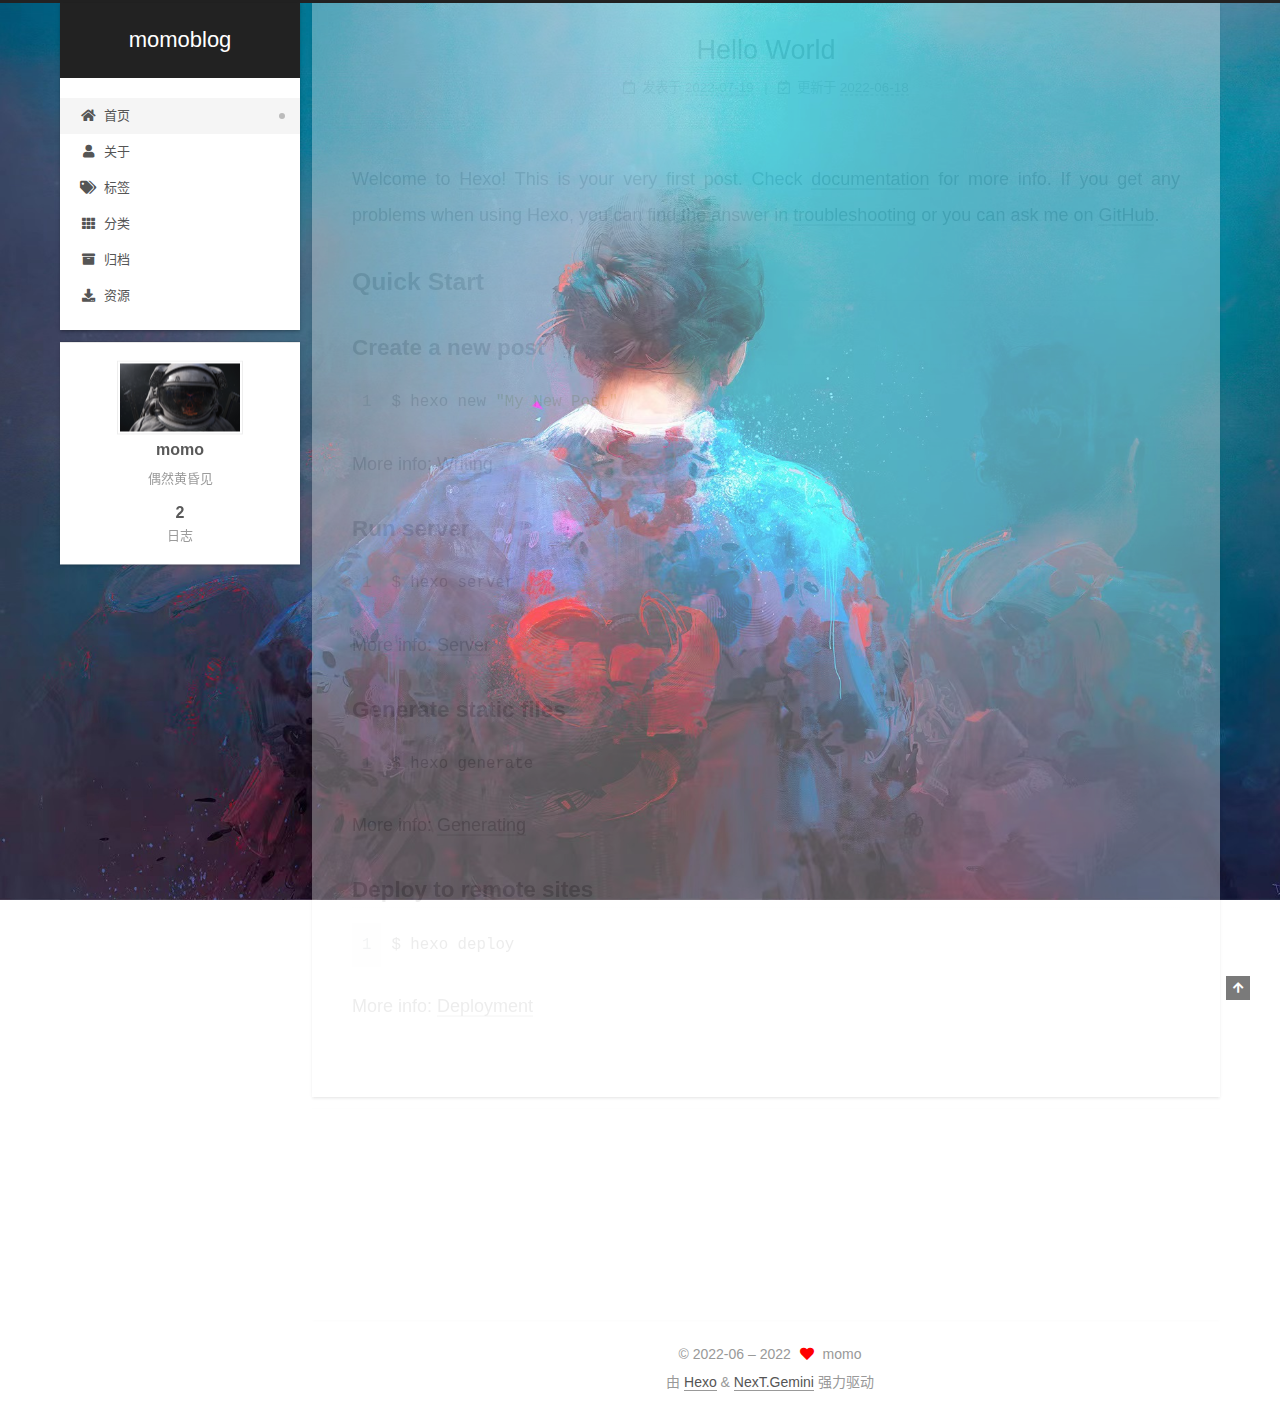
<file: index.html>
<!DOCTYPE html>
<html lang="zh-CN">
<head>
  <meta charset="UTF-8">
<meta name="viewport" content="width=device-width, initial-scale=1, maximum-scale=2">
<meta name="theme-color" content="#222">
<meta name="generator" content="Hexo 6.2.0">
  <link rel="apple-touch-icon" sizes="180x180" href="/images/apple-touch-icon-next.png">
  <link rel="icon" type="image/png" sizes="32x32" href="/images/favicon-32x32-next.png">
  <link rel="icon" type="image/png" sizes="16x16" href="/images/favicon-16x16-next.png">
  <link rel="mask-icon" href="/images/logo.svg" color="#222">

<link rel="stylesheet" href="/css/main.css">


<link rel="stylesheet" href="/lib/font-awesome/css/all.min.css">

<script id="hexo-configurations">
    var NexT = window.NexT || {};
    var CONFIG = {"hostname":"example.com","root":"/","scheme":"Gemini","version":"7.8.0","exturl":false,"sidebar":{"position":"left","display":"post","padding":18,"offset":12,"onmobile":false},"copycode":{"enable":false,"show_result":false,"style":null},"back2top":{"enable":true,"sidebar":false,"scrollpercent":false},"bookmark":{"enable":false,"color":"#222","save":"auto"},"fancybox":false,"mediumzoom":false,"lazyload":false,"pangu":false,"comments":{"style":"tabs","active":null,"storage":true,"lazyload":false,"nav":null},"algolia":{"hits":{"per_page":10},"labels":{"input_placeholder":"Search for Posts","hits_empty":"We didn't find any results for the search: ${query}","hits_stats":"${hits} results found in ${time} ms"}},"localsearch":{"enable":false,"trigger":"auto","top_n_per_article":1,"unescape":false,"preload":false},"motion":{"enable":true,"async":false,"transition":{"post_block":"fadeIn","post_header":"slideDownIn","post_body":"slideDownIn","coll_header":"slideLeftIn","sidebar":"slideUpIn"}}};
  </script>

  <meta name="description" content="偶然黄昏见">
<meta property="og:type" content="website">
<meta property="og:title" content="momoblog">
<meta property="og:url" content="http://example.com/index.html">
<meta property="og:site_name" content="momoblog">
<meta property="og:description" content="偶然黄昏见">
<meta property="og:locale" content="zh_CN">
<meta property="article:author" content="momo">
<meta name="twitter:card" content="summary">

<link rel="canonical" href="http://example.com/">


<script id="page-configurations">
  // https://hexo.io/docs/variables.html
  CONFIG.page = {
    sidebar: "",
    isHome : true,
    isPost : false,
    lang   : 'zh-CN'
  };
</script>

  <title>momoblog</title>
  






  <noscript>
  <style>
  .use-motion .brand,
  .use-motion .menu-item,
  .sidebar-inner,
  .use-motion .post-block,
  .use-motion .pagination,
  .use-motion .comments,
  .use-motion .post-header,
  .use-motion .post-body,
  .use-motion .collection-header { opacity: initial; }

  .use-motion .site-title,
  .use-motion .site-subtitle {
    opacity: initial;
    top: initial;
  }

  .use-motion .logo-line-before i { left: initial; }
  .use-motion .logo-line-after i { right: initial; }
  </style>
</noscript>

</head>

<body itemscope itemtype="http://schema.org/WebPage">
  <div class="container use-motion">
    <div class="headband"></div>

    <header class="header" itemscope itemtype="http://schema.org/WPHeader">
      <div class="header-inner"><div class="site-brand-container">
  <div class="site-nav-toggle">
    <div class="toggle" aria-label="切换导航栏">
      <span class="toggle-line toggle-line-first"></span>
      <span class="toggle-line toggle-line-middle"></span>
      <span class="toggle-line toggle-line-last"></span>
    </div>
  </div>

  <div class="site-meta">

    <a href="/" class="brand" rel="start">
      <span class="logo-line-before"><i></i></span>
      <h1 class="site-title">momoblog</h1>
      <span class="logo-line-after"><i></i></span>
    </a>
  </div>

  <div class="site-nav-right">
    <div class="toggle popup-trigger">
    </div>
  </div>
</div>




<nav class="site-nav">
  <ul id="menu" class="main-menu menu">
        <li class="menu-item menu-item-home">

    <a href="/" rel="section"><i class="fa fa-home fa-fw"></i>首页</a>

  </li>
        <li class="menu-item menu-item-about">

    <a href="/about/" rel="section"><i class="fa fa-user fa-fw"></i>关于</a>

  </li>
        <li class="menu-item menu-item-tags">

    <a href="/tags/" rel="section"><i class="fa fa-tags fa-fw"></i>标签</a>

  </li>
        <li class="menu-item menu-item-categories">

    <a href="/categories/" rel="section"><i class="fa fa-th fa-fw"></i>分类</a>

  </li>
        <li class="menu-item menu-item-archives">

    <a href="/archives/" rel="section"><i class="fa fa-archive fa-fw"></i>归档</a>

  </li>
        <li class="menu-item menu-item-resources">

    <a href="/resources/" rel="section"><i class="fa fa-download fa-fw"></i>资源</a>

  </li>
  </ul>
</nav>




</div>
    </header>

    
  <div class="back-to-top">
    <i class="fa fa-arrow-up"></i>
    <span>0%</span>
  </div>


    <main class="main">
      <div class="main-inner">
        <div class="content-wrap">
          

          <div class="content index posts-expand">
            
      
  
  
  <article itemscope itemtype="http://schema.org/Article" class="post-block" lang="zh-CN">
    <link itemprop="mainEntityOfPage" href="http://example.com/2022/07/19/hello-world/">

    <span hidden itemprop="author" itemscope itemtype="http://schema.org/Person">
      <meta itemprop="image" content="/images/avatar.png">
      <meta itemprop="name" content="momo">
      <meta itemprop="description" content="偶然黄昏见">
    </span>

    <span hidden itemprop="publisher" itemscope itemtype="http://schema.org/Organization">
      <meta itemprop="name" content="momoblog">
    </span>
      <header class="post-header">
        <h2 class="post-title" itemprop="name headline">
          
            <a href="/2022/07/19/hello-world/" class="post-title-link" itemprop="url">Hello World</a>
        </h2>

        <div class="post-meta">
            <span class="post-meta-item">
              <span class="post-meta-item-icon">
                <i class="far fa-calendar"></i>
              </span>
              <span class="post-meta-item-text">发表于</span>

              <time title="创建时间：2022-07-19 09:16:08" itemprop="dateCreated datePublished" datetime="2022-07-19T09:16:08+08:00">2022-07-19</time>
            </span>
              <span class="post-meta-item">
                <span class="post-meta-item-icon">
                  <i class="far fa-calendar-check"></i>
                </span>
                <span class="post-meta-item-text">更新于</span>
                <time title="修改时间：2022-06-18 11:57:01" itemprop="dateModified" datetime="2022-06-18T11:57:01+08:00">2022-06-18</time>
              </span>

          

        </div>
      </header>

    
    
    
    <div class="post-body" itemprop="articleBody">

      
          <p>Welcome to <a target="_blank" rel="noopener" href="https://hexo.io/">Hexo</a>! This is your very first post. Check <a target="_blank" rel="noopener" href="https://hexo.io/docs/">documentation</a> for more info. If you get any problems when using Hexo, you can find the answer in <a target="_blank" rel="noopener" href="https://hexo.io/docs/troubleshooting.html">troubleshooting</a> or you can ask me on <a target="_blank" rel="noopener" href="https://github.com/hexojs/hexo/issues">GitHub</a>.</p>
<h2 id="Quick-Start"><a href="#Quick-Start" class="headerlink" title="Quick Start"></a>Quick Start</h2><h3 id="Create-a-new-post"><a href="#Create-a-new-post" class="headerlink" title="Create a new post"></a>Create a new post</h3><figure class="highlight bash"><table><tr><td class="gutter"><pre><span class="line">1</span><br></pre></td><td class="code"><pre><span class="line">$ hexo new <span class="string">&quot;My New Post&quot;</span></span><br></pre></td></tr></table></figure>

<p>More info: <a target="_blank" rel="noopener" href="https://hexo.io/docs/writing.html">Writing</a></p>
<h3 id="Run-server"><a href="#Run-server" class="headerlink" title="Run server"></a>Run server</h3><figure class="highlight bash"><table><tr><td class="gutter"><pre><span class="line">1</span><br></pre></td><td class="code"><pre><span class="line">$ hexo server</span><br></pre></td></tr></table></figure>

<p>More info: <a target="_blank" rel="noopener" href="https://hexo.io/docs/server.html">Server</a></p>
<h3 id="Generate-static-files"><a href="#Generate-static-files" class="headerlink" title="Generate static files"></a>Generate static files</h3><figure class="highlight bash"><table><tr><td class="gutter"><pre><span class="line">1</span><br></pre></td><td class="code"><pre><span class="line">$ hexo generate</span><br></pre></td></tr></table></figure>

<p>More info: <a target="_blank" rel="noopener" href="https://hexo.io/docs/generating.html">Generating</a></p>
<h3 id="Deploy-to-remote-sites"><a href="#Deploy-to-remote-sites" class="headerlink" title="Deploy to remote sites"></a>Deploy to remote sites</h3><figure class="highlight bash"><table><tr><td class="gutter"><pre><span class="line">1</span><br></pre></td><td class="code"><pre><span class="line">$ hexo deploy</span><br></pre></td></tr></table></figure>

<p>More info: <a target="_blank" rel="noopener" href="https://hexo.io/docs/one-command-deployment.html">Deployment</a></p>

      
    </div>

    
    
    
      <footer class="post-footer">
        <div class="post-eof"></div>
      </footer>
  </article>
  
  
  

      
  
  
  <article itemscope itemtype="http://schema.org/Article" class="post-block" lang="zh-CN">
    <link itemprop="mainEntityOfPage" href="http://example.com/2022/06/20/resources/">

    <span hidden itemprop="author" itemscope itemtype="http://schema.org/Person">
      <meta itemprop="image" content="/images/avatar.png">
      <meta itemprop="name" content="momo">
      <meta itemprop="description" content="偶然黄昏见">
    </span>

    <span hidden itemprop="publisher" itemscope itemtype="http://schema.org/Organization">
      <meta itemprop="name" content="momoblog">
    </span>
      <header class="post-header">
        <h2 class="post-title" itemprop="name headline">
          
            <a href="/2022/06/20/resources/" class="post-title-link" itemprop="url">resources</a>
        </h2>

        <div class="post-meta">
            <span class="post-meta-item">
              <span class="post-meta-item-icon">
                <i class="far fa-calendar"></i>
              </span>
              <span class="post-meta-item-text">发表于</span>

              <time title="创建时间：2022-06-20 15:50:01" itemprop="dateCreated datePublished" datetime="2022-06-20T15:50:01+08:00">2022-06-20</time>
            </span>

          

        </div>
      </header>

    
    
    
    <div class="post-body" itemprop="articleBody">

      
          
      
    </div>

    
    
    
      <footer class="post-footer">
        <div class="post-eof"></div>
      </footer>
  </article>
  
  
  


  



          </div>
          

<script>
  window.addEventListener('tabs:register', () => {
    let { activeClass } = CONFIG.comments;
    if (CONFIG.comments.storage) {
      activeClass = localStorage.getItem('comments_active') || activeClass;
    }
    if (activeClass) {
      let activeTab = document.querySelector(`a[href="#comment-${activeClass}"]`);
      if (activeTab) {
        activeTab.click();
      }
    }
  });
  if (CONFIG.comments.storage) {
    window.addEventListener('tabs:click', event => {
      if (!event.target.matches('.tabs-comment .tab-content .tab-pane')) return;
      let commentClass = event.target.classList[1];
      localStorage.setItem('comments_active', commentClass);
    });
  }
</script>

        </div>
          
  
  <div class="toggle sidebar-toggle">
    <span class="toggle-line toggle-line-first"></span>
    <span class="toggle-line toggle-line-middle"></span>
    <span class="toggle-line toggle-line-last"></span>
  </div>

  <aside class="sidebar">
    <div class="sidebar-inner">

      <ul class="sidebar-nav motion-element">
        <li class="sidebar-nav-toc">
          文章目录
        </li>
        <li class="sidebar-nav-overview">
          站点概览
        </li>
      </ul>

      <!--noindex-->
      <div class="post-toc-wrap sidebar-panel">
      </div>
      <!--/noindex-->

      <div class="site-overview-wrap sidebar-panel">
        <div class="site-author motion-element" itemprop="author" itemscope itemtype="http://schema.org/Person">
    <img class="site-author-image" itemprop="image" alt="momo"
      src="/images/avatar.png">
  <p class="site-author-name" itemprop="name">momo</p>
  <div class="site-description" itemprop="description">偶然黄昏见</div>
</div>
<div class="site-state-wrap motion-element">
  <nav class="site-state">
      <div class="site-state-item site-state-posts">
          <a href="/archives/">
        
          <span class="site-state-item-count">2</span>
          <span class="site-state-item-name">日志</span>
        </a>
      </div>
  </nav>
</div>



      </div>

    </div>
  </aside>
  <div id="sidebar-dimmer"></div>


      </div>
    </main>

    <footer class="footer">
      <div class="footer-inner">
        

        

<div class="copyright">
  
  &copy; 2022-06 – 
  <span itemprop="copyrightYear">2022</span>
  <span class="with-love">
    <i class="fa fa-heart"></i>
  </span>
  <span class="author" itemprop="copyrightHolder">momo</span>
</div>
  <div class="powered-by">由 <a href="https://hexo.io/" class="theme-link" rel="noopener" target="_blank">Hexo</a> & <a href="https://theme-next.org/" class="theme-link" rel="noopener" target="_blank">NexT.Gemini</a> 强力驱动
  </div>

        








      </div>
    </footer>
  </div>

  
  <script src="/lib/anime.min.js"></script>
  <script src="/lib/velocity/velocity.min.js"></script>
  <script src="/lib/velocity/velocity.ui.min.js"></script>

<script src="/js/utils.js"></script>

<script src="/js/motion.js"></script>


<script src="/js/schemes/pisces.js"></script>


<script src="/js/next-boot.js"></script>




  















  

  

</body>
</html>
</file>
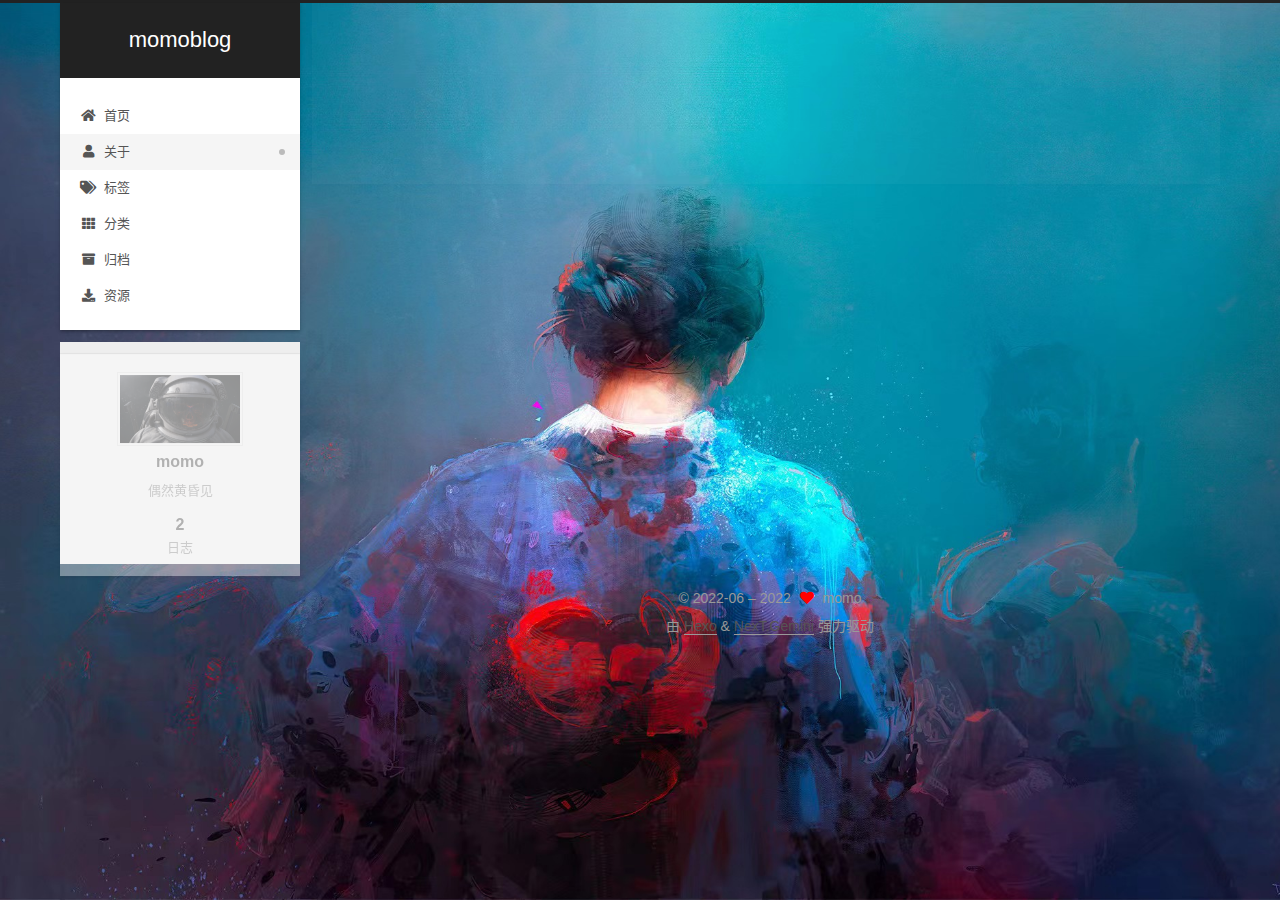
<file: about/index.html>
<!DOCTYPE html>
<html lang="zh-CN">
<head>
  <meta charset="UTF-8">
<meta name="viewport" content="width=device-width, initial-scale=1, maximum-scale=2">
<meta name="theme-color" content="#222">
<meta name="generator" content="Hexo 6.2.0">
  <link rel="apple-touch-icon" sizes="180x180" href="/images/apple-touch-icon-next.png">
  <link rel="icon" type="image/png" sizes="32x32" href="/images/favicon-32x32-next.png">
  <link rel="icon" type="image/png" sizes="16x16" href="/images/favicon-16x16-next.png">
  <link rel="mask-icon" href="/images/logo.svg" color="#222">

<link rel="stylesheet" href="/css/main.css">


<link rel="stylesheet" href="/lib/font-awesome/css/all.min.css">

<script id="hexo-configurations">
    var NexT = window.NexT || {};
    var CONFIG = {"hostname":"example.com","root":"/","scheme":"Gemini","version":"7.8.0","exturl":false,"sidebar":{"position":"left","display":"post","padding":18,"offset":12,"onmobile":false},"copycode":{"enable":false,"show_result":false,"style":null},"back2top":{"enable":true,"sidebar":false,"scrollpercent":false},"bookmark":{"enable":false,"color":"#222","save":"auto"},"fancybox":false,"mediumzoom":false,"lazyload":false,"pangu":false,"comments":{"style":"tabs","active":null,"storage":true,"lazyload":false,"nav":null},"algolia":{"hits":{"per_page":10},"labels":{"input_placeholder":"Search for Posts","hits_empty":"We didn't find any results for the search: ${query}","hits_stats":"${hits} results found in ${time} ms"}},"localsearch":{"enable":false,"trigger":"auto","top_n_per_article":1,"unescape":false,"preload":false},"motion":{"enable":true,"async":false,"transition":{"post_block":"fadeIn","post_header":"slideDownIn","post_body":"slideDownIn","coll_header":"slideLeftIn","sidebar":"slideUpIn"}}};
  </script>

  <meta name="description" content="偶然黄昏见">
<meta property="og:type" content="website">
<meta property="og:title" content="关于">
<meta property="og:url" content="http://example.com/about/index.html">
<meta property="og:site_name" content="momoblog">
<meta property="og:description" content="偶然黄昏见">
<meta property="og:locale" content="zh_CN">
<meta property="article:published_time" content="2022-06-20T07:49:39.000Z">
<meta property="article:modified_time" content="2022-06-20T07:52:59.008Z">
<meta property="article:author" content="momo">
<meta name="twitter:card" content="summary">

<link rel="canonical" href="http://example.com/about/">


<script id="page-configurations">
  // https://hexo.io/docs/variables.html
  CONFIG.page = {
    sidebar: "",
    isHome : false,
    isPost : false,
    lang   : 'zh-CN'
  };
</script>

  <title>关于 | momoblog
</title>
  






  <noscript>
  <style>
  .use-motion .brand,
  .use-motion .menu-item,
  .sidebar-inner,
  .use-motion .post-block,
  .use-motion .pagination,
  .use-motion .comments,
  .use-motion .post-header,
  .use-motion .post-body,
  .use-motion .collection-header { opacity: initial; }

  .use-motion .site-title,
  .use-motion .site-subtitle {
    opacity: initial;
    top: initial;
  }

  .use-motion .logo-line-before i { left: initial; }
  .use-motion .logo-line-after i { right: initial; }
  </style>
</noscript>

</head>

<body itemscope itemtype="http://schema.org/WebPage">
  <div class="container use-motion">
    <div class="headband"></div>

    <header class="header" itemscope itemtype="http://schema.org/WPHeader">
      <div class="header-inner"><div class="site-brand-container">
  <div class="site-nav-toggle">
    <div class="toggle" aria-label="切换导航栏">
      <span class="toggle-line toggle-line-first"></span>
      <span class="toggle-line toggle-line-middle"></span>
      <span class="toggle-line toggle-line-last"></span>
    </div>
  </div>

  <div class="site-meta">

    <a href="/" class="brand" rel="start">
      <span class="logo-line-before"><i></i></span>
      <h1 class="site-title">momoblog</h1>
      <span class="logo-line-after"><i></i></span>
    </a>
  </div>

  <div class="site-nav-right">
    <div class="toggle popup-trigger">
    </div>
  </div>
</div>




<nav class="site-nav">
  <ul id="menu" class="main-menu menu">
        <li class="menu-item menu-item-home">

    <a href="/" rel="section"><i class="fa fa-home fa-fw"></i>首页</a>

  </li>
        <li class="menu-item menu-item-about">

    <a href="/about/" rel="section"><i class="fa fa-user fa-fw"></i>关于</a>

  </li>
        <li class="menu-item menu-item-tags">

    <a href="/tags/" rel="section"><i class="fa fa-tags fa-fw"></i>标签</a>

  </li>
        <li class="menu-item menu-item-categories">

    <a href="/categories/" rel="section"><i class="fa fa-th fa-fw"></i>分类</a>

  </li>
        <li class="menu-item menu-item-archives">

    <a href="/archives/" rel="section"><i class="fa fa-archive fa-fw"></i>归档</a>

  </li>
        <li class="menu-item menu-item-resources">

    <a href="/resources/" rel="section"><i class="fa fa-download fa-fw"></i>资源</a>

  </li>
  </ul>
</nav>




</div>
    </header>

    
  <div class="back-to-top">
    <i class="fa fa-arrow-up"></i>
    <span>0%</span>
  </div>


    <main class="main">
      <div class="main-inner">
        <div class="content-wrap">
          
  
  

          <div class="content page posts-expand">
            

    
    
    
    <div class="post-block" lang="zh-CN">
      <header class="post-header">

<h1 class="post-title" itemprop="name headline">关于
</h1>

<div class="post-meta">
  

</div>

</header>

      
      
      
      <div class="post-body">
          
      </div>
      
      
      
    </div>
    

    
    
    


          </div>
          

<script>
  window.addEventListener('tabs:register', () => {
    let { activeClass } = CONFIG.comments;
    if (CONFIG.comments.storage) {
      activeClass = localStorage.getItem('comments_active') || activeClass;
    }
    if (activeClass) {
      let activeTab = document.querySelector(`a[href="#comment-${activeClass}"]`);
      if (activeTab) {
        activeTab.click();
      }
    }
  });
  if (CONFIG.comments.storage) {
    window.addEventListener('tabs:click', event => {
      if (!event.target.matches('.tabs-comment .tab-content .tab-pane')) return;
      let commentClass = event.target.classList[1];
      localStorage.setItem('comments_active', commentClass);
    });
  }
</script>

        </div>
          
  
  <div class="toggle sidebar-toggle">
    <span class="toggle-line toggle-line-first"></span>
    <span class="toggle-line toggle-line-middle"></span>
    <span class="toggle-line toggle-line-last"></span>
  </div>

  <aside class="sidebar">
    <div class="sidebar-inner">

      <ul class="sidebar-nav motion-element">
        <li class="sidebar-nav-toc">
          文章目录
        </li>
        <li class="sidebar-nav-overview">
          站点概览
        </li>
      </ul>

      <!--noindex-->
      <div class="post-toc-wrap sidebar-panel">
      </div>
      <!--/noindex-->

      <div class="site-overview-wrap sidebar-panel">
        <div class="site-author motion-element" itemprop="author" itemscope itemtype="http://schema.org/Person">
    <img class="site-author-image" itemprop="image" alt="momo"
      src="/images/avatar.png">
  <p class="site-author-name" itemprop="name">momo</p>
  <div class="site-description" itemprop="description">偶然黄昏见</div>
</div>
<div class="site-state-wrap motion-element">
  <nav class="site-state">
      <div class="site-state-item site-state-posts">
          <a href="/archives/">
        
          <span class="site-state-item-count">2</span>
          <span class="site-state-item-name">日志</span>
        </a>
      </div>
  </nav>
</div>



      </div>

    </div>
  </aside>
  <div id="sidebar-dimmer"></div>


      </div>
    </main>

    <footer class="footer">
      <div class="footer-inner">
        

        

<div class="copyright">
  
  &copy; 2022-06 – 
  <span itemprop="copyrightYear">2022</span>
  <span class="with-love">
    <i class="fa fa-heart"></i>
  </span>
  <span class="author" itemprop="copyrightHolder">momo</span>
</div>
  <div class="powered-by">由 <a href="https://hexo.io/" class="theme-link" rel="noopener" target="_blank">Hexo</a> & <a href="https://theme-next.org/" class="theme-link" rel="noopener" target="_blank">NexT.Gemini</a> 强力驱动
  </div>

        








      </div>
    </footer>
  </div>

  
  <script src="/lib/anime.min.js"></script>
  <script src="/lib/velocity/velocity.min.js"></script>
  <script src="/lib/velocity/velocity.ui.min.js"></script>

<script src="/js/utils.js"></script>

<script src="/js/motion.js"></script>


<script src="/js/schemes/pisces.js"></script>


<script src="/js/next-boot.js"></script>




  















  

  

</body>
</html>
</file>
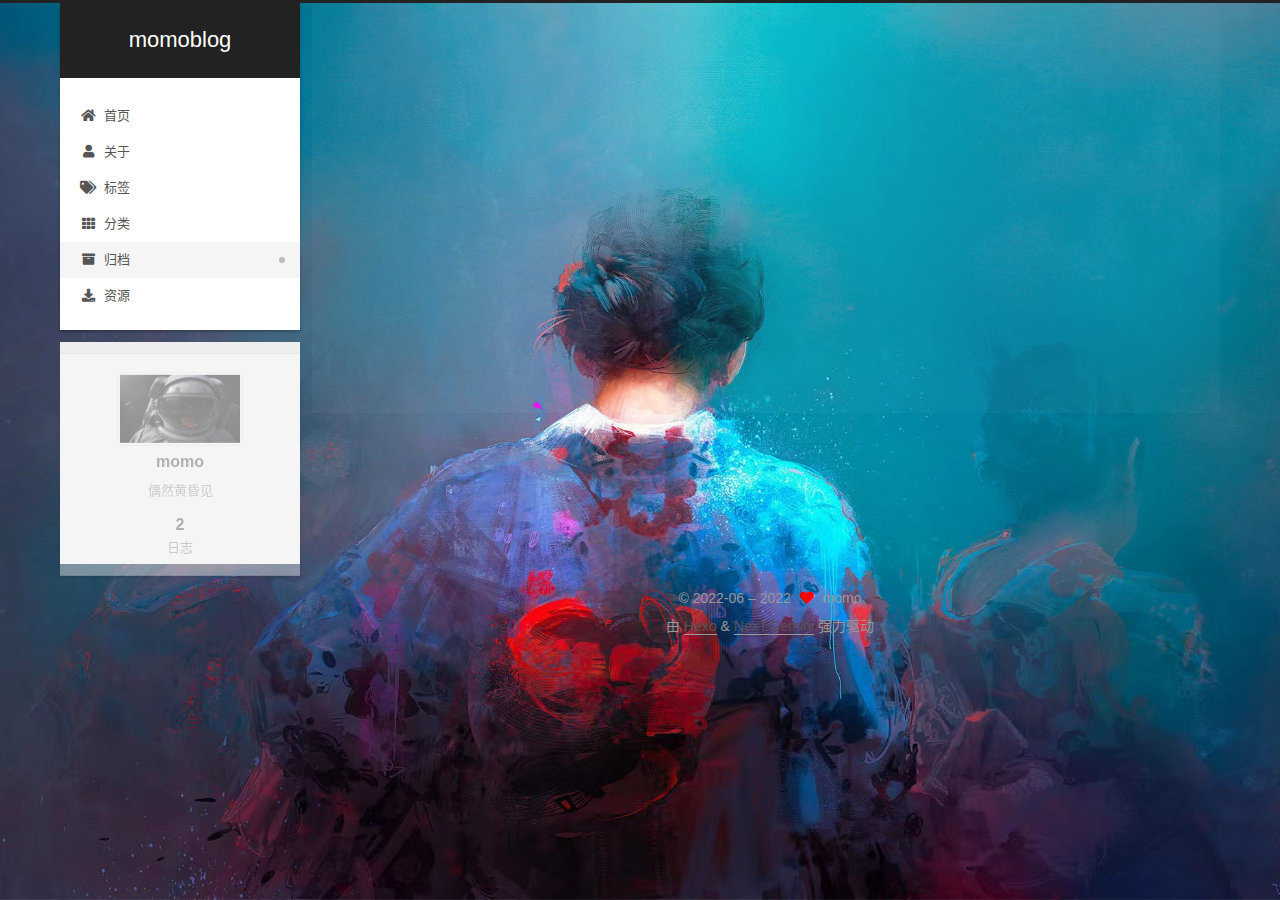
<file: archives/index.html>
<!DOCTYPE html>
<html lang="zh-CN">
<head>
  <meta charset="UTF-8">
<meta name="viewport" content="width=device-width, initial-scale=1, maximum-scale=2">
<meta name="theme-color" content="#222">
<meta name="generator" content="Hexo 6.2.0">
  <link rel="apple-touch-icon" sizes="180x180" href="/images/apple-touch-icon-next.png">
  <link rel="icon" type="image/png" sizes="32x32" href="/images/favicon-32x32-next.png">
  <link rel="icon" type="image/png" sizes="16x16" href="/images/favicon-16x16-next.png">
  <link rel="mask-icon" href="/images/logo.svg" color="#222">

<link rel="stylesheet" href="/css/main.css">


<link rel="stylesheet" href="/lib/font-awesome/css/all.min.css">

<script id="hexo-configurations">
    var NexT = window.NexT || {};
    var CONFIG = {"hostname":"example.com","root":"/","scheme":"Gemini","version":"7.8.0","exturl":false,"sidebar":{"position":"left","display":"post","padding":18,"offset":12,"onmobile":false},"copycode":{"enable":false,"show_result":false,"style":null},"back2top":{"enable":true,"sidebar":false,"scrollpercent":false},"bookmark":{"enable":false,"color":"#222","save":"auto"},"fancybox":false,"mediumzoom":false,"lazyload":false,"pangu":false,"comments":{"style":"tabs","active":null,"storage":true,"lazyload":false,"nav":null},"algolia":{"hits":{"per_page":10},"labels":{"input_placeholder":"Search for Posts","hits_empty":"We didn't find any results for the search: ${query}","hits_stats":"${hits} results found in ${time} ms"}},"localsearch":{"enable":false,"trigger":"auto","top_n_per_article":1,"unescape":false,"preload":false},"motion":{"enable":true,"async":false,"transition":{"post_block":"fadeIn","post_header":"slideDownIn","post_body":"slideDownIn","coll_header":"slideLeftIn","sidebar":"slideUpIn"}}};
  </script>

  <meta name="description" content="偶然黄昏见">
<meta property="og:type" content="website">
<meta property="og:title" content="momoblog">
<meta property="og:url" content="http://example.com/archives/index.html">
<meta property="og:site_name" content="momoblog">
<meta property="og:description" content="偶然黄昏见">
<meta property="og:locale" content="zh_CN">
<meta property="article:author" content="momo">
<meta name="twitter:card" content="summary">

<link rel="canonical" href="http://example.com/archives/">


<script id="page-configurations">
  // https://hexo.io/docs/variables.html
  CONFIG.page = {
    sidebar: "",
    isHome : false,
    isPost : false,
    lang   : 'zh-CN'
  };
</script>

  <title>归档 | momoblog</title>
  






  <noscript>
  <style>
  .use-motion .brand,
  .use-motion .menu-item,
  .sidebar-inner,
  .use-motion .post-block,
  .use-motion .pagination,
  .use-motion .comments,
  .use-motion .post-header,
  .use-motion .post-body,
  .use-motion .collection-header { opacity: initial; }

  .use-motion .site-title,
  .use-motion .site-subtitle {
    opacity: initial;
    top: initial;
  }

  .use-motion .logo-line-before i { left: initial; }
  .use-motion .logo-line-after i { right: initial; }
  </style>
</noscript>

</head>

<body itemscope itemtype="http://schema.org/WebPage">
  <div class="container use-motion">
    <div class="headband"></div>

    <header class="header" itemscope itemtype="http://schema.org/WPHeader">
      <div class="header-inner"><div class="site-brand-container">
  <div class="site-nav-toggle">
    <div class="toggle" aria-label="切换导航栏">
      <span class="toggle-line toggle-line-first"></span>
      <span class="toggle-line toggle-line-middle"></span>
      <span class="toggle-line toggle-line-last"></span>
    </div>
  </div>

  <div class="site-meta">

    <a href="/" class="brand" rel="start">
      <span class="logo-line-before"><i></i></span>
      <h1 class="site-title">momoblog</h1>
      <span class="logo-line-after"><i></i></span>
    </a>
  </div>

  <div class="site-nav-right">
    <div class="toggle popup-trigger">
    </div>
  </div>
</div>




<nav class="site-nav">
  <ul id="menu" class="main-menu menu">
        <li class="menu-item menu-item-home">

    <a href="/" rel="section"><i class="fa fa-home fa-fw"></i>首页</a>

  </li>
        <li class="menu-item menu-item-about">

    <a href="/about/" rel="section"><i class="fa fa-user fa-fw"></i>关于</a>

  </li>
        <li class="menu-item menu-item-tags">

    <a href="/tags/" rel="section"><i class="fa fa-tags fa-fw"></i>标签</a>

  </li>
        <li class="menu-item menu-item-categories">

    <a href="/categories/" rel="section"><i class="fa fa-th fa-fw"></i>分类</a>

  </li>
        <li class="menu-item menu-item-archives">

    <a href="/archives/" rel="section"><i class="fa fa-archive fa-fw"></i>归档</a>

  </li>
        <li class="menu-item menu-item-resources">

    <a href="/resources/" rel="section"><i class="fa fa-download fa-fw"></i>资源</a>

  </li>
  </ul>
</nav>




</div>
    </header>

    
  <div class="back-to-top">
    <i class="fa fa-arrow-up"></i>
    <span>0%</span>
  </div>


    <main class="main">
      <div class="main-inner">
        <div class="content-wrap">
          

          <div class="content archive">
            

  
  
  
  <div class="post-block">
    <div class="posts-collapse">
      <div class="collection-title">
        <span class="collection-header">嗯..! 目前共计 2 篇日志。 继续努力。</span>
      </div>

      
    <div class="collection-year">
      <span class="collection-header">2022</span>
    </div>

  <article itemscope itemtype="http://schema.org/Article">
    <header class="post-header">

      <div class="post-meta">
        <time itemprop="dateCreated"
              datetime="2022-07-19T09:16:08+08:00"
              content="2022-07-19">
          07-19
        </time>
      </div>

      <div class="post-title">
          <a class="post-title-link" href="/2022/07/19/hello-world/" itemprop="url">
            <span itemprop="name">Hello World</span>
          </a>
      </div>

    </header>
  </article>

  <article itemscope itemtype="http://schema.org/Article">
    <header class="post-header">

      <div class="post-meta">
        <time itemprop="dateCreated"
              datetime="2022-06-20T15:50:01+08:00"
              content="2022-06-20">
          06-20
        </time>
      </div>

      <div class="post-title">
          <a class="post-title-link" href="/2022/06/20/resources/" itemprop="url">
            <span itemprop="name">resources</span>
          </a>
      </div>

    </header>
  </article>


    </div>
  </div>
  
  
  

  



          </div>
          

<script>
  window.addEventListener('tabs:register', () => {
    let { activeClass } = CONFIG.comments;
    if (CONFIG.comments.storage) {
      activeClass = localStorage.getItem('comments_active') || activeClass;
    }
    if (activeClass) {
      let activeTab = document.querySelector(`a[href="#comment-${activeClass}"]`);
      if (activeTab) {
        activeTab.click();
      }
    }
  });
  if (CONFIG.comments.storage) {
    window.addEventListener('tabs:click', event => {
      if (!event.target.matches('.tabs-comment .tab-content .tab-pane')) return;
      let commentClass = event.target.classList[1];
      localStorage.setItem('comments_active', commentClass);
    });
  }
</script>

        </div>
          
  
  <div class="toggle sidebar-toggle">
    <span class="toggle-line toggle-line-first"></span>
    <span class="toggle-line toggle-line-middle"></span>
    <span class="toggle-line toggle-line-last"></span>
  </div>

  <aside class="sidebar">
    <div class="sidebar-inner">

      <ul class="sidebar-nav motion-element">
        <li class="sidebar-nav-toc">
          文章目录
        </li>
        <li class="sidebar-nav-overview">
          站点概览
        </li>
      </ul>

      <!--noindex-->
      <div class="post-toc-wrap sidebar-panel">
      </div>
      <!--/noindex-->

      <div class="site-overview-wrap sidebar-panel">
        <div class="site-author motion-element" itemprop="author" itemscope itemtype="http://schema.org/Person">
    <img class="site-author-image" itemprop="image" alt="momo"
      src="/images/avatar.png">
  <p class="site-author-name" itemprop="name">momo</p>
  <div class="site-description" itemprop="description">偶然黄昏见</div>
</div>
<div class="site-state-wrap motion-element">
  <nav class="site-state">
      <div class="site-state-item site-state-posts">
          <a href="/archives/">
        
          <span class="site-state-item-count">2</span>
          <span class="site-state-item-name">日志</span>
        </a>
      </div>
  </nav>
</div>



      </div>

    </div>
  </aside>
  <div id="sidebar-dimmer"></div>


      </div>
    </main>

    <footer class="footer">
      <div class="footer-inner">
        

        

<div class="copyright">
  
  &copy; 2022-06 – 
  <span itemprop="copyrightYear">2022</span>
  <span class="with-love">
    <i class="fa fa-heart"></i>
  </span>
  <span class="author" itemprop="copyrightHolder">momo</span>
</div>
  <div class="powered-by">由 <a href="https://hexo.io/" class="theme-link" rel="noopener" target="_blank">Hexo</a> & <a href="https://theme-next.org/" class="theme-link" rel="noopener" target="_blank">NexT.Gemini</a> 强力驱动
  </div>

        








      </div>
    </footer>
  </div>

  
  <script src="/lib/anime.min.js"></script>
  <script src="/lib/velocity/velocity.min.js"></script>
  <script src="/lib/velocity/velocity.ui.min.js"></script>

<script src="/js/utils.js"></script>

<script src="/js/motion.js"></script>


<script src="/js/schemes/pisces.js"></script>


<script src="/js/next-boot.js"></script>




  















  

  

</body>
</html>
</file>
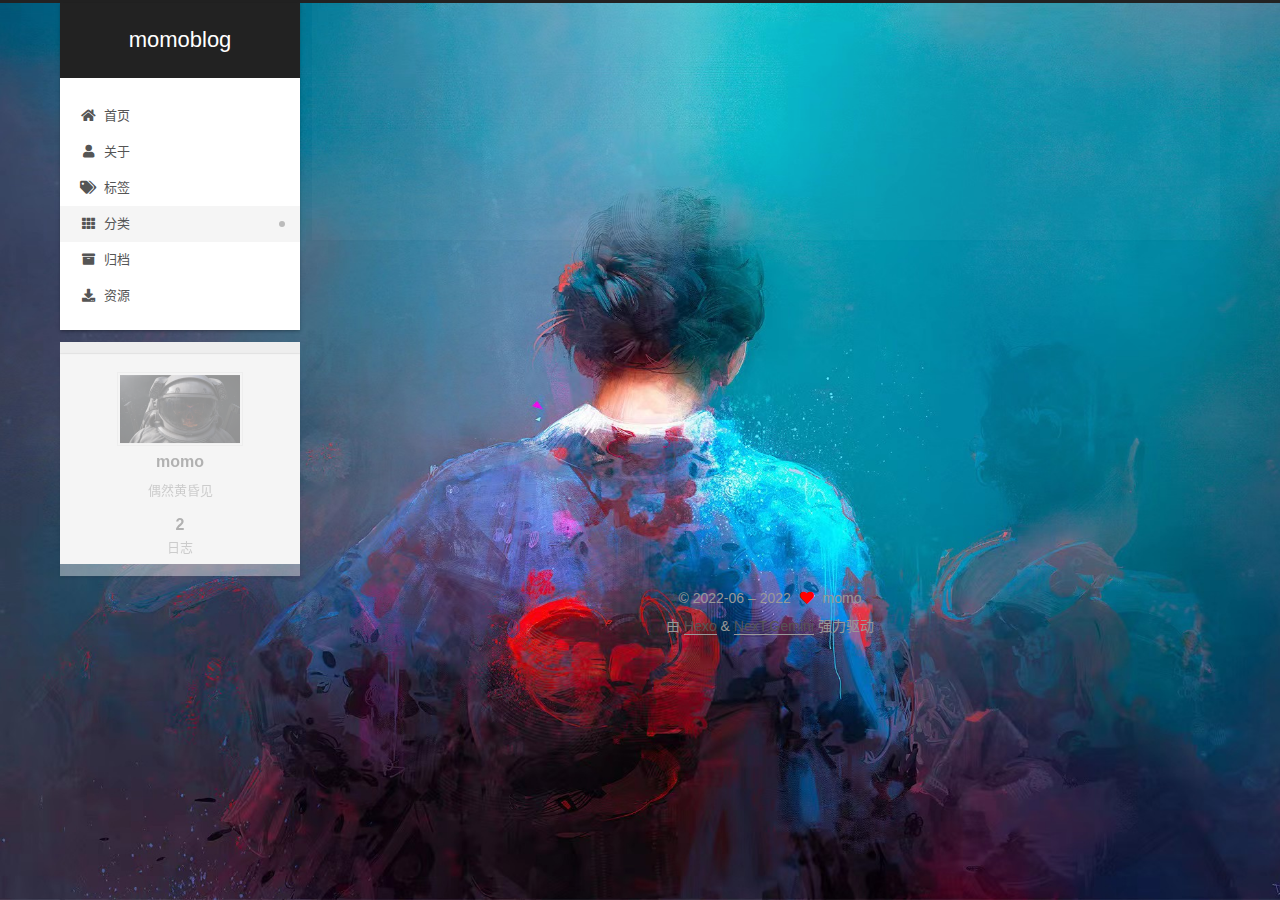
<file: categories/index.html>
<!DOCTYPE html>
<html lang="zh-CN">
<head>
  <meta charset="UTF-8">
<meta name="viewport" content="width=device-width, initial-scale=1, maximum-scale=2">
<meta name="theme-color" content="#222">
<meta name="generator" content="Hexo 6.2.0">
  <link rel="apple-touch-icon" sizes="180x180" href="/images/apple-touch-icon-next.png">
  <link rel="icon" type="image/png" sizes="32x32" href="/images/favicon-32x32-next.png">
  <link rel="icon" type="image/png" sizes="16x16" href="/images/favicon-16x16-next.png">
  <link rel="mask-icon" href="/images/logo.svg" color="#222">

<link rel="stylesheet" href="/css/main.css">


<link rel="stylesheet" href="/lib/font-awesome/css/all.min.css">

<script id="hexo-configurations">
    var NexT = window.NexT || {};
    var CONFIG = {"hostname":"example.com","root":"/","scheme":"Gemini","version":"7.8.0","exturl":false,"sidebar":{"position":"left","display":"post","padding":18,"offset":12,"onmobile":false},"copycode":{"enable":false,"show_result":false,"style":null},"back2top":{"enable":true,"sidebar":false,"scrollpercent":false},"bookmark":{"enable":false,"color":"#222","save":"auto"},"fancybox":false,"mediumzoom":false,"lazyload":false,"pangu":false,"comments":{"style":"tabs","active":null,"storage":true,"lazyload":false,"nav":null},"algolia":{"hits":{"per_page":10},"labels":{"input_placeholder":"Search for Posts","hits_empty":"We didn't find any results for the search: ${query}","hits_stats":"${hits} results found in ${time} ms"}},"localsearch":{"enable":false,"trigger":"auto","top_n_per_article":1,"unescape":false,"preload":false},"motion":{"enable":true,"async":false,"transition":{"post_block":"fadeIn","post_header":"slideDownIn","post_body":"slideDownIn","coll_header":"slideLeftIn","sidebar":"slideUpIn"}}};
  </script>

  <meta name="description" content="偶然黄昏见">
<meta property="og:type" content="website">
<meta property="og:title" content="分类">
<meta property="og:url" content="http://example.com/categories/index.html">
<meta property="og:site_name" content="momoblog">
<meta property="og:description" content="偶然黄昏见">
<meta property="og:locale" content="zh_CN">
<meta property="article:published_time" content="2022-06-20T07:49:04.000Z">
<meta property="article:modified_time" content="2022-06-20T07:53:56.291Z">
<meta property="article:author" content="momo">
<meta name="twitter:card" content="summary">

<link rel="canonical" href="http://example.com/categories/">


<script id="page-configurations">
  // https://hexo.io/docs/variables.html
  CONFIG.page = {
    sidebar: "",
    isHome : false,
    isPost : false,
    lang   : 'zh-CN'
  };
</script>

  <title>分类 | momoblog
</title>
  






  <noscript>
  <style>
  .use-motion .brand,
  .use-motion .menu-item,
  .sidebar-inner,
  .use-motion .post-block,
  .use-motion .pagination,
  .use-motion .comments,
  .use-motion .post-header,
  .use-motion .post-body,
  .use-motion .collection-header { opacity: initial; }

  .use-motion .site-title,
  .use-motion .site-subtitle {
    opacity: initial;
    top: initial;
  }

  .use-motion .logo-line-before i { left: initial; }
  .use-motion .logo-line-after i { right: initial; }
  </style>
</noscript>

</head>

<body itemscope itemtype="http://schema.org/WebPage">
  <div class="container use-motion">
    <div class="headband"></div>

    <header class="header" itemscope itemtype="http://schema.org/WPHeader">
      <div class="header-inner"><div class="site-brand-container">
  <div class="site-nav-toggle">
    <div class="toggle" aria-label="切换导航栏">
      <span class="toggle-line toggle-line-first"></span>
      <span class="toggle-line toggle-line-middle"></span>
      <span class="toggle-line toggle-line-last"></span>
    </div>
  </div>

  <div class="site-meta">

    <a href="/" class="brand" rel="start">
      <span class="logo-line-before"><i></i></span>
      <h1 class="site-title">momoblog</h1>
      <span class="logo-line-after"><i></i></span>
    </a>
  </div>

  <div class="site-nav-right">
    <div class="toggle popup-trigger">
    </div>
  </div>
</div>




<nav class="site-nav">
  <ul id="menu" class="main-menu menu">
        <li class="menu-item menu-item-home">

    <a href="/" rel="section"><i class="fa fa-home fa-fw"></i>首页</a>

  </li>
        <li class="menu-item menu-item-about">

    <a href="/about/" rel="section"><i class="fa fa-user fa-fw"></i>关于</a>

  </li>
        <li class="menu-item menu-item-tags">

    <a href="/tags/" rel="section"><i class="fa fa-tags fa-fw"></i>标签</a>

  </li>
        <li class="menu-item menu-item-categories">

    <a href="/categories/" rel="section"><i class="fa fa-th fa-fw"></i>分类</a>

  </li>
        <li class="menu-item menu-item-archives">

    <a href="/archives/" rel="section"><i class="fa fa-archive fa-fw"></i>归档</a>

  </li>
        <li class="menu-item menu-item-resources">

    <a href="/resources/" rel="section"><i class="fa fa-download fa-fw"></i>资源</a>

  </li>
  </ul>
</nav>




</div>
    </header>

    
  <div class="back-to-top">
    <i class="fa fa-arrow-up"></i>
    <span>0%</span>
  </div>


    <main class="main">
      <div class="main-inner">
        <div class="content-wrap">
          
  
  

          <div class="content page posts-expand">
            

    
    
    
    <div class="post-block" lang="zh-CN">
      <header class="post-header">

<h1 class="post-title" itemprop="name headline">分类
</h1>

<div class="post-meta">
  

</div>

</header>

      
      
      
      <div class="post-body">
          <div class="category-all-page">
            <div class="category-all-title">
              暂无分类
            </div>
            <div class="category-all">
              
            </div>
          </div>
        
      </div>
      
      
      
    </div>
    

    
    
    


          </div>
          

<script>
  window.addEventListener('tabs:register', () => {
    let { activeClass } = CONFIG.comments;
    if (CONFIG.comments.storage) {
      activeClass = localStorage.getItem('comments_active') || activeClass;
    }
    if (activeClass) {
      let activeTab = document.querySelector(`a[href="#comment-${activeClass}"]`);
      if (activeTab) {
        activeTab.click();
      }
    }
  });
  if (CONFIG.comments.storage) {
    window.addEventListener('tabs:click', event => {
      if (!event.target.matches('.tabs-comment .tab-content .tab-pane')) return;
      let commentClass = event.target.classList[1];
      localStorage.setItem('comments_active', commentClass);
    });
  }
</script>

        </div>
          
  
  <div class="toggle sidebar-toggle">
    <span class="toggle-line toggle-line-first"></span>
    <span class="toggle-line toggle-line-middle"></span>
    <span class="toggle-line toggle-line-last"></span>
  </div>

  <aside class="sidebar">
    <div class="sidebar-inner">

      <ul class="sidebar-nav motion-element">
        <li class="sidebar-nav-toc">
          文章目录
        </li>
        <li class="sidebar-nav-overview">
          站点概览
        </li>
      </ul>

      <!--noindex-->
      <div class="post-toc-wrap sidebar-panel">
      </div>
      <!--/noindex-->

      <div class="site-overview-wrap sidebar-panel">
        <div class="site-author motion-element" itemprop="author" itemscope itemtype="http://schema.org/Person">
    <img class="site-author-image" itemprop="image" alt="momo"
      src="/images/avatar.png">
  <p class="site-author-name" itemprop="name">momo</p>
  <div class="site-description" itemprop="description">偶然黄昏见</div>
</div>
<div class="site-state-wrap motion-element">
  <nav class="site-state">
      <div class="site-state-item site-state-posts">
          <a href="/archives/">
        
          <span class="site-state-item-count">2</span>
          <span class="site-state-item-name">日志</span>
        </a>
      </div>
  </nav>
</div>



      </div>

    </div>
  </aside>
  <div id="sidebar-dimmer"></div>


      </div>
    </main>

    <footer class="footer">
      <div class="footer-inner">
        

        

<div class="copyright">
  
  &copy; 2022-06 – 
  <span itemprop="copyrightYear">2022</span>
  <span class="with-love">
    <i class="fa fa-heart"></i>
  </span>
  <span class="author" itemprop="copyrightHolder">momo</span>
</div>
  <div class="powered-by">由 <a href="https://hexo.io/" class="theme-link" rel="noopener" target="_blank">Hexo</a> & <a href="https://theme-next.org/" class="theme-link" rel="noopener" target="_blank">NexT.Gemini</a> 强力驱动
  </div>

        








      </div>
    </footer>
  </div>

  
  <script src="/lib/anime.min.js"></script>
  <script src="/lib/velocity/velocity.min.js"></script>
  <script src="/lib/velocity/velocity.ui.min.js"></script>

<script src="/js/utils.js"></script>

<script src="/js/motion.js"></script>


<script src="/js/schemes/pisces.js"></script>


<script src="/js/next-boot.js"></script>




  















  

  

</body>
</html>
</file>
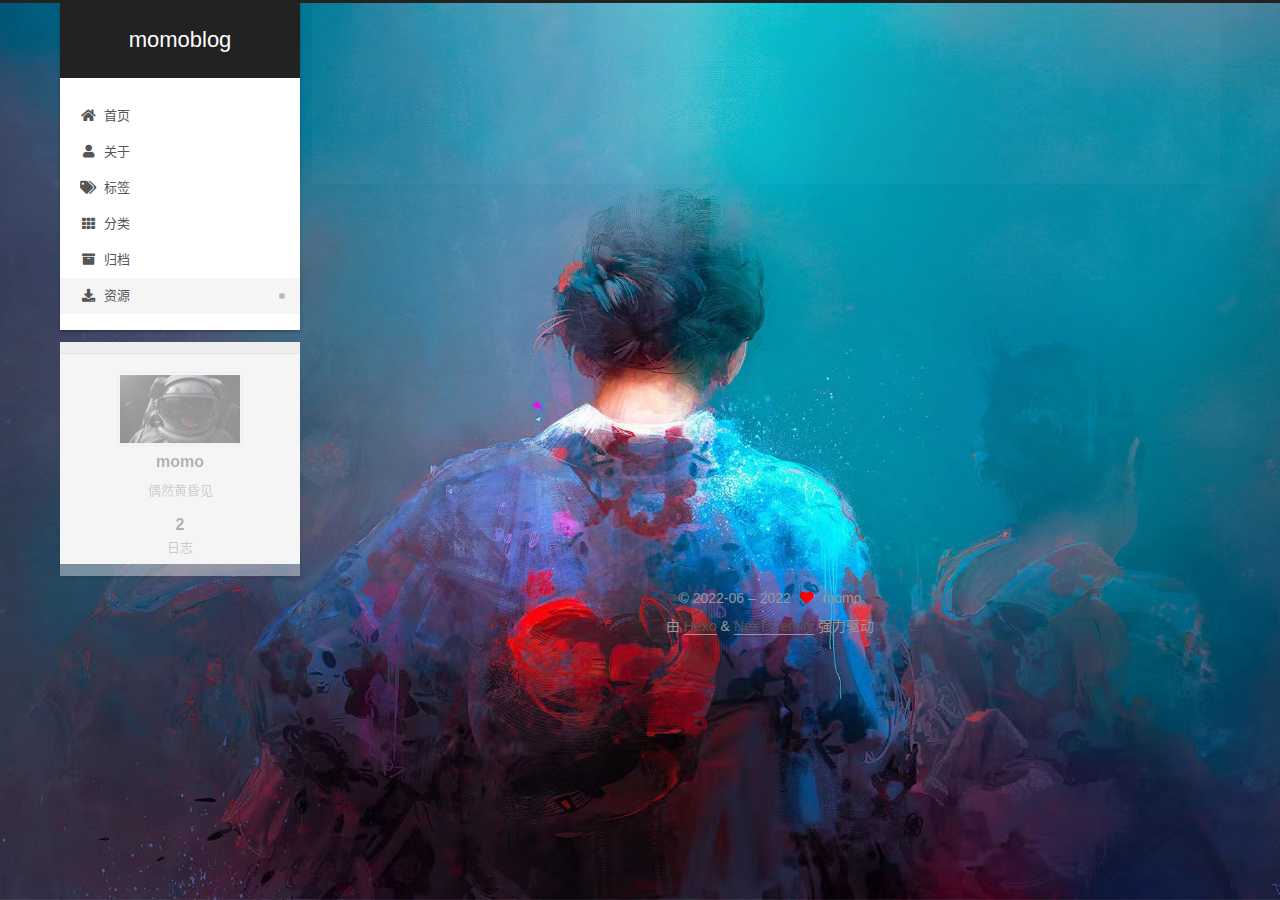
<file: resources/index.html>
<!DOCTYPE html>
<html lang="zh-CN">
<head>
  <meta charset="UTF-8">
<meta name="viewport" content="width=device-width, initial-scale=1, maximum-scale=2">
<meta name="theme-color" content="#222">
<meta name="generator" content="Hexo 6.2.0">
  <link rel="apple-touch-icon" sizes="180x180" href="/images/apple-touch-icon-next.png">
  <link rel="icon" type="image/png" sizes="32x32" href="/images/favicon-32x32-next.png">
  <link rel="icon" type="image/png" sizes="16x16" href="/images/favicon-16x16-next.png">
  <link rel="mask-icon" href="/images/logo.svg" color="#222">

<link rel="stylesheet" href="/css/main.css">


<link rel="stylesheet" href="/lib/font-awesome/css/all.min.css">

<script id="hexo-configurations">
    var NexT = window.NexT || {};
    var CONFIG = {"hostname":"example.com","root":"/","scheme":"Gemini","version":"7.8.0","exturl":false,"sidebar":{"position":"left","display":"post","padding":18,"offset":12,"onmobile":false},"copycode":{"enable":false,"show_result":false,"style":null},"back2top":{"enable":true,"sidebar":false,"scrollpercent":false},"bookmark":{"enable":false,"color":"#222","save":"auto"},"fancybox":false,"mediumzoom":false,"lazyload":false,"pangu":false,"comments":{"style":"tabs","active":null,"storage":true,"lazyload":false,"nav":null},"algolia":{"hits":{"per_page":10},"labels":{"input_placeholder":"Search for Posts","hits_empty":"We didn't find any results for the search: ${query}","hits_stats":"${hits} results found in ${time} ms"}},"localsearch":{"enable":false,"trigger":"auto","top_n_per_article":1,"unescape":false,"preload":false},"motion":{"enable":true,"async":false,"transition":{"post_block":"fadeIn","post_header":"slideDownIn","post_body":"slideDownIn","coll_header":"slideLeftIn","sidebar":"slideUpIn"}}};
  </script>

  <meta name="description" content="偶然黄昏见">
<meta property="og:type" content="website">
<meta property="og:title" content="资源">
<meta property="og:url" content="http://example.com/resources/index.html">
<meta property="og:site_name" content="momoblog">
<meta property="og:description" content="偶然黄昏见">
<meta property="og:locale" content="zh_CN">
<meta property="article:published_time" content="2022-06-20T07:51:29.000Z">
<meta property="article:modified_time" content="2022-06-20T07:54:52.356Z">
<meta property="article:author" content="momo">
<meta name="twitter:card" content="summary">

<link rel="canonical" href="http://example.com/resources/">


<script id="page-configurations">
  // https://hexo.io/docs/variables.html
  CONFIG.page = {
    sidebar: "",
    isHome : false,
    isPost : false,
    lang   : 'zh-CN'
  };
</script>

  <title>资源 | momoblog
</title>
  






  <noscript>
  <style>
  .use-motion .brand,
  .use-motion .menu-item,
  .sidebar-inner,
  .use-motion .post-block,
  .use-motion .pagination,
  .use-motion .comments,
  .use-motion .post-header,
  .use-motion .post-body,
  .use-motion .collection-header { opacity: initial; }

  .use-motion .site-title,
  .use-motion .site-subtitle {
    opacity: initial;
    top: initial;
  }

  .use-motion .logo-line-before i { left: initial; }
  .use-motion .logo-line-after i { right: initial; }
  </style>
</noscript>

</head>

<body itemscope itemtype="http://schema.org/WebPage">
  <div class="container use-motion">
    <div class="headband"></div>

    <header class="header" itemscope itemtype="http://schema.org/WPHeader">
      <div class="header-inner"><div class="site-brand-container">
  <div class="site-nav-toggle">
    <div class="toggle" aria-label="切换导航栏">
      <span class="toggle-line toggle-line-first"></span>
      <span class="toggle-line toggle-line-middle"></span>
      <span class="toggle-line toggle-line-last"></span>
    </div>
  </div>

  <div class="site-meta">

    <a href="/" class="brand" rel="start">
      <span class="logo-line-before"><i></i></span>
      <h1 class="site-title">momoblog</h1>
      <span class="logo-line-after"><i></i></span>
    </a>
  </div>

  <div class="site-nav-right">
    <div class="toggle popup-trigger">
    </div>
  </div>
</div>




<nav class="site-nav">
  <ul id="menu" class="main-menu menu">
        <li class="menu-item menu-item-home">

    <a href="/" rel="section"><i class="fa fa-home fa-fw"></i>首页</a>

  </li>
        <li class="menu-item menu-item-about">

    <a href="/about/" rel="section"><i class="fa fa-user fa-fw"></i>关于</a>

  </li>
        <li class="menu-item menu-item-tags">

    <a href="/tags/" rel="section"><i class="fa fa-tags fa-fw"></i>标签</a>

  </li>
        <li class="menu-item menu-item-categories">

    <a href="/categories/" rel="section"><i class="fa fa-th fa-fw"></i>分类</a>

  </li>
        <li class="menu-item menu-item-archives">

    <a href="/archives/" rel="section"><i class="fa fa-archive fa-fw"></i>归档</a>

  </li>
        <li class="menu-item menu-item-resources">

    <a href="/resources/" rel="section"><i class="fa fa-download fa-fw"></i>资源</a>

  </li>
  </ul>
</nav>




</div>
    </header>

    
  <div class="back-to-top">
    <i class="fa fa-arrow-up"></i>
    <span>0%</span>
  </div>


    <main class="main">
      <div class="main-inner">
        <div class="content-wrap">
          
  
  

          <div class="content page posts-expand">
            

    
    
    
    <div class="post-block" lang="zh-CN">
      <header class="post-header">

<h1 class="post-title" itemprop="name headline">资源
</h1>

<div class="post-meta">
  

</div>

</header>

      
      
      
      <div class="post-body">
          
      </div>
      
      
      
    </div>
    

    
    
    


          </div>
          

<script>
  window.addEventListener('tabs:register', () => {
    let { activeClass } = CONFIG.comments;
    if (CONFIG.comments.storage) {
      activeClass = localStorage.getItem('comments_active') || activeClass;
    }
    if (activeClass) {
      let activeTab = document.querySelector(`a[href="#comment-${activeClass}"]`);
      if (activeTab) {
        activeTab.click();
      }
    }
  });
  if (CONFIG.comments.storage) {
    window.addEventListener('tabs:click', event => {
      if (!event.target.matches('.tabs-comment .tab-content .tab-pane')) return;
      let commentClass = event.target.classList[1];
      localStorage.setItem('comments_active', commentClass);
    });
  }
</script>

        </div>
          
  
  <div class="toggle sidebar-toggle">
    <span class="toggle-line toggle-line-first"></span>
    <span class="toggle-line toggle-line-middle"></span>
    <span class="toggle-line toggle-line-last"></span>
  </div>

  <aside class="sidebar">
    <div class="sidebar-inner">

      <ul class="sidebar-nav motion-element">
        <li class="sidebar-nav-toc">
          文章目录
        </li>
        <li class="sidebar-nav-overview">
          站点概览
        </li>
      </ul>

      <!--noindex-->
      <div class="post-toc-wrap sidebar-panel">
      </div>
      <!--/noindex-->

      <div class="site-overview-wrap sidebar-panel">
        <div class="site-author motion-element" itemprop="author" itemscope itemtype="http://schema.org/Person">
    <img class="site-author-image" itemprop="image" alt="momo"
      src="/images/avatar.png">
  <p class="site-author-name" itemprop="name">momo</p>
  <div class="site-description" itemprop="description">偶然黄昏见</div>
</div>
<div class="site-state-wrap motion-element">
  <nav class="site-state">
      <div class="site-state-item site-state-posts">
          <a href="/archives/">
        
          <span class="site-state-item-count">2</span>
          <span class="site-state-item-name">日志</span>
        </a>
      </div>
  </nav>
</div>



      </div>

    </div>
  </aside>
  <div id="sidebar-dimmer"></div>


      </div>
    </main>

    <footer class="footer">
      <div class="footer-inner">
        

        

<div class="copyright">
  
  &copy; 2022-06 – 
  <span itemprop="copyrightYear">2022</span>
  <span class="with-love">
    <i class="fa fa-heart"></i>
  </span>
  <span class="author" itemprop="copyrightHolder">momo</span>
</div>
  <div class="powered-by">由 <a href="https://hexo.io/" class="theme-link" rel="noopener" target="_blank">Hexo</a> & <a href="https://theme-next.org/" class="theme-link" rel="noopener" target="_blank">NexT.Gemini</a> 强力驱动
  </div>

        








      </div>
    </footer>
  </div>

  
  <script src="/lib/anime.min.js"></script>
  <script src="/lib/velocity/velocity.min.js"></script>
  <script src="/lib/velocity/velocity.ui.min.js"></script>

<script src="/js/utils.js"></script>

<script src="/js/motion.js"></script>


<script src="/js/schemes/pisces.js"></script>


<script src="/js/next-boot.js"></script>




  















  

  

</body>
</html>
</file>
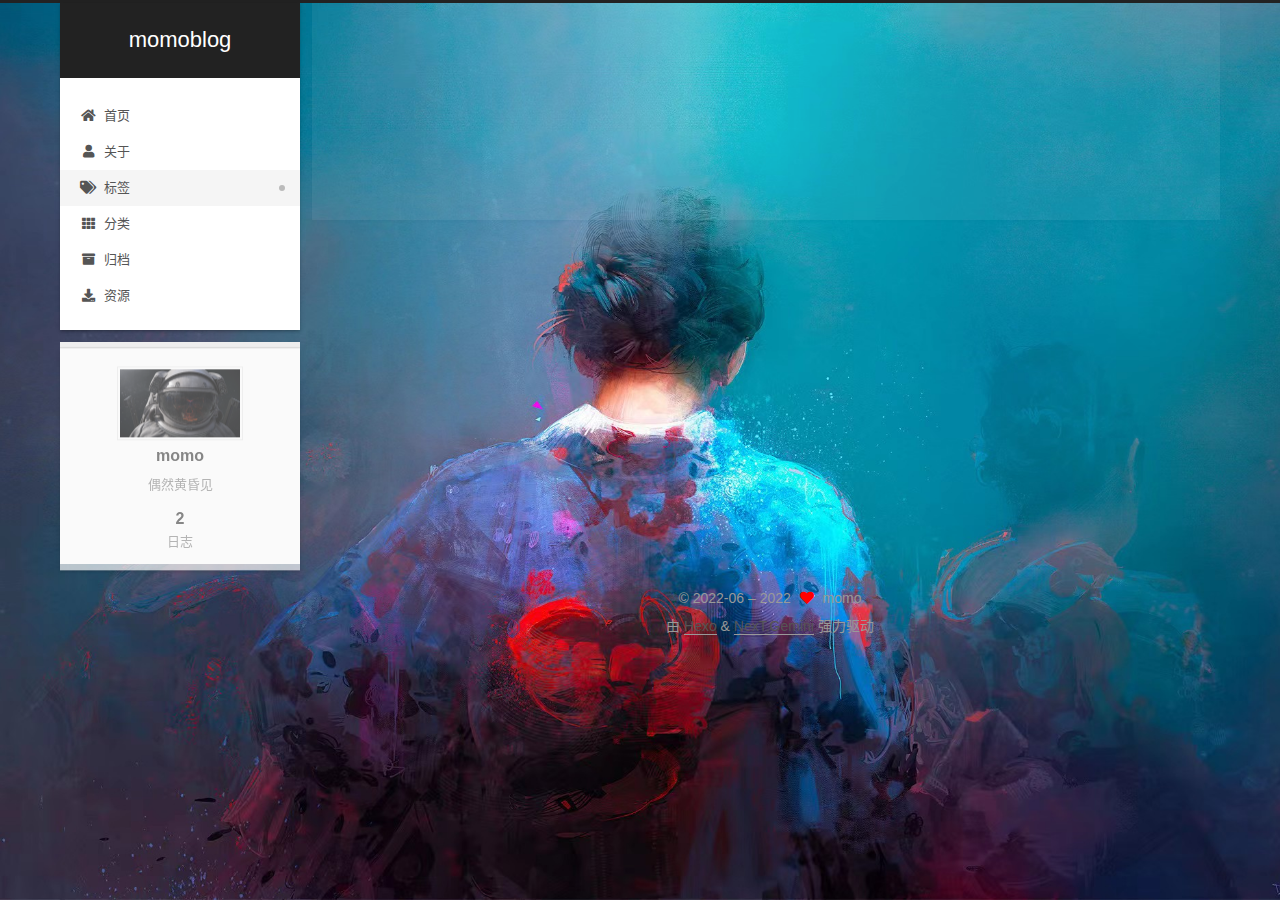
<file: tags/index.html>
<!DOCTYPE html>
<html lang="zh-CN">
<head>
  <meta charset="UTF-8">
<meta name="viewport" content="width=device-width, initial-scale=1, maximum-scale=2">
<meta name="theme-color" content="#222">
<meta name="generator" content="Hexo 6.2.0">
  <link rel="apple-touch-icon" sizes="180x180" href="/images/apple-touch-icon-next.png">
  <link rel="icon" type="image/png" sizes="32x32" href="/images/favicon-32x32-next.png">
  <link rel="icon" type="image/png" sizes="16x16" href="/images/favicon-16x16-next.png">
  <link rel="mask-icon" href="/images/logo.svg" color="#222">

<link rel="stylesheet" href="/css/main.css">


<link rel="stylesheet" href="/lib/font-awesome/css/all.min.css">

<script id="hexo-configurations">
    var NexT = window.NexT || {};
    var CONFIG = {"hostname":"example.com","root":"/","scheme":"Gemini","version":"7.8.0","exturl":false,"sidebar":{"position":"left","display":"post","padding":18,"offset":12,"onmobile":false},"copycode":{"enable":false,"show_result":false,"style":null},"back2top":{"enable":true,"sidebar":false,"scrollpercent":false},"bookmark":{"enable":false,"color":"#222","save":"auto"},"fancybox":false,"mediumzoom":false,"lazyload":false,"pangu":false,"comments":{"style":"tabs","active":null,"storage":true,"lazyload":false,"nav":null},"algolia":{"hits":{"per_page":10},"labels":{"input_placeholder":"Search for Posts","hits_empty":"We didn't find any results for the search: ${query}","hits_stats":"${hits} results found in ${time} ms"}},"localsearch":{"enable":false,"trigger":"auto","top_n_per_article":1,"unescape":false,"preload":false},"motion":{"enable":true,"async":false,"transition":{"post_block":"fadeIn","post_header":"slideDownIn","post_body":"slideDownIn","coll_header":"slideLeftIn","sidebar":"slideUpIn"}}};
  </script>

  <meta name="description" content="偶然黄昏见">
<meta property="og:type" content="website">
<meta property="og:title" content="标签">
<meta property="og:url" content="http://example.com/tags/index.html">
<meta property="og:site_name" content="momoblog">
<meta property="og:description" content="偶然黄昏见">
<meta property="og:locale" content="zh_CN">
<meta property="article:published_time" content="2022-06-20T07:49:24.000Z">
<meta property="article:modified_time" content="2022-06-20T07:55:54.555Z">
<meta property="article:author" content="momo">
<meta name="twitter:card" content="summary">

<link rel="canonical" href="http://example.com/tags/">


<script id="page-configurations">
  // https://hexo.io/docs/variables.html
  CONFIG.page = {
    sidebar: "",
    isHome : false,
    isPost : false,
    lang   : 'zh-CN'
  };
</script>

  <title>标签 | momoblog
</title>
  






  <noscript>
  <style>
  .use-motion .brand,
  .use-motion .menu-item,
  .sidebar-inner,
  .use-motion .post-block,
  .use-motion .pagination,
  .use-motion .comments,
  .use-motion .post-header,
  .use-motion .post-body,
  .use-motion .collection-header { opacity: initial; }

  .use-motion .site-title,
  .use-motion .site-subtitle {
    opacity: initial;
    top: initial;
  }

  .use-motion .logo-line-before i { left: initial; }
  .use-motion .logo-line-after i { right: initial; }
  </style>
</noscript>

</head>

<body itemscope itemtype="http://schema.org/WebPage">
  <div class="container use-motion">
    <div class="headband"></div>

    <header class="header" itemscope itemtype="http://schema.org/WPHeader">
      <div class="header-inner"><div class="site-brand-container">
  <div class="site-nav-toggle">
    <div class="toggle" aria-label="切换导航栏">
      <span class="toggle-line toggle-line-first"></span>
      <span class="toggle-line toggle-line-middle"></span>
      <span class="toggle-line toggle-line-last"></span>
    </div>
  </div>

  <div class="site-meta">

    <a href="/" class="brand" rel="start">
      <span class="logo-line-before"><i></i></span>
      <h1 class="site-title">momoblog</h1>
      <span class="logo-line-after"><i></i></span>
    </a>
  </div>

  <div class="site-nav-right">
    <div class="toggle popup-trigger">
    </div>
  </div>
</div>




<nav class="site-nav">
  <ul id="menu" class="main-menu menu">
        <li class="menu-item menu-item-home">

    <a href="/" rel="section"><i class="fa fa-home fa-fw"></i>首页</a>

  </li>
        <li class="menu-item menu-item-about">

    <a href="/about/" rel="section"><i class="fa fa-user fa-fw"></i>关于</a>

  </li>
        <li class="menu-item menu-item-tags">

    <a href="/tags/" rel="section"><i class="fa fa-tags fa-fw"></i>标签</a>

  </li>
        <li class="menu-item menu-item-categories">

    <a href="/categories/" rel="section"><i class="fa fa-th fa-fw"></i>分类</a>

  </li>
        <li class="menu-item menu-item-archives">

    <a href="/archives/" rel="section"><i class="fa fa-archive fa-fw"></i>归档</a>

  </li>
        <li class="menu-item menu-item-resources">

    <a href="/resources/" rel="section"><i class="fa fa-download fa-fw"></i>资源</a>

  </li>
  </ul>
</nav>




</div>
    </header>

    
  <div class="back-to-top">
    <i class="fa fa-arrow-up"></i>
    <span>0%</span>
  </div>


    <main class="main">
      <div class="main-inner">
        <div class="content-wrap">
          
  
  

          <div class="content page posts-expand">
            

    
    
    
    <div class="post-block" lang="zh-CN">
      <header class="post-header">

<h1 class="post-title" itemprop="name headline">标签
</h1>

<div class="post-meta">
  

</div>

</header>

      
      
      
      <div class="post-body">
          <div class="tag-cloud">
            <div class="tag-cloud-title">
              暂无标签
            </div>
            <div class="tag-cloud-tags">
              
            </div>
          </div>
        
      </div>
      
      
      
    </div>
    

    
    
    


          </div>
          

<script>
  window.addEventListener('tabs:register', () => {
    let { activeClass } = CONFIG.comments;
    if (CONFIG.comments.storage) {
      activeClass = localStorage.getItem('comments_active') || activeClass;
    }
    if (activeClass) {
      let activeTab = document.querySelector(`a[href="#comment-${activeClass}"]`);
      if (activeTab) {
        activeTab.click();
      }
    }
  });
  if (CONFIG.comments.storage) {
    window.addEventListener('tabs:click', event => {
      if (!event.target.matches('.tabs-comment .tab-content .tab-pane')) return;
      let commentClass = event.target.classList[1];
      localStorage.setItem('comments_active', commentClass);
    });
  }
</script>

        </div>
          
  
  <div class="toggle sidebar-toggle">
    <span class="toggle-line toggle-line-first"></span>
    <span class="toggle-line toggle-line-middle"></span>
    <span class="toggle-line toggle-line-last"></span>
  </div>

  <aside class="sidebar">
    <div class="sidebar-inner">

      <ul class="sidebar-nav motion-element">
        <li class="sidebar-nav-toc">
          文章目录
        </li>
        <li class="sidebar-nav-overview">
          站点概览
        </li>
      </ul>

      <!--noindex-->
      <div class="post-toc-wrap sidebar-panel">
      </div>
      <!--/noindex-->

      <div class="site-overview-wrap sidebar-panel">
        <div class="site-author motion-element" itemprop="author" itemscope itemtype="http://schema.org/Person">
    <img class="site-author-image" itemprop="image" alt="momo"
      src="/images/avatar.png">
  <p class="site-author-name" itemprop="name">momo</p>
  <div class="site-description" itemprop="description">偶然黄昏见</div>
</div>
<div class="site-state-wrap motion-element">
  <nav class="site-state">
      <div class="site-state-item site-state-posts">
          <a href="/archives/">
        
          <span class="site-state-item-count">2</span>
          <span class="site-state-item-name">日志</span>
        </a>
      </div>
  </nav>
</div>



      </div>

    </div>
  </aside>
  <div id="sidebar-dimmer"></div>


      </div>
    </main>

    <footer class="footer">
      <div class="footer-inner">
        

        

<div class="copyright">
  
  &copy; 2022-06 – 
  <span itemprop="copyrightYear">2022</span>
  <span class="with-love">
    <i class="fa fa-heart"></i>
  </span>
  <span class="author" itemprop="copyrightHolder">momo</span>
</div>
  <div class="powered-by">由 <a href="https://hexo.io/" class="theme-link" rel="noopener" target="_blank">Hexo</a> & <a href="https://theme-next.org/" class="theme-link" rel="noopener" target="_blank">NexT.Gemini</a> 强力驱动
  </div>

        








      </div>
    </footer>
  </div>

  
  <script src="/lib/anime.min.js"></script>
  <script src="/lib/velocity/velocity.min.js"></script>
  <script src="/lib/velocity/velocity.ui.min.js"></script>

<script src="/js/utils.js"></script>

<script src="/js/motion.js"></script>


<script src="/js/schemes/pisces.js"></script>


<script src="/js/next-boot.js"></script>




  















  

  

</body>
</html>
</file>
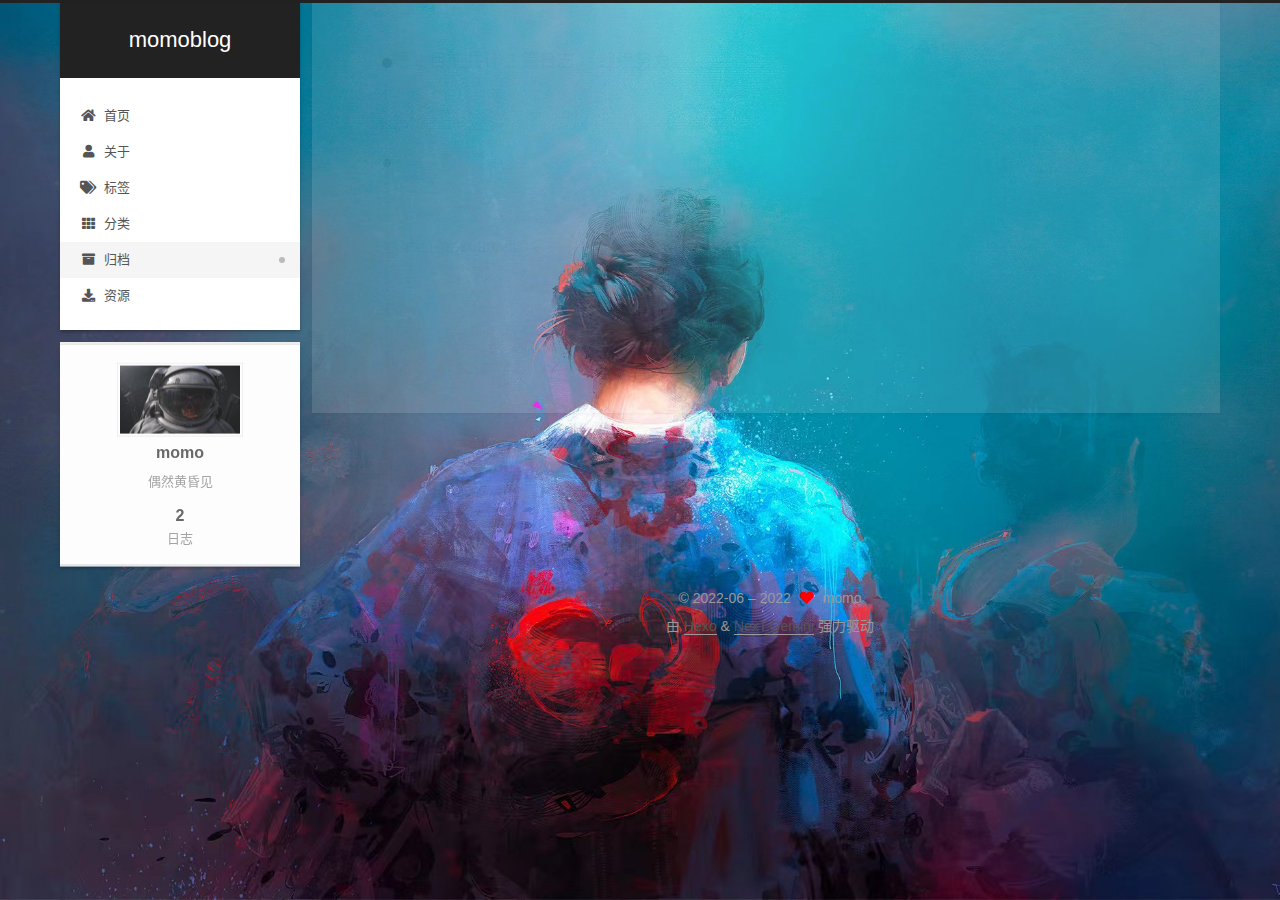
<file: archives/2022/index.html>
<!DOCTYPE html>
<html lang="zh-CN">
<head>
  <meta charset="UTF-8">
<meta name="viewport" content="width=device-width, initial-scale=1, maximum-scale=2">
<meta name="theme-color" content="#222">
<meta name="generator" content="Hexo 6.2.0">
  <link rel="apple-touch-icon" sizes="180x180" href="/images/apple-touch-icon-next.png">
  <link rel="icon" type="image/png" sizes="32x32" href="/images/favicon-32x32-next.png">
  <link rel="icon" type="image/png" sizes="16x16" href="/images/favicon-16x16-next.png">
  <link rel="mask-icon" href="/images/logo.svg" color="#222">

<link rel="stylesheet" href="/css/main.css">


<link rel="stylesheet" href="/lib/font-awesome/css/all.min.css">

<script id="hexo-configurations">
    var NexT = window.NexT || {};
    var CONFIG = {"hostname":"example.com","root":"/","scheme":"Gemini","version":"7.8.0","exturl":false,"sidebar":{"position":"left","display":"post","padding":18,"offset":12,"onmobile":false},"copycode":{"enable":false,"show_result":false,"style":null},"back2top":{"enable":true,"sidebar":false,"scrollpercent":false},"bookmark":{"enable":false,"color":"#222","save":"auto"},"fancybox":false,"mediumzoom":false,"lazyload":false,"pangu":false,"comments":{"style":"tabs","active":null,"storage":true,"lazyload":false,"nav":null},"algolia":{"hits":{"per_page":10},"labels":{"input_placeholder":"Search for Posts","hits_empty":"We didn't find any results for the search: ${query}","hits_stats":"${hits} results found in ${time} ms"}},"localsearch":{"enable":false,"trigger":"auto","top_n_per_article":1,"unescape":false,"preload":false},"motion":{"enable":true,"async":false,"transition":{"post_block":"fadeIn","post_header":"slideDownIn","post_body":"slideDownIn","coll_header":"slideLeftIn","sidebar":"slideUpIn"}}};
  </script>

  <meta name="description" content="偶然黄昏见">
<meta property="og:type" content="website">
<meta property="og:title" content="momoblog">
<meta property="og:url" content="http://example.com/archives/2022/index.html">
<meta property="og:site_name" content="momoblog">
<meta property="og:description" content="偶然黄昏见">
<meta property="og:locale" content="zh_CN">
<meta property="article:author" content="momo">
<meta name="twitter:card" content="summary">

<link rel="canonical" href="http://example.com/archives/2022/">


<script id="page-configurations">
  // https://hexo.io/docs/variables.html
  CONFIG.page = {
    sidebar: "",
    isHome : false,
    isPost : false,
    lang   : 'zh-CN'
  };
</script>

  <title>归档 | momoblog</title>
  






  <noscript>
  <style>
  .use-motion .brand,
  .use-motion .menu-item,
  .sidebar-inner,
  .use-motion .post-block,
  .use-motion .pagination,
  .use-motion .comments,
  .use-motion .post-header,
  .use-motion .post-body,
  .use-motion .collection-header { opacity: initial; }

  .use-motion .site-title,
  .use-motion .site-subtitle {
    opacity: initial;
    top: initial;
  }

  .use-motion .logo-line-before i { left: initial; }
  .use-motion .logo-line-after i { right: initial; }
  </style>
</noscript>

</head>

<body itemscope itemtype="http://schema.org/WebPage">
  <div class="container use-motion">
    <div class="headband"></div>

    <header class="header" itemscope itemtype="http://schema.org/WPHeader">
      <div class="header-inner"><div class="site-brand-container">
  <div class="site-nav-toggle">
    <div class="toggle" aria-label="切换导航栏">
      <span class="toggle-line toggle-line-first"></span>
      <span class="toggle-line toggle-line-middle"></span>
      <span class="toggle-line toggle-line-last"></span>
    </div>
  </div>

  <div class="site-meta">

    <a href="/" class="brand" rel="start">
      <span class="logo-line-before"><i></i></span>
      <h1 class="site-title">momoblog</h1>
      <span class="logo-line-after"><i></i></span>
    </a>
  </div>

  <div class="site-nav-right">
    <div class="toggle popup-trigger">
    </div>
  </div>
</div>




<nav class="site-nav">
  <ul id="menu" class="main-menu menu">
        <li class="menu-item menu-item-home">

    <a href="/" rel="section"><i class="fa fa-home fa-fw"></i>首页</a>

  </li>
        <li class="menu-item menu-item-about">

    <a href="/about/" rel="section"><i class="fa fa-user fa-fw"></i>关于</a>

  </li>
        <li class="menu-item menu-item-tags">

    <a href="/tags/" rel="section"><i class="fa fa-tags fa-fw"></i>标签</a>

  </li>
        <li class="menu-item menu-item-categories">

    <a href="/categories/" rel="section"><i class="fa fa-th fa-fw"></i>分类</a>

  </li>
        <li class="menu-item menu-item-archives">

    <a href="/archives/" rel="section"><i class="fa fa-archive fa-fw"></i>归档</a>

  </li>
        <li class="menu-item menu-item-resources">

    <a href="/resources/" rel="section"><i class="fa fa-download fa-fw"></i>资源</a>

  </li>
  </ul>
</nav>




</div>
    </header>

    
  <div class="back-to-top">
    <i class="fa fa-arrow-up"></i>
    <span>0%</span>
  </div>


    <main class="main">
      <div class="main-inner">
        <div class="content-wrap">
          

          <div class="content archive">
            

  
  
  
  <div class="post-block">
    <div class="posts-collapse">
      <div class="collection-title">
        <span class="collection-header">嗯..! 目前共计 2 篇日志。 继续努力。</span>
      </div>

      
    <div class="collection-year">
      <span class="collection-header">2022</span>
    </div>

  <article itemscope itemtype="http://schema.org/Article">
    <header class="post-header">

      <div class="post-meta">
        <time itemprop="dateCreated"
              datetime="2022-06-20T15:50:01+08:00"
              content="2022-06-20">
          06-20
        </time>
      </div>

      <div class="post-title">
          <a class="post-title-link" href="/2022/06/20/resources/" itemprop="url">
            <span itemprop="name">resources</span>
          </a>
      </div>

    </header>
  </article>

  <article itemscope itemtype="http://schema.org/Article">
    <header class="post-header">

      <div class="post-meta">
        <time itemprop="dateCreated"
              datetime="2022-06-20T15:37:53+08:00"
              content="2022-06-20">
          06-20
        </time>
      </div>

      <div class="post-title">
          <a class="post-title-link" href="/2022/06/20/hello-world/" itemprop="url">
            <span itemprop="name">Hello World</span>
          </a>
      </div>

    </header>
  </article>


    </div>
  </div>
  
  
  

  



          </div>
          

<script>
  window.addEventListener('tabs:register', () => {
    let { activeClass } = CONFIG.comments;
    if (CONFIG.comments.storage) {
      activeClass = localStorage.getItem('comments_active') || activeClass;
    }
    if (activeClass) {
      let activeTab = document.querySelector(`a[href="#comment-${activeClass}"]`);
      if (activeTab) {
        activeTab.click();
      }
    }
  });
  if (CONFIG.comments.storage) {
    window.addEventListener('tabs:click', event => {
      if (!event.target.matches('.tabs-comment .tab-content .tab-pane')) return;
      let commentClass = event.target.classList[1];
      localStorage.setItem('comments_active', commentClass);
    });
  }
</script>

        </div>
          
  
  <div class="toggle sidebar-toggle">
    <span class="toggle-line toggle-line-first"></span>
    <span class="toggle-line toggle-line-middle"></span>
    <span class="toggle-line toggle-line-last"></span>
  </div>

  <aside class="sidebar">
    <div class="sidebar-inner">

      <ul class="sidebar-nav motion-element">
        <li class="sidebar-nav-toc">
          文章目录
        </li>
        <li class="sidebar-nav-overview">
          站点概览
        </li>
      </ul>

      <!--noindex-->
      <div class="post-toc-wrap sidebar-panel">
      </div>
      <!--/noindex-->

      <div class="site-overview-wrap sidebar-panel">
        <div class="site-author motion-element" itemprop="author" itemscope itemtype="http://schema.org/Person">
    <img class="site-author-image" itemprop="image" alt="momo"
      src="/images/avatar.png">
  <p class="site-author-name" itemprop="name">momo</p>
  <div class="site-description" itemprop="description">偶然黄昏见</div>
</div>
<div class="site-state-wrap motion-element">
  <nav class="site-state">
      <div class="site-state-item site-state-posts">
          <a href="/archives/">
        
          <span class="site-state-item-count">2</span>
          <span class="site-state-item-name">日志</span>
        </a>
      </div>
  </nav>
</div>



      </div>

    </div>
  </aside>
  <div id="sidebar-dimmer"></div>


      </div>
    </main>

    <footer class="footer">
      <div class="footer-inner">
        

        

<div class="copyright">
  
  &copy; 2022-06 – 
  <span itemprop="copyrightYear">2022</span>
  <span class="with-love">
    <i class="fa fa-heart"></i>
  </span>
  <span class="author" itemprop="copyrightHolder">momo</span>
</div>
  <div class="powered-by">由 <a href="https://hexo.io/" class="theme-link" rel="noopener" target="_blank">Hexo</a> & <a href="https://theme-next.org/" class="theme-link" rel="noopener" target="_blank">NexT.Gemini</a> 强力驱动
  </div>

        








      </div>
    </footer>
  </div>

  
  <script src="/lib/anime.min.js"></script>
  <script src="/lib/velocity/velocity.min.js"></script>
  <script src="/lib/velocity/velocity.ui.min.js"></script>

<script src="/js/utils.js"></script>

<script src="/js/motion.js"></script>


<script src="/js/schemes/pisces.js"></script>


<script src="/js/next-boot.js"></script>




  















  

  

</body>
</html>
</file>
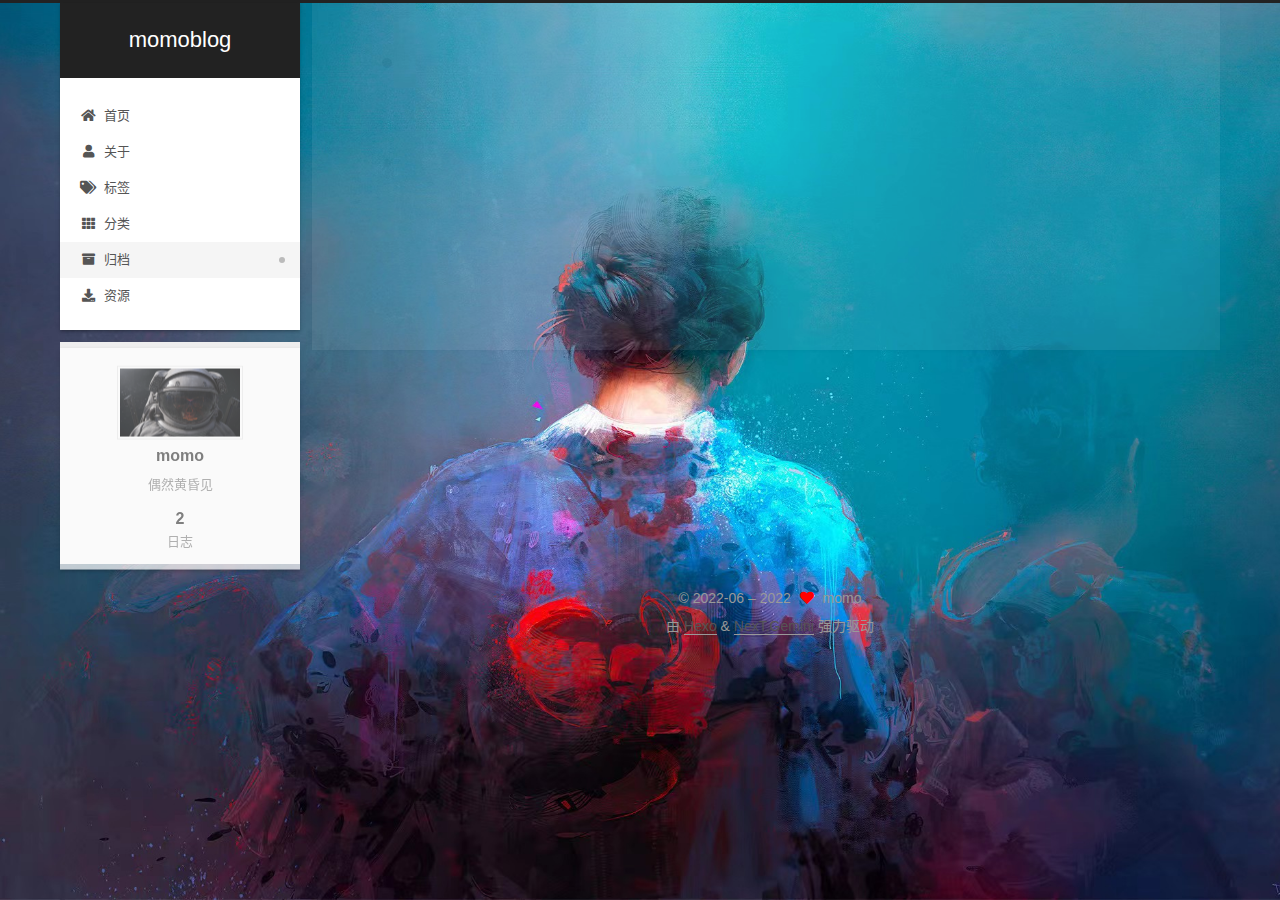
<file: archives/2022/06/index.html>
<!DOCTYPE html>
<html lang="zh-CN">
<head>
  <meta charset="UTF-8">
<meta name="viewport" content="width=device-width, initial-scale=1, maximum-scale=2">
<meta name="theme-color" content="#222">
<meta name="generator" content="Hexo 6.2.0">
  <link rel="apple-touch-icon" sizes="180x180" href="/images/apple-touch-icon-next.png">
  <link rel="icon" type="image/png" sizes="32x32" href="/images/favicon-32x32-next.png">
  <link rel="icon" type="image/png" sizes="16x16" href="/images/favicon-16x16-next.png">
  <link rel="mask-icon" href="/images/logo.svg" color="#222">

<link rel="stylesheet" href="/css/main.css">


<link rel="stylesheet" href="/lib/font-awesome/css/all.min.css">

<script id="hexo-configurations">
    var NexT = window.NexT || {};
    var CONFIG = {"hostname":"example.com","root":"/","scheme":"Gemini","version":"7.8.0","exturl":false,"sidebar":{"position":"left","display":"post","padding":18,"offset":12,"onmobile":false},"copycode":{"enable":false,"show_result":false,"style":null},"back2top":{"enable":true,"sidebar":false,"scrollpercent":false},"bookmark":{"enable":false,"color":"#222","save":"auto"},"fancybox":false,"mediumzoom":false,"lazyload":false,"pangu":false,"comments":{"style":"tabs","active":null,"storage":true,"lazyload":false,"nav":null},"algolia":{"hits":{"per_page":10},"labels":{"input_placeholder":"Search for Posts","hits_empty":"We didn't find any results for the search: ${query}","hits_stats":"${hits} results found in ${time} ms"}},"localsearch":{"enable":false,"trigger":"auto","top_n_per_article":1,"unescape":false,"preload":false},"motion":{"enable":true,"async":false,"transition":{"post_block":"fadeIn","post_header":"slideDownIn","post_body":"slideDownIn","coll_header":"slideLeftIn","sidebar":"slideUpIn"}}};
  </script>

  <meta name="description" content="偶然黄昏见">
<meta property="og:type" content="website">
<meta property="og:title" content="momoblog">
<meta property="og:url" content="http://example.com/archives/2022/06/index.html">
<meta property="og:site_name" content="momoblog">
<meta property="og:description" content="偶然黄昏见">
<meta property="og:locale" content="zh_CN">
<meta property="article:author" content="momo">
<meta name="twitter:card" content="summary">

<link rel="canonical" href="http://example.com/archives/2022/06/">


<script id="page-configurations">
  // https://hexo.io/docs/variables.html
  CONFIG.page = {
    sidebar: "",
    isHome : false,
    isPost : false,
    lang   : 'zh-CN'
  };
</script>

  <title>归档 | momoblog</title>
  






  <noscript>
  <style>
  .use-motion .brand,
  .use-motion .menu-item,
  .sidebar-inner,
  .use-motion .post-block,
  .use-motion .pagination,
  .use-motion .comments,
  .use-motion .post-header,
  .use-motion .post-body,
  .use-motion .collection-header { opacity: initial; }

  .use-motion .site-title,
  .use-motion .site-subtitle {
    opacity: initial;
    top: initial;
  }

  .use-motion .logo-line-before i { left: initial; }
  .use-motion .logo-line-after i { right: initial; }
  </style>
</noscript>

</head>

<body itemscope itemtype="http://schema.org/WebPage">
  <div class="container use-motion">
    <div class="headband"></div>

    <header class="header" itemscope itemtype="http://schema.org/WPHeader">
      <div class="header-inner"><div class="site-brand-container">
  <div class="site-nav-toggle">
    <div class="toggle" aria-label="切换导航栏">
      <span class="toggle-line toggle-line-first"></span>
      <span class="toggle-line toggle-line-middle"></span>
      <span class="toggle-line toggle-line-last"></span>
    </div>
  </div>

  <div class="site-meta">

    <a href="/" class="brand" rel="start">
      <span class="logo-line-before"><i></i></span>
      <h1 class="site-title">momoblog</h1>
      <span class="logo-line-after"><i></i></span>
    </a>
  </div>

  <div class="site-nav-right">
    <div class="toggle popup-trigger">
    </div>
  </div>
</div>




<nav class="site-nav">
  <ul id="menu" class="main-menu menu">
        <li class="menu-item menu-item-home">

    <a href="/" rel="section"><i class="fa fa-home fa-fw"></i>首页</a>

  </li>
        <li class="menu-item menu-item-about">

    <a href="/about/" rel="section"><i class="fa fa-user fa-fw"></i>关于</a>

  </li>
        <li class="menu-item menu-item-tags">

    <a href="/tags/" rel="section"><i class="fa fa-tags fa-fw"></i>标签</a>

  </li>
        <li class="menu-item menu-item-categories">

    <a href="/categories/" rel="section"><i class="fa fa-th fa-fw"></i>分类</a>

  </li>
        <li class="menu-item menu-item-archives">

    <a href="/archives/" rel="section"><i class="fa fa-archive fa-fw"></i>归档</a>

  </li>
        <li class="menu-item menu-item-resources">

    <a href="/resources/" rel="section"><i class="fa fa-download fa-fw"></i>资源</a>

  </li>
  </ul>
</nav>




</div>
    </header>

    
  <div class="back-to-top">
    <i class="fa fa-arrow-up"></i>
    <span>0%</span>
  </div>


    <main class="main">
      <div class="main-inner">
        <div class="content-wrap">
          

          <div class="content archive">
            

  
  
  
  <div class="post-block">
    <div class="posts-collapse">
      <div class="collection-title">
        <span class="collection-header">嗯..! 目前共计 2 篇日志。 继续努力。</span>
      </div>

      
    <div class="collection-year">
      <span class="collection-header">2022</span>
    </div>

  <article itemscope itemtype="http://schema.org/Article">
    <header class="post-header">

      <div class="post-meta">
        <time itemprop="dateCreated"
              datetime="2022-06-20T15:50:01+08:00"
              content="2022-06-20">
          06-20
        </time>
      </div>

      <div class="post-title">
          <a class="post-title-link" href="/2022/06/20/resources/" itemprop="url">
            <span itemprop="name">resources</span>
          </a>
      </div>

    </header>
  </article>


    </div>
  </div>
  
  
  

  



          </div>
          

<script>
  window.addEventListener('tabs:register', () => {
    let { activeClass } = CONFIG.comments;
    if (CONFIG.comments.storage) {
      activeClass = localStorage.getItem('comments_active') || activeClass;
    }
    if (activeClass) {
      let activeTab = document.querySelector(`a[href="#comment-${activeClass}"]`);
      if (activeTab) {
        activeTab.click();
      }
    }
  });
  if (CONFIG.comments.storage) {
    window.addEventListener('tabs:click', event => {
      if (!event.target.matches('.tabs-comment .tab-content .tab-pane')) return;
      let commentClass = event.target.classList[1];
      localStorage.setItem('comments_active', commentClass);
    });
  }
</script>

        </div>
          
  
  <div class="toggle sidebar-toggle">
    <span class="toggle-line toggle-line-first"></span>
    <span class="toggle-line toggle-line-middle"></span>
    <span class="toggle-line toggle-line-last"></span>
  </div>

  <aside class="sidebar">
    <div class="sidebar-inner">

      <ul class="sidebar-nav motion-element">
        <li class="sidebar-nav-toc">
          文章目录
        </li>
        <li class="sidebar-nav-overview">
          站点概览
        </li>
      </ul>

      <!--noindex-->
      <div class="post-toc-wrap sidebar-panel">
      </div>
      <!--/noindex-->

      <div class="site-overview-wrap sidebar-panel">
        <div class="site-author motion-element" itemprop="author" itemscope itemtype="http://schema.org/Person">
    <img class="site-author-image" itemprop="image" alt="momo"
      src="/images/avatar.png">
  <p class="site-author-name" itemprop="name">momo</p>
  <div class="site-description" itemprop="description">偶然黄昏见</div>
</div>
<div class="site-state-wrap motion-element">
  <nav class="site-state">
      <div class="site-state-item site-state-posts">
          <a href="/archives/">
        
          <span class="site-state-item-count">2</span>
          <span class="site-state-item-name">日志</span>
        </a>
      </div>
  </nav>
</div>



      </div>

    </div>
  </aside>
  <div id="sidebar-dimmer"></div>


      </div>
    </main>

    <footer class="footer">
      <div class="footer-inner">
        

        

<div class="copyright">
  
  &copy; 2022-06 – 
  <span itemprop="copyrightYear">2022</span>
  <span class="with-love">
    <i class="fa fa-heart"></i>
  </span>
  <span class="author" itemprop="copyrightHolder">momo</span>
</div>
  <div class="powered-by">由 <a href="https://hexo.io/" class="theme-link" rel="noopener" target="_blank">Hexo</a> & <a href="https://theme-next.org/" class="theme-link" rel="noopener" target="_blank">NexT.Gemini</a> 强力驱动
  </div>

        








      </div>
    </footer>
  </div>

  
  <script src="/lib/anime.min.js"></script>
  <script src="/lib/velocity/velocity.min.js"></script>
  <script src="/lib/velocity/velocity.ui.min.js"></script>

<script src="/js/utils.js"></script>

<script src="/js/motion.js"></script>


<script src="/js/schemes/pisces.js"></script>


<script src="/js/next-boot.js"></script>




  















  

  

</body>
</html>
</file>
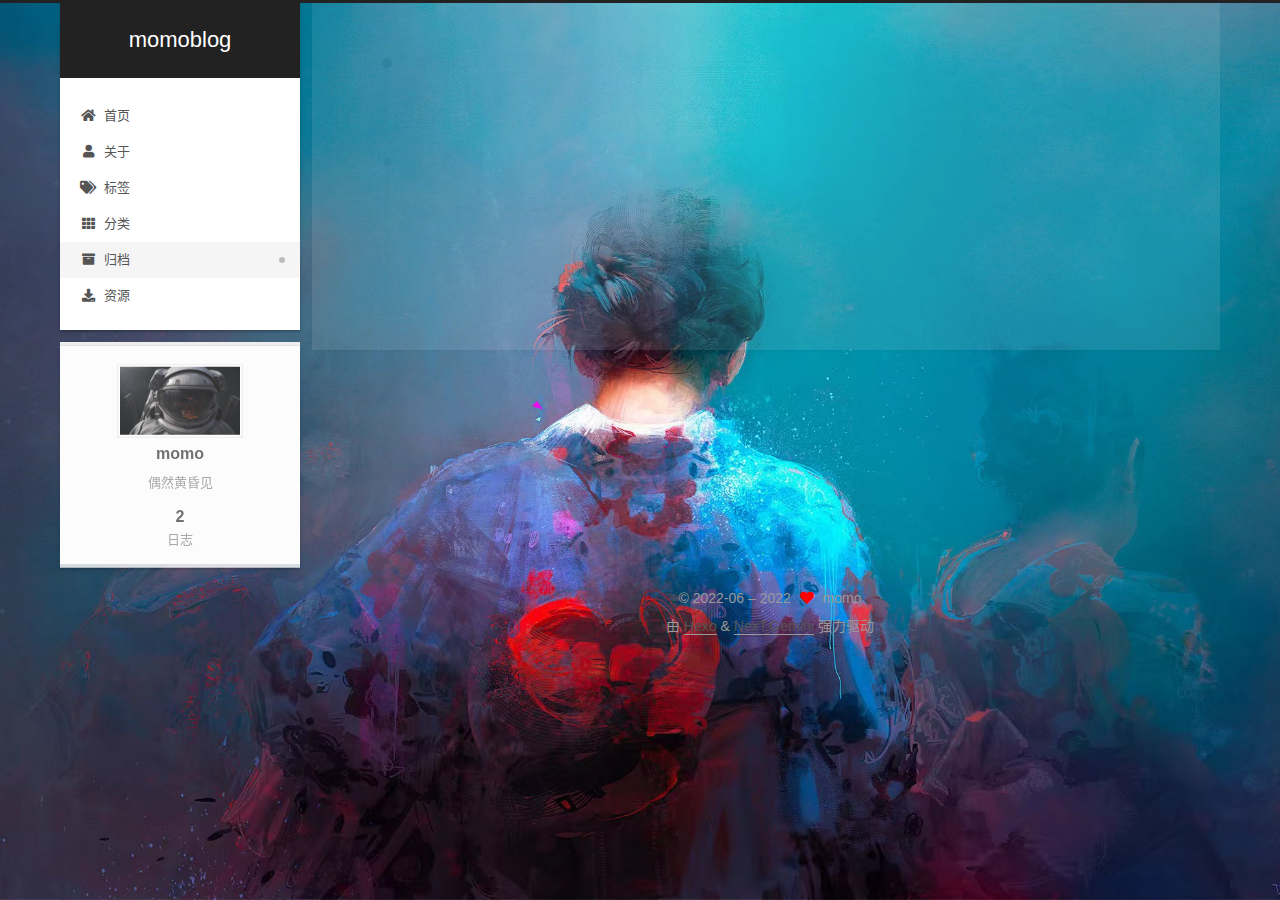
<file: archives/2022/07/index.html>
<!DOCTYPE html>
<html lang="zh-CN">
<head>
  <meta charset="UTF-8">
<meta name="viewport" content="width=device-width, initial-scale=1, maximum-scale=2">
<meta name="theme-color" content="#222">
<meta name="generator" content="Hexo 6.2.0">
  <link rel="apple-touch-icon" sizes="180x180" href="/images/apple-touch-icon-next.png">
  <link rel="icon" type="image/png" sizes="32x32" href="/images/favicon-32x32-next.png">
  <link rel="icon" type="image/png" sizes="16x16" href="/images/favicon-16x16-next.png">
  <link rel="mask-icon" href="/images/logo.svg" color="#222">

<link rel="stylesheet" href="/css/main.css">


<link rel="stylesheet" href="/lib/font-awesome/css/all.min.css">

<script id="hexo-configurations">
    var NexT = window.NexT || {};
    var CONFIG = {"hostname":"example.com","root":"/","scheme":"Gemini","version":"7.8.0","exturl":false,"sidebar":{"position":"left","display":"post","padding":18,"offset":12,"onmobile":false},"copycode":{"enable":false,"show_result":false,"style":null},"back2top":{"enable":true,"sidebar":false,"scrollpercent":false},"bookmark":{"enable":false,"color":"#222","save":"auto"},"fancybox":false,"mediumzoom":false,"lazyload":false,"pangu":false,"comments":{"style":"tabs","active":null,"storage":true,"lazyload":false,"nav":null},"algolia":{"hits":{"per_page":10},"labels":{"input_placeholder":"Search for Posts","hits_empty":"We didn't find any results for the search: ${query}","hits_stats":"${hits} results found in ${time} ms"}},"localsearch":{"enable":false,"trigger":"auto","top_n_per_article":1,"unescape":false,"preload":false},"motion":{"enable":true,"async":false,"transition":{"post_block":"fadeIn","post_header":"slideDownIn","post_body":"slideDownIn","coll_header":"slideLeftIn","sidebar":"slideUpIn"}}};
  </script>

  <meta name="description" content="偶然黄昏见">
<meta property="og:type" content="website">
<meta property="og:title" content="momoblog">
<meta property="og:url" content="http://example.com/archives/2022/07/index.html">
<meta property="og:site_name" content="momoblog">
<meta property="og:description" content="偶然黄昏见">
<meta property="og:locale" content="zh_CN">
<meta property="article:author" content="momo">
<meta name="twitter:card" content="summary">

<link rel="canonical" href="http://example.com/archives/2022/07/">


<script id="page-configurations">
  // https://hexo.io/docs/variables.html
  CONFIG.page = {
    sidebar: "",
    isHome : false,
    isPost : false,
    lang   : 'zh-CN'
  };
</script>

  <title>归档 | momoblog</title>
  






  <noscript>
  <style>
  .use-motion .brand,
  .use-motion .menu-item,
  .sidebar-inner,
  .use-motion .post-block,
  .use-motion .pagination,
  .use-motion .comments,
  .use-motion .post-header,
  .use-motion .post-body,
  .use-motion .collection-header { opacity: initial; }

  .use-motion .site-title,
  .use-motion .site-subtitle {
    opacity: initial;
    top: initial;
  }

  .use-motion .logo-line-before i { left: initial; }
  .use-motion .logo-line-after i { right: initial; }
  </style>
</noscript>

</head>

<body itemscope itemtype="http://schema.org/WebPage">
  <div class="container use-motion">
    <div class="headband"></div>

    <header class="header" itemscope itemtype="http://schema.org/WPHeader">
      <div class="header-inner"><div class="site-brand-container">
  <div class="site-nav-toggle">
    <div class="toggle" aria-label="切换导航栏">
      <span class="toggle-line toggle-line-first"></span>
      <span class="toggle-line toggle-line-middle"></span>
      <span class="toggle-line toggle-line-last"></span>
    </div>
  </div>

  <div class="site-meta">

    <a href="/" class="brand" rel="start">
      <span class="logo-line-before"><i></i></span>
      <h1 class="site-title">momoblog</h1>
      <span class="logo-line-after"><i></i></span>
    </a>
  </div>

  <div class="site-nav-right">
    <div class="toggle popup-trigger">
    </div>
  </div>
</div>




<nav class="site-nav">
  <ul id="menu" class="main-menu menu">
        <li class="menu-item menu-item-home">

    <a href="/" rel="section"><i class="fa fa-home fa-fw"></i>首页</a>

  </li>
        <li class="menu-item menu-item-about">

    <a href="/about/" rel="section"><i class="fa fa-user fa-fw"></i>关于</a>

  </li>
        <li class="menu-item menu-item-tags">

    <a href="/tags/" rel="section"><i class="fa fa-tags fa-fw"></i>标签</a>

  </li>
        <li class="menu-item menu-item-categories">

    <a href="/categories/" rel="section"><i class="fa fa-th fa-fw"></i>分类</a>

  </li>
        <li class="menu-item menu-item-archives">

    <a href="/archives/" rel="section"><i class="fa fa-archive fa-fw"></i>归档</a>

  </li>
        <li class="menu-item menu-item-resources">

    <a href="/resources/" rel="section"><i class="fa fa-download fa-fw"></i>资源</a>

  </li>
  </ul>
</nav>




</div>
    </header>

    
  <div class="back-to-top">
    <i class="fa fa-arrow-up"></i>
    <span>0%</span>
  </div>


    <main class="main">
      <div class="main-inner">
        <div class="content-wrap">
          

          <div class="content archive">
            

  
  
  
  <div class="post-block">
    <div class="posts-collapse">
      <div class="collection-title">
        <span class="collection-header">嗯..! 目前共计 2 篇日志。 继续努力。</span>
      </div>

      
    <div class="collection-year">
      <span class="collection-header">2022</span>
    </div>

  <article itemscope itemtype="http://schema.org/Article">
    <header class="post-header">

      <div class="post-meta">
        <time itemprop="dateCreated"
              datetime="2022-07-19T09:16:08+08:00"
              content="2022-07-19">
          07-19
        </time>
      </div>

      <div class="post-title">
          <a class="post-title-link" href="/2022/07/19/hello-world/" itemprop="url">
            <span itemprop="name">Hello World</span>
          </a>
      </div>

    </header>
  </article>


    </div>
  </div>
  
  
  

  



          </div>
          

<script>
  window.addEventListener('tabs:register', () => {
    let { activeClass } = CONFIG.comments;
    if (CONFIG.comments.storage) {
      activeClass = localStorage.getItem('comments_active') || activeClass;
    }
    if (activeClass) {
      let activeTab = document.querySelector(`a[href="#comment-${activeClass}"]`);
      if (activeTab) {
        activeTab.click();
      }
    }
  });
  if (CONFIG.comments.storage) {
    window.addEventListener('tabs:click', event => {
      if (!event.target.matches('.tabs-comment .tab-content .tab-pane')) return;
      let commentClass = event.target.classList[1];
      localStorage.setItem('comments_active', commentClass);
    });
  }
</script>

        </div>
          
  
  <div class="toggle sidebar-toggle">
    <span class="toggle-line toggle-line-first"></span>
    <span class="toggle-line toggle-line-middle"></span>
    <span class="toggle-line toggle-line-last"></span>
  </div>

  <aside class="sidebar">
    <div class="sidebar-inner">

      <ul class="sidebar-nav motion-element">
        <li class="sidebar-nav-toc">
          文章目录
        </li>
        <li class="sidebar-nav-overview">
          站点概览
        </li>
      </ul>

      <!--noindex-->
      <div class="post-toc-wrap sidebar-panel">
      </div>
      <!--/noindex-->

      <div class="site-overview-wrap sidebar-panel">
        <div class="site-author motion-element" itemprop="author" itemscope itemtype="http://schema.org/Person">
    <img class="site-author-image" itemprop="image" alt="momo"
      src="/images/avatar.png">
  <p class="site-author-name" itemprop="name">momo</p>
  <div class="site-description" itemprop="description">偶然黄昏见</div>
</div>
<div class="site-state-wrap motion-element">
  <nav class="site-state">
      <div class="site-state-item site-state-posts">
          <a href="/archives/">
        
          <span class="site-state-item-count">2</span>
          <span class="site-state-item-name">日志</span>
        </a>
      </div>
  </nav>
</div>



      </div>

    </div>
  </aside>
  <div id="sidebar-dimmer"></div>


      </div>
    </main>

    <footer class="footer">
      <div class="footer-inner">
        

        

<div class="copyright">
  
  &copy; 2022-06 – 
  <span itemprop="copyrightYear">2022</span>
  <span class="with-love">
    <i class="fa fa-heart"></i>
  </span>
  <span class="author" itemprop="copyrightHolder">momo</span>
</div>
  <div class="powered-by">由 <a href="https://hexo.io/" class="theme-link" rel="noopener" target="_blank">Hexo</a> & <a href="https://theme-next.org/" class="theme-link" rel="noopener" target="_blank">NexT.Gemini</a> 强力驱动
  </div>

        








      </div>
    </footer>
  </div>

  
  <script src="/lib/anime.min.js"></script>
  <script src="/lib/velocity/velocity.min.js"></script>
  <script src="/lib/velocity/velocity.ui.min.js"></script>

<script src="/js/utils.js"></script>

<script src="/js/motion.js"></script>


<script src="/js/schemes/pisces.js"></script>


<script src="/js/next-boot.js"></script>




  















  

  

</body>
</html>
</file>
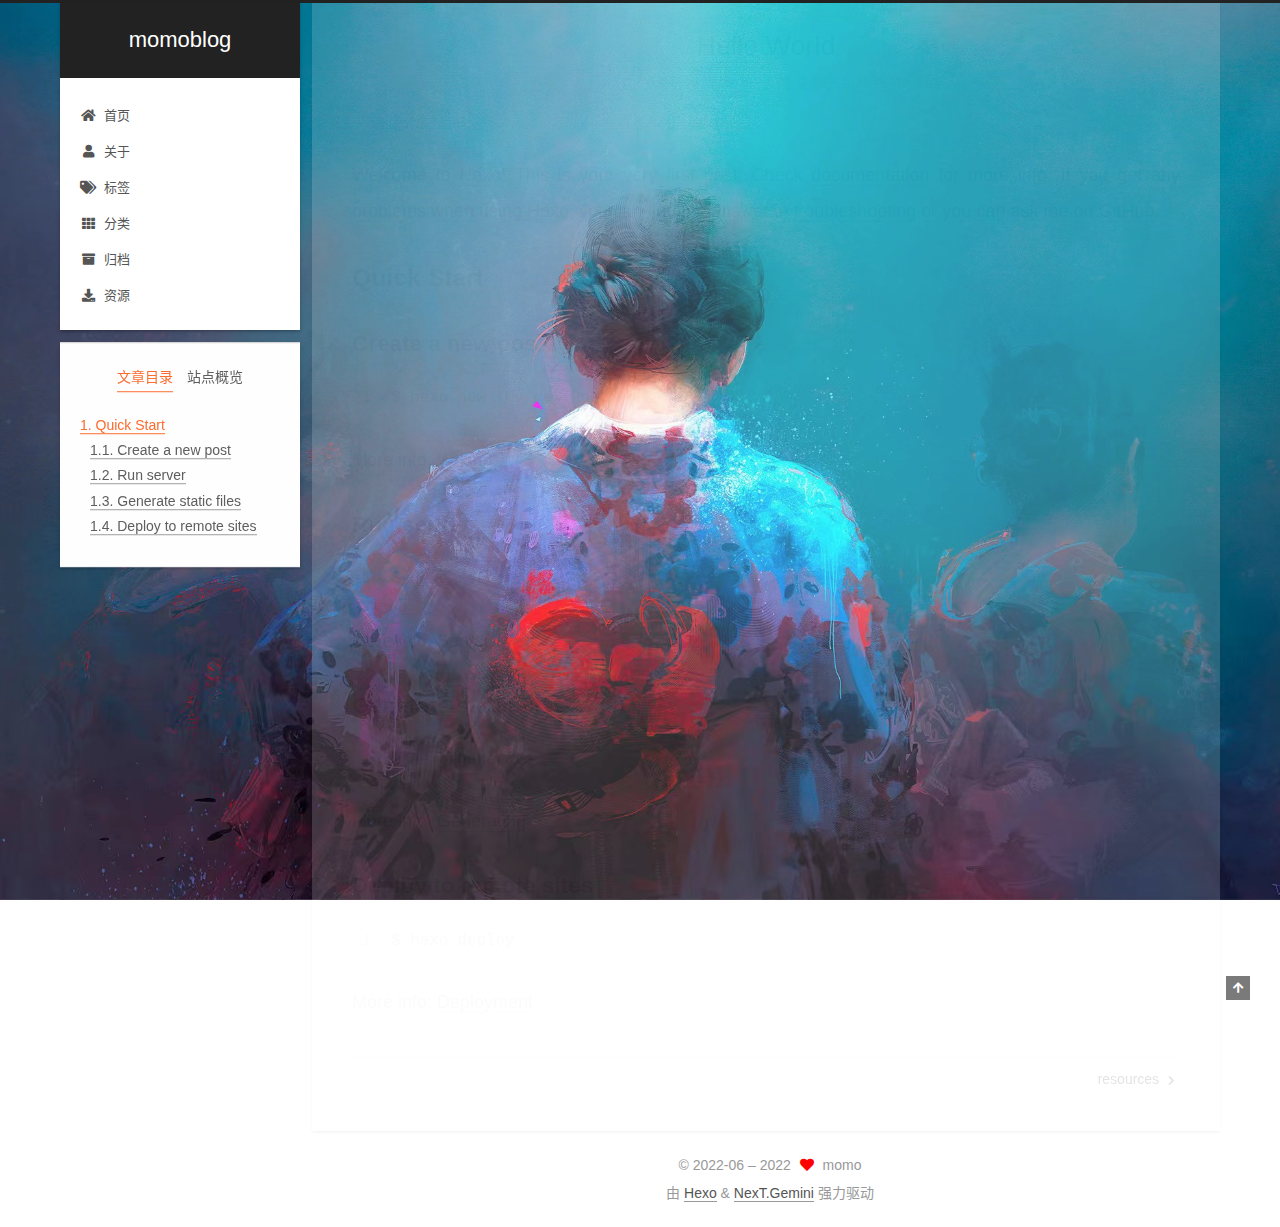
<file: 2022/06/20/hello-world/index.html>
<!DOCTYPE html>
<html lang="zh-CN">
<head>
  <meta charset="UTF-8">
<meta name="viewport" content="width=device-width, initial-scale=1, maximum-scale=2">
<meta name="theme-color" content="#222">
<meta name="generator" content="Hexo 6.2.0">
  <link rel="apple-touch-icon" sizes="180x180" href="/images/apple-touch-icon-next.png">
  <link rel="icon" type="image/png" sizes="32x32" href="/images/favicon-32x32-next.png">
  <link rel="icon" type="image/png" sizes="16x16" href="/images/favicon-16x16-next.png">
  <link rel="mask-icon" href="/images/logo.svg" color="#222">

<link rel="stylesheet" href="/css/main.css">


<link rel="stylesheet" href="/lib/font-awesome/css/all.min.css">

<script id="hexo-configurations">
    var NexT = window.NexT || {};
    var CONFIG = {"hostname":"example.com","root":"/","scheme":"Gemini","version":"7.8.0","exturl":false,"sidebar":{"position":"left","display":"post","padding":18,"offset":12,"onmobile":false},"copycode":{"enable":false,"show_result":false,"style":null},"back2top":{"enable":true,"sidebar":false,"scrollpercent":false},"bookmark":{"enable":false,"color":"#222","save":"auto"},"fancybox":false,"mediumzoom":false,"lazyload":false,"pangu":false,"comments":{"style":"tabs","active":null,"storage":true,"lazyload":false,"nav":null},"algolia":{"hits":{"per_page":10},"labels":{"input_placeholder":"Search for Posts","hits_empty":"We didn't find any results for the search: ${query}","hits_stats":"${hits} results found in ${time} ms"}},"localsearch":{"enable":false,"trigger":"auto","top_n_per_article":1,"unescape":false,"preload":false},"motion":{"enable":true,"async":false,"transition":{"post_block":"fadeIn","post_header":"slideDownIn","post_body":"slideDownIn","coll_header":"slideLeftIn","sidebar":"slideUpIn"}}};
  </script>

  <meta name="description" content="Welcome to Hexo! This is your very first post. Check documentation for more info. If you get any problems when using Hexo, you can find the answer in troubleshooting or you can ask me on GitHub. Quick">
<meta property="og:type" content="article">
<meta property="og:title" content="Hello World">
<meta property="og:url" content="http://example.com/2022/06/20/hello-world/index.html">
<meta property="og:site_name" content="momoblog">
<meta property="og:description" content="Welcome to Hexo! This is your very first post. Check documentation for more info. If you get any problems when using Hexo, you can find the answer in troubleshooting or you can ask me on GitHub. Quick">
<meta property="og:locale" content="zh_CN">
<meta property="article:published_time" content="2022-06-20T07:37:53.365Z">
<meta property="article:modified_time" content="2022-06-18T03:57:01.694Z">
<meta property="article:author" content="momo">
<meta name="twitter:card" content="summary">

<link rel="canonical" href="http://example.com/2022/06/20/hello-world/">


<script id="page-configurations">
  // https://hexo.io/docs/variables.html
  CONFIG.page = {
    sidebar: "",
    isHome : false,
    isPost : true,
    lang   : 'zh-CN'
  };
</script>

  <title>Hello World | momoblog</title>
  






  <noscript>
  <style>
  .use-motion .brand,
  .use-motion .menu-item,
  .sidebar-inner,
  .use-motion .post-block,
  .use-motion .pagination,
  .use-motion .comments,
  .use-motion .post-header,
  .use-motion .post-body,
  .use-motion .collection-header { opacity: initial; }

  .use-motion .site-title,
  .use-motion .site-subtitle {
    opacity: initial;
    top: initial;
  }

  .use-motion .logo-line-before i { left: initial; }
  .use-motion .logo-line-after i { right: initial; }
  </style>
</noscript>

</head>

<body itemscope itemtype="http://schema.org/WebPage">
  <div class="container use-motion">
    <div class="headband"></div>

    <header class="header" itemscope itemtype="http://schema.org/WPHeader">
      <div class="header-inner"><div class="site-brand-container">
  <div class="site-nav-toggle">
    <div class="toggle" aria-label="切换导航栏">
      <span class="toggle-line toggle-line-first"></span>
      <span class="toggle-line toggle-line-middle"></span>
      <span class="toggle-line toggle-line-last"></span>
    </div>
  </div>

  <div class="site-meta">

    <a href="/" class="brand" rel="start">
      <span class="logo-line-before"><i></i></span>
      <h1 class="site-title">momoblog</h1>
      <span class="logo-line-after"><i></i></span>
    </a>
  </div>

  <div class="site-nav-right">
    <div class="toggle popup-trigger">
    </div>
  </div>
</div>




<nav class="site-nav">
  <ul id="menu" class="main-menu menu">
        <li class="menu-item menu-item-home">

    <a href="/" rel="section"><i class="fa fa-home fa-fw"></i>首页</a>

  </li>
        <li class="menu-item menu-item-about">

    <a href="/about/" rel="section"><i class="fa fa-user fa-fw"></i>关于</a>

  </li>
        <li class="menu-item menu-item-tags">

    <a href="/tags/" rel="section"><i class="fa fa-tags fa-fw"></i>标签</a>

  </li>
        <li class="menu-item menu-item-categories">

    <a href="/categories/" rel="section"><i class="fa fa-th fa-fw"></i>分类</a>

  </li>
        <li class="menu-item menu-item-archives">

    <a href="/archives/" rel="section"><i class="fa fa-archive fa-fw"></i>归档</a>

  </li>
        <li class="menu-item menu-item-resources">

    <a href="/resources/" rel="section"><i class="fa fa-download fa-fw"></i>资源</a>

  </li>
  </ul>
</nav>




</div>
    </header>

    
  <div class="back-to-top">
    <i class="fa fa-arrow-up"></i>
    <span>0%</span>
  </div>


    <main class="main">
      <div class="main-inner">
        <div class="content-wrap">
          

          <div class="content post posts-expand">
            

    
  
  
  <article itemscope itemtype="http://schema.org/Article" class="post-block" lang="zh-CN">
    <link itemprop="mainEntityOfPage" href="http://example.com/2022/06/20/hello-world/">

    <span hidden itemprop="author" itemscope itemtype="http://schema.org/Person">
      <meta itemprop="image" content="/images/avatar.png">
      <meta itemprop="name" content="momo">
      <meta itemprop="description" content="偶然黄昏见">
    </span>

    <span hidden itemprop="publisher" itemscope itemtype="http://schema.org/Organization">
      <meta itemprop="name" content="momoblog">
    </span>
      <header class="post-header">
        <h1 class="post-title" itemprop="name headline">
          Hello World
        </h1>

        <div class="post-meta">
            <span class="post-meta-item">
              <span class="post-meta-item-icon">
                <i class="far fa-calendar"></i>
              </span>
              <span class="post-meta-item-text">发表于</span>

              <time title="创建时间：2022-06-20 15:37:53" itemprop="dateCreated datePublished" datetime="2022-06-20T15:37:53+08:00">2022-06-20</time>
            </span>
              <span class="post-meta-item">
                <span class="post-meta-item-icon">
                  <i class="far fa-calendar-check"></i>
                </span>
                <span class="post-meta-item-text">更新于</span>
                <time title="修改时间：2022-06-18 11:57:01" itemprop="dateModified" datetime="2022-06-18T11:57:01+08:00">2022-06-18</time>
              </span>

          

        </div>
      </header>

    
    
    
    <div class="post-body" itemprop="articleBody">

      
        <p>Welcome to <a target="_blank" rel="noopener" href="https://hexo.io/">Hexo</a>! This is your very first post. Check <a target="_blank" rel="noopener" href="https://hexo.io/docs/">documentation</a> for more info. If you get any problems when using Hexo, you can find the answer in <a target="_blank" rel="noopener" href="https://hexo.io/docs/troubleshooting.html">troubleshooting</a> or you can ask me on <a target="_blank" rel="noopener" href="https://github.com/hexojs/hexo/issues">GitHub</a>.</p>
<h2 id="Quick-Start"><a href="#Quick-Start" class="headerlink" title="Quick Start"></a>Quick Start</h2><h3 id="Create-a-new-post"><a href="#Create-a-new-post" class="headerlink" title="Create a new post"></a>Create a new post</h3><figure class="highlight bash"><table><tr><td class="gutter"><pre><span class="line">1</span><br></pre></td><td class="code"><pre><span class="line">$ hexo new <span class="string">&quot;My New Post&quot;</span></span><br></pre></td></tr></table></figure>

<p>More info: <a target="_blank" rel="noopener" href="https://hexo.io/docs/writing.html">Writing</a></p>
<h3 id="Run-server"><a href="#Run-server" class="headerlink" title="Run server"></a>Run server</h3><figure class="highlight bash"><table><tr><td class="gutter"><pre><span class="line">1</span><br></pre></td><td class="code"><pre><span class="line">$ hexo server</span><br></pre></td></tr></table></figure>

<p>More info: <a target="_blank" rel="noopener" href="https://hexo.io/docs/server.html">Server</a></p>
<h3 id="Generate-static-files"><a href="#Generate-static-files" class="headerlink" title="Generate static files"></a>Generate static files</h3><figure class="highlight bash"><table><tr><td class="gutter"><pre><span class="line">1</span><br></pre></td><td class="code"><pre><span class="line">$ hexo generate</span><br></pre></td></tr></table></figure>

<p>More info: <a target="_blank" rel="noopener" href="https://hexo.io/docs/generating.html">Generating</a></p>
<h3 id="Deploy-to-remote-sites"><a href="#Deploy-to-remote-sites" class="headerlink" title="Deploy to remote sites"></a>Deploy to remote sites</h3><figure class="highlight bash"><table><tr><td class="gutter"><pre><span class="line">1</span><br></pre></td><td class="code"><pre><span class="line">$ hexo deploy</span><br></pre></td></tr></table></figure>

<p>More info: <a target="_blank" rel="noopener" href="https://hexo.io/docs/one-command-deployment.html">Deployment</a></p>

    </div>

    
    
    

      <footer class="post-footer">

        


        
    <div class="post-nav">
      <div class="post-nav-item"></div>
      <div class="post-nav-item">
    <a href="/2022/06/20/resources/" rel="next" title="resources">
      resources <i class="fa fa-chevron-right"></i>
    </a></div>
    </div>
      </footer>
    
  </article>
  
  
  



          </div>
          

<script>
  window.addEventListener('tabs:register', () => {
    let { activeClass } = CONFIG.comments;
    if (CONFIG.comments.storage) {
      activeClass = localStorage.getItem('comments_active') || activeClass;
    }
    if (activeClass) {
      let activeTab = document.querySelector(`a[href="#comment-${activeClass}"]`);
      if (activeTab) {
        activeTab.click();
      }
    }
  });
  if (CONFIG.comments.storage) {
    window.addEventListener('tabs:click', event => {
      if (!event.target.matches('.tabs-comment .tab-content .tab-pane')) return;
      let commentClass = event.target.classList[1];
      localStorage.setItem('comments_active', commentClass);
    });
  }
</script>

        </div>
          
  
  <div class="toggle sidebar-toggle">
    <span class="toggle-line toggle-line-first"></span>
    <span class="toggle-line toggle-line-middle"></span>
    <span class="toggle-line toggle-line-last"></span>
  </div>

  <aside class="sidebar">
    <div class="sidebar-inner">

      <ul class="sidebar-nav motion-element">
        <li class="sidebar-nav-toc">
          文章目录
        </li>
        <li class="sidebar-nav-overview">
          站点概览
        </li>
      </ul>

      <!--noindex-->
      <div class="post-toc-wrap sidebar-panel">
          <div class="post-toc motion-element"><ol class="nav"><li class="nav-item nav-level-2"><a class="nav-link" href="#Quick-Start"><span class="nav-number">1.</span> <span class="nav-text">Quick Start</span></a><ol class="nav-child"><li class="nav-item nav-level-3"><a class="nav-link" href="#Create-a-new-post"><span class="nav-number">1.1.</span> <span class="nav-text">Create a new post</span></a></li><li class="nav-item nav-level-3"><a class="nav-link" href="#Run-server"><span class="nav-number">1.2.</span> <span class="nav-text">Run server</span></a></li><li class="nav-item nav-level-3"><a class="nav-link" href="#Generate-static-files"><span class="nav-number">1.3.</span> <span class="nav-text">Generate static files</span></a></li><li class="nav-item nav-level-3"><a class="nav-link" href="#Deploy-to-remote-sites"><span class="nav-number">1.4.</span> <span class="nav-text">Deploy to remote sites</span></a></li></ol></li></ol></div>
      </div>
      <!--/noindex-->

      <div class="site-overview-wrap sidebar-panel">
        <div class="site-author motion-element" itemprop="author" itemscope itemtype="http://schema.org/Person">
    <img class="site-author-image" itemprop="image" alt="momo"
      src="/images/avatar.png">
  <p class="site-author-name" itemprop="name">momo</p>
  <div class="site-description" itemprop="description">偶然黄昏见</div>
</div>
<div class="site-state-wrap motion-element">
  <nav class="site-state">
      <div class="site-state-item site-state-posts">
          <a href="/archives/">
        
          <span class="site-state-item-count">2</span>
          <span class="site-state-item-name">日志</span>
        </a>
      </div>
  </nav>
</div>



      </div>

    </div>
  </aside>
  <div id="sidebar-dimmer"></div>


      </div>
    </main>

    <footer class="footer">
      <div class="footer-inner">
        

        

<div class="copyright">
  
  &copy; 2022-06 – 
  <span itemprop="copyrightYear">2022</span>
  <span class="with-love">
    <i class="fa fa-heart"></i>
  </span>
  <span class="author" itemprop="copyrightHolder">momo</span>
</div>
  <div class="powered-by">由 <a href="https://hexo.io/" class="theme-link" rel="noopener" target="_blank">Hexo</a> & <a href="https://theme-next.org/" class="theme-link" rel="noopener" target="_blank">NexT.Gemini</a> 强力驱动
  </div>

        








      </div>
    </footer>
  </div>

  
  <script src="/lib/anime.min.js"></script>
  <script src="/lib/velocity/velocity.min.js"></script>
  <script src="/lib/velocity/velocity.ui.min.js"></script>

<script src="/js/utils.js"></script>

<script src="/js/motion.js"></script>


<script src="/js/schemes/pisces.js"></script>


<script src="/js/next-boot.js"></script>




  















  

  

</body>
</html>
</file>
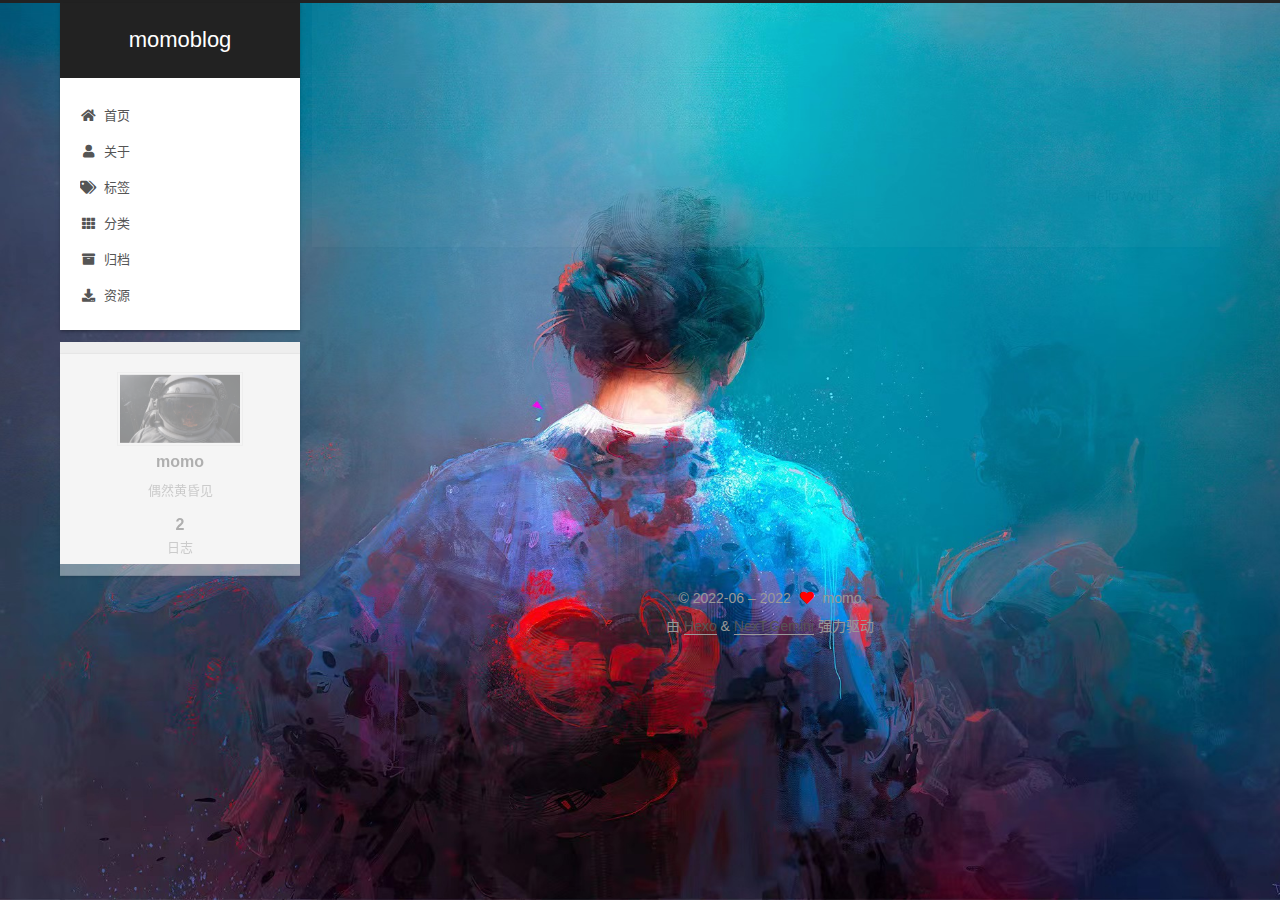
<file: 2022/06/20/resources/index.html>
<!DOCTYPE html>
<html lang="zh-CN">
<head>
  <meta charset="UTF-8">
<meta name="viewport" content="width=device-width, initial-scale=1, maximum-scale=2">
<meta name="theme-color" content="#222">
<meta name="generator" content="Hexo 6.2.0">
  <link rel="apple-touch-icon" sizes="180x180" href="/images/apple-touch-icon-next.png">
  <link rel="icon" type="image/png" sizes="32x32" href="/images/favicon-32x32-next.png">
  <link rel="icon" type="image/png" sizes="16x16" href="/images/favicon-16x16-next.png">
  <link rel="mask-icon" href="/images/logo.svg" color="#222">

<link rel="stylesheet" href="/css/main.css">


<link rel="stylesheet" href="/lib/font-awesome/css/all.min.css">

<script id="hexo-configurations">
    var NexT = window.NexT || {};
    var CONFIG = {"hostname":"example.com","root":"/","scheme":"Gemini","version":"7.8.0","exturl":false,"sidebar":{"position":"left","display":"post","padding":18,"offset":12,"onmobile":false},"copycode":{"enable":false,"show_result":false,"style":null},"back2top":{"enable":true,"sidebar":false,"scrollpercent":false},"bookmark":{"enable":false,"color":"#222","save":"auto"},"fancybox":false,"mediumzoom":false,"lazyload":false,"pangu":false,"comments":{"style":"tabs","active":null,"storage":true,"lazyload":false,"nav":null},"algolia":{"hits":{"per_page":10},"labels":{"input_placeholder":"Search for Posts","hits_empty":"We didn't find any results for the search: ${query}","hits_stats":"${hits} results found in ${time} ms"}},"localsearch":{"enable":false,"trigger":"auto","top_n_per_article":1,"unescape":false,"preload":false},"motion":{"enable":true,"async":false,"transition":{"post_block":"fadeIn","post_header":"slideDownIn","post_body":"slideDownIn","coll_header":"slideLeftIn","sidebar":"slideUpIn"}}};
  </script>

  <meta name="description" content="偶然黄昏见">
<meta property="og:type" content="article">
<meta property="og:title" content="resources">
<meta property="og:url" content="http://example.com/2022/06/20/resources/index.html">
<meta property="og:site_name" content="momoblog">
<meta property="og:description" content="偶然黄昏见">
<meta property="og:locale" content="zh_CN">
<meta property="article:published_time" content="2022-06-20T07:50:01.000Z">
<meta property="article:modified_time" content="2022-06-20T07:50:01.612Z">
<meta property="article:author" content="momo">
<meta name="twitter:card" content="summary">

<link rel="canonical" href="http://example.com/2022/06/20/resources/">


<script id="page-configurations">
  // https://hexo.io/docs/variables.html
  CONFIG.page = {
    sidebar: "",
    isHome : false,
    isPost : true,
    lang   : 'zh-CN'
  };
</script>

  <title>resources | momoblog</title>
  






  <noscript>
  <style>
  .use-motion .brand,
  .use-motion .menu-item,
  .sidebar-inner,
  .use-motion .post-block,
  .use-motion .pagination,
  .use-motion .comments,
  .use-motion .post-header,
  .use-motion .post-body,
  .use-motion .collection-header { opacity: initial; }

  .use-motion .site-title,
  .use-motion .site-subtitle {
    opacity: initial;
    top: initial;
  }

  .use-motion .logo-line-before i { left: initial; }
  .use-motion .logo-line-after i { right: initial; }
  </style>
</noscript>

</head>

<body itemscope itemtype="http://schema.org/WebPage">
  <div class="container use-motion">
    <div class="headband"></div>

    <header class="header" itemscope itemtype="http://schema.org/WPHeader">
      <div class="header-inner"><div class="site-brand-container">
  <div class="site-nav-toggle">
    <div class="toggle" aria-label="切换导航栏">
      <span class="toggle-line toggle-line-first"></span>
      <span class="toggle-line toggle-line-middle"></span>
      <span class="toggle-line toggle-line-last"></span>
    </div>
  </div>

  <div class="site-meta">

    <a href="/" class="brand" rel="start">
      <span class="logo-line-before"><i></i></span>
      <h1 class="site-title">momoblog</h1>
      <span class="logo-line-after"><i></i></span>
    </a>
  </div>

  <div class="site-nav-right">
    <div class="toggle popup-trigger">
    </div>
  </div>
</div>




<nav class="site-nav">
  <ul id="menu" class="main-menu menu">
        <li class="menu-item menu-item-home">

    <a href="/" rel="section"><i class="fa fa-home fa-fw"></i>首页</a>

  </li>
        <li class="menu-item menu-item-about">

    <a href="/about/" rel="section"><i class="fa fa-user fa-fw"></i>关于</a>

  </li>
        <li class="menu-item menu-item-tags">

    <a href="/tags/" rel="section"><i class="fa fa-tags fa-fw"></i>标签</a>

  </li>
        <li class="menu-item menu-item-categories">

    <a href="/categories/" rel="section"><i class="fa fa-th fa-fw"></i>分类</a>

  </li>
        <li class="menu-item menu-item-archives">

    <a href="/archives/" rel="section"><i class="fa fa-archive fa-fw"></i>归档</a>

  </li>
        <li class="menu-item menu-item-resources">

    <a href="/resources/" rel="section"><i class="fa fa-download fa-fw"></i>资源</a>

  </li>
  </ul>
</nav>




</div>
    </header>

    
  <div class="back-to-top">
    <i class="fa fa-arrow-up"></i>
    <span>0%</span>
  </div>


    <main class="main">
      <div class="main-inner">
        <div class="content-wrap">
          

          <div class="content post posts-expand">
            

    
  
  
  <article itemscope itemtype="http://schema.org/Article" class="post-block" lang="zh-CN">
    <link itemprop="mainEntityOfPage" href="http://example.com/2022/06/20/resources/">

    <span hidden itemprop="author" itemscope itemtype="http://schema.org/Person">
      <meta itemprop="image" content="/images/avatar.png">
      <meta itemprop="name" content="momo">
      <meta itemprop="description" content="偶然黄昏见">
    </span>

    <span hidden itemprop="publisher" itemscope itemtype="http://schema.org/Organization">
      <meta itemprop="name" content="momoblog">
    </span>
      <header class="post-header">
        <h1 class="post-title" itemprop="name headline">
          resources
        </h1>

        <div class="post-meta">
            <span class="post-meta-item">
              <span class="post-meta-item-icon">
                <i class="far fa-calendar"></i>
              </span>
              <span class="post-meta-item-text">发表于</span>

              <time title="创建时间：2022-06-20 15:50:01" itemprop="dateCreated datePublished" datetime="2022-06-20T15:50:01+08:00">2022-06-20</time>
            </span>

          

        </div>
      </header>

    
    
    
    <div class="post-body" itemprop="articleBody">

      
        
    </div>

    
    
    

      <footer class="post-footer">

        


        
    <div class="post-nav">
      <div class="post-nav-item"></div>
      <div class="post-nav-item">
    <a href="/2022/07/19/hello-world/" rel="next" title="Hello World">
      Hello World <i class="fa fa-chevron-right"></i>
    </a></div>
    </div>
      </footer>
    
  </article>
  
  
  



          </div>
          

<script>
  window.addEventListener('tabs:register', () => {
    let { activeClass } = CONFIG.comments;
    if (CONFIG.comments.storage) {
      activeClass = localStorage.getItem('comments_active') || activeClass;
    }
    if (activeClass) {
      let activeTab = document.querySelector(`a[href="#comment-${activeClass}"]`);
      if (activeTab) {
        activeTab.click();
      }
    }
  });
  if (CONFIG.comments.storage) {
    window.addEventListener('tabs:click', event => {
      if (!event.target.matches('.tabs-comment .tab-content .tab-pane')) return;
      let commentClass = event.target.classList[1];
      localStorage.setItem('comments_active', commentClass);
    });
  }
</script>

        </div>
          
  
  <div class="toggle sidebar-toggle">
    <span class="toggle-line toggle-line-first"></span>
    <span class="toggle-line toggle-line-middle"></span>
    <span class="toggle-line toggle-line-last"></span>
  </div>

  <aside class="sidebar">
    <div class="sidebar-inner">

      <ul class="sidebar-nav motion-element">
        <li class="sidebar-nav-toc">
          文章目录
        </li>
        <li class="sidebar-nav-overview">
          站点概览
        </li>
      </ul>

      <!--noindex-->
      <div class="post-toc-wrap sidebar-panel">
      </div>
      <!--/noindex-->

      <div class="site-overview-wrap sidebar-panel">
        <div class="site-author motion-element" itemprop="author" itemscope itemtype="http://schema.org/Person">
    <img class="site-author-image" itemprop="image" alt="momo"
      src="/images/avatar.png">
  <p class="site-author-name" itemprop="name">momo</p>
  <div class="site-description" itemprop="description">偶然黄昏见</div>
</div>
<div class="site-state-wrap motion-element">
  <nav class="site-state">
      <div class="site-state-item site-state-posts">
          <a href="/archives/">
        
          <span class="site-state-item-count">2</span>
          <span class="site-state-item-name">日志</span>
        </a>
      </div>
  </nav>
</div>



      </div>

    </div>
  </aside>
  <div id="sidebar-dimmer"></div>


      </div>
    </main>

    <footer class="footer">
      <div class="footer-inner">
        

        

<div class="copyright">
  
  &copy; 2022-06 – 
  <span itemprop="copyrightYear">2022</span>
  <span class="with-love">
    <i class="fa fa-heart"></i>
  </span>
  <span class="author" itemprop="copyrightHolder">momo</span>
</div>
  <div class="powered-by">由 <a href="https://hexo.io/" class="theme-link" rel="noopener" target="_blank">Hexo</a> & <a href="https://theme-next.org/" class="theme-link" rel="noopener" target="_blank">NexT.Gemini</a> 强力驱动
  </div>

        








      </div>
    </footer>
  </div>

  
  <script src="/lib/anime.min.js"></script>
  <script src="/lib/velocity/velocity.min.js"></script>
  <script src="/lib/velocity/velocity.ui.min.js"></script>

<script src="/js/utils.js"></script>

<script src="/js/motion.js"></script>


<script src="/js/schemes/pisces.js"></script>


<script src="/js/next-boot.js"></script>




  















  

  

</body>
</html>
</file>
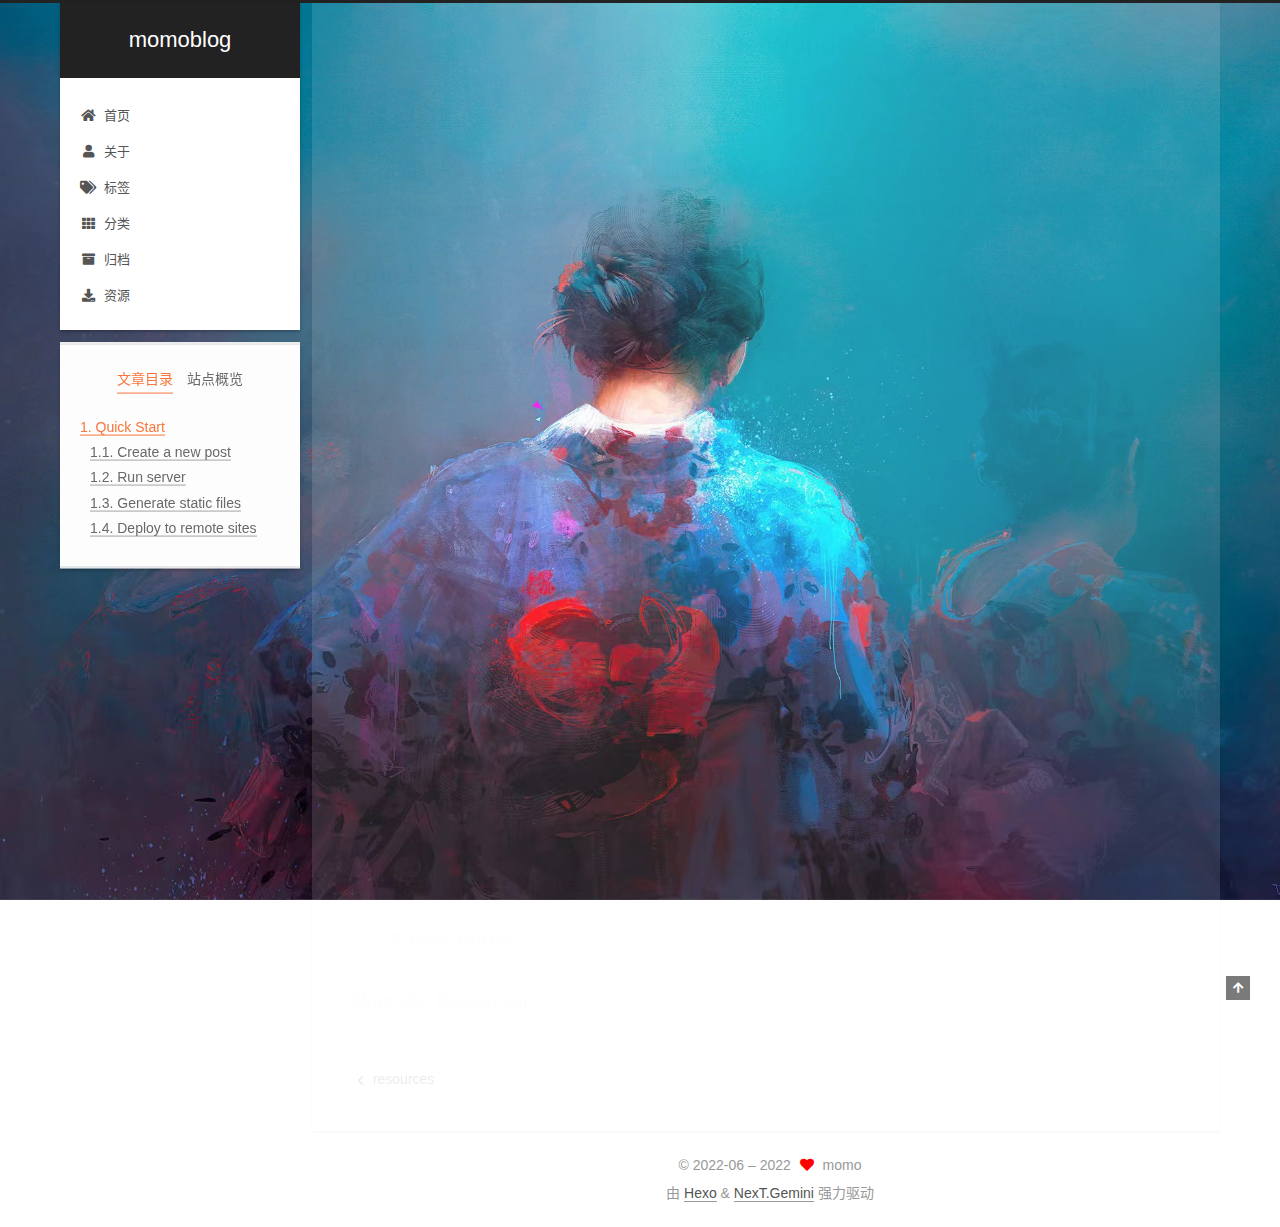
<file: 2022/07/19/hello-world/index.html>
<!DOCTYPE html>
<html lang="zh-CN">
<head>
  <meta charset="UTF-8">
<meta name="viewport" content="width=device-width, initial-scale=1, maximum-scale=2">
<meta name="theme-color" content="#222">
<meta name="generator" content="Hexo 6.2.0">
  <link rel="apple-touch-icon" sizes="180x180" href="/images/apple-touch-icon-next.png">
  <link rel="icon" type="image/png" sizes="32x32" href="/images/favicon-32x32-next.png">
  <link rel="icon" type="image/png" sizes="16x16" href="/images/favicon-16x16-next.png">
  <link rel="mask-icon" href="/images/logo.svg" color="#222">

<link rel="stylesheet" href="/css/main.css">


<link rel="stylesheet" href="/lib/font-awesome/css/all.min.css">

<script id="hexo-configurations">
    var NexT = window.NexT || {};
    var CONFIG = {"hostname":"example.com","root":"/","scheme":"Gemini","version":"7.8.0","exturl":false,"sidebar":{"position":"left","display":"post","padding":18,"offset":12,"onmobile":false},"copycode":{"enable":false,"show_result":false,"style":null},"back2top":{"enable":true,"sidebar":false,"scrollpercent":false},"bookmark":{"enable":false,"color":"#222","save":"auto"},"fancybox":false,"mediumzoom":false,"lazyload":false,"pangu":false,"comments":{"style":"tabs","active":null,"storage":true,"lazyload":false,"nav":null},"algolia":{"hits":{"per_page":10},"labels":{"input_placeholder":"Search for Posts","hits_empty":"We didn't find any results for the search: ${query}","hits_stats":"${hits} results found in ${time} ms"}},"localsearch":{"enable":false,"trigger":"auto","top_n_per_article":1,"unescape":false,"preload":false},"motion":{"enable":true,"async":false,"transition":{"post_block":"fadeIn","post_header":"slideDownIn","post_body":"slideDownIn","coll_header":"slideLeftIn","sidebar":"slideUpIn"}}};
  </script>

  <meta name="description" content="Welcome to Hexo! This is your very first post. Check documentation for more info. If you get any problems when using Hexo, you can find the answer in troubleshooting or you can ask me on GitHub. Quick">
<meta property="og:type" content="article">
<meta property="og:title" content="Hello World">
<meta property="og:url" content="http://example.com/2022/07/19/hello-world/index.html">
<meta property="og:site_name" content="momoblog">
<meta property="og:description" content="Welcome to Hexo! This is your very first post. Check documentation for more info. If you get any problems when using Hexo, you can find the answer in troubleshooting or you can ask me on GitHub. Quick">
<meta property="og:locale" content="zh_CN">
<meta property="article:published_time" content="2022-07-19T01:16:08.597Z">
<meta property="article:modified_time" content="2022-06-18T03:57:01.694Z">
<meta property="article:author" content="momo">
<meta name="twitter:card" content="summary">

<link rel="canonical" href="http://example.com/2022/07/19/hello-world/">


<script id="page-configurations">
  // https://hexo.io/docs/variables.html
  CONFIG.page = {
    sidebar: "",
    isHome : false,
    isPost : true,
    lang   : 'zh-CN'
  };
</script>

  <title>Hello World | momoblog</title>
  






  <noscript>
  <style>
  .use-motion .brand,
  .use-motion .menu-item,
  .sidebar-inner,
  .use-motion .post-block,
  .use-motion .pagination,
  .use-motion .comments,
  .use-motion .post-header,
  .use-motion .post-body,
  .use-motion .collection-header { opacity: initial; }

  .use-motion .site-title,
  .use-motion .site-subtitle {
    opacity: initial;
    top: initial;
  }

  .use-motion .logo-line-before i { left: initial; }
  .use-motion .logo-line-after i { right: initial; }
  </style>
</noscript>

</head>

<body itemscope itemtype="http://schema.org/WebPage">
  <div class="container use-motion">
    <div class="headband"></div>

    <header class="header" itemscope itemtype="http://schema.org/WPHeader">
      <div class="header-inner"><div class="site-brand-container">
  <div class="site-nav-toggle">
    <div class="toggle" aria-label="切换导航栏">
      <span class="toggle-line toggle-line-first"></span>
      <span class="toggle-line toggle-line-middle"></span>
      <span class="toggle-line toggle-line-last"></span>
    </div>
  </div>

  <div class="site-meta">

    <a href="/" class="brand" rel="start">
      <span class="logo-line-before"><i></i></span>
      <h1 class="site-title">momoblog</h1>
      <span class="logo-line-after"><i></i></span>
    </a>
  </div>

  <div class="site-nav-right">
    <div class="toggle popup-trigger">
    </div>
  </div>
</div>




<nav class="site-nav">
  <ul id="menu" class="main-menu menu">
        <li class="menu-item menu-item-home">

    <a href="/" rel="section"><i class="fa fa-home fa-fw"></i>首页</a>

  </li>
        <li class="menu-item menu-item-about">

    <a href="/about/" rel="section"><i class="fa fa-user fa-fw"></i>关于</a>

  </li>
        <li class="menu-item menu-item-tags">

    <a href="/tags/" rel="section"><i class="fa fa-tags fa-fw"></i>标签</a>

  </li>
        <li class="menu-item menu-item-categories">

    <a href="/categories/" rel="section"><i class="fa fa-th fa-fw"></i>分类</a>

  </li>
        <li class="menu-item menu-item-archives">

    <a href="/archives/" rel="section"><i class="fa fa-archive fa-fw"></i>归档</a>

  </li>
        <li class="menu-item menu-item-resources">

    <a href="/resources/" rel="section"><i class="fa fa-download fa-fw"></i>资源</a>

  </li>
  </ul>
</nav>




</div>
    </header>

    
  <div class="back-to-top">
    <i class="fa fa-arrow-up"></i>
    <span>0%</span>
  </div>


    <main class="main">
      <div class="main-inner">
        <div class="content-wrap">
          

          <div class="content post posts-expand">
            

    
  
  
  <article itemscope itemtype="http://schema.org/Article" class="post-block" lang="zh-CN">
    <link itemprop="mainEntityOfPage" href="http://example.com/2022/07/19/hello-world/">

    <span hidden itemprop="author" itemscope itemtype="http://schema.org/Person">
      <meta itemprop="image" content="/images/avatar.png">
      <meta itemprop="name" content="momo">
      <meta itemprop="description" content="偶然黄昏见">
    </span>

    <span hidden itemprop="publisher" itemscope itemtype="http://schema.org/Organization">
      <meta itemprop="name" content="momoblog">
    </span>
      <header class="post-header">
        <h1 class="post-title" itemprop="name headline">
          Hello World
        </h1>

        <div class="post-meta">
            <span class="post-meta-item">
              <span class="post-meta-item-icon">
                <i class="far fa-calendar"></i>
              </span>
              <span class="post-meta-item-text">发表于</span>

              <time title="创建时间：2022-07-19 09:16:08" itemprop="dateCreated datePublished" datetime="2022-07-19T09:16:08+08:00">2022-07-19</time>
            </span>
              <span class="post-meta-item">
                <span class="post-meta-item-icon">
                  <i class="far fa-calendar-check"></i>
                </span>
                <span class="post-meta-item-text">更新于</span>
                <time title="修改时间：2022-06-18 11:57:01" itemprop="dateModified" datetime="2022-06-18T11:57:01+08:00">2022-06-18</time>
              </span>

          

        </div>
      </header>

    
    
    
    <div class="post-body" itemprop="articleBody">

      
        <p>Welcome to <a target="_blank" rel="noopener" href="https://hexo.io/">Hexo</a>! This is your very first post. Check <a target="_blank" rel="noopener" href="https://hexo.io/docs/">documentation</a> for more info. If you get any problems when using Hexo, you can find the answer in <a target="_blank" rel="noopener" href="https://hexo.io/docs/troubleshooting.html">troubleshooting</a> or you can ask me on <a target="_blank" rel="noopener" href="https://github.com/hexojs/hexo/issues">GitHub</a>.</p>
<h2 id="Quick-Start"><a href="#Quick-Start" class="headerlink" title="Quick Start"></a>Quick Start</h2><h3 id="Create-a-new-post"><a href="#Create-a-new-post" class="headerlink" title="Create a new post"></a>Create a new post</h3><figure class="highlight bash"><table><tr><td class="gutter"><pre><span class="line">1</span><br></pre></td><td class="code"><pre><span class="line">$ hexo new <span class="string">&quot;My New Post&quot;</span></span><br></pre></td></tr></table></figure>

<p>More info: <a target="_blank" rel="noopener" href="https://hexo.io/docs/writing.html">Writing</a></p>
<h3 id="Run-server"><a href="#Run-server" class="headerlink" title="Run server"></a>Run server</h3><figure class="highlight bash"><table><tr><td class="gutter"><pre><span class="line">1</span><br></pre></td><td class="code"><pre><span class="line">$ hexo server</span><br></pre></td></tr></table></figure>

<p>More info: <a target="_blank" rel="noopener" href="https://hexo.io/docs/server.html">Server</a></p>
<h3 id="Generate-static-files"><a href="#Generate-static-files" class="headerlink" title="Generate static files"></a>Generate static files</h3><figure class="highlight bash"><table><tr><td class="gutter"><pre><span class="line">1</span><br></pre></td><td class="code"><pre><span class="line">$ hexo generate</span><br></pre></td></tr></table></figure>

<p>More info: <a target="_blank" rel="noopener" href="https://hexo.io/docs/generating.html">Generating</a></p>
<h3 id="Deploy-to-remote-sites"><a href="#Deploy-to-remote-sites" class="headerlink" title="Deploy to remote sites"></a>Deploy to remote sites</h3><figure class="highlight bash"><table><tr><td class="gutter"><pre><span class="line">1</span><br></pre></td><td class="code"><pre><span class="line">$ hexo deploy</span><br></pre></td></tr></table></figure>

<p>More info: <a target="_blank" rel="noopener" href="https://hexo.io/docs/one-command-deployment.html">Deployment</a></p>

    </div>

    
    
    

      <footer class="post-footer">

        


        
    <div class="post-nav">
      <div class="post-nav-item">
    <a href="/2022/06/20/resources/" rel="prev" title="resources">
      <i class="fa fa-chevron-left"></i> resources
    </a></div>
      <div class="post-nav-item"></div>
    </div>
      </footer>
    
  </article>
  
  
  



          </div>
          

<script>
  window.addEventListener('tabs:register', () => {
    let { activeClass } = CONFIG.comments;
    if (CONFIG.comments.storage) {
      activeClass = localStorage.getItem('comments_active') || activeClass;
    }
    if (activeClass) {
      let activeTab = document.querySelector(`a[href="#comment-${activeClass}"]`);
      if (activeTab) {
        activeTab.click();
      }
    }
  });
  if (CONFIG.comments.storage) {
    window.addEventListener('tabs:click', event => {
      if (!event.target.matches('.tabs-comment .tab-content .tab-pane')) return;
      let commentClass = event.target.classList[1];
      localStorage.setItem('comments_active', commentClass);
    });
  }
</script>

        </div>
          
  
  <div class="toggle sidebar-toggle">
    <span class="toggle-line toggle-line-first"></span>
    <span class="toggle-line toggle-line-middle"></span>
    <span class="toggle-line toggle-line-last"></span>
  </div>

  <aside class="sidebar">
    <div class="sidebar-inner">

      <ul class="sidebar-nav motion-element">
        <li class="sidebar-nav-toc">
          文章目录
        </li>
        <li class="sidebar-nav-overview">
          站点概览
        </li>
      </ul>

      <!--noindex-->
      <div class="post-toc-wrap sidebar-panel">
          <div class="post-toc motion-element"><ol class="nav"><li class="nav-item nav-level-2"><a class="nav-link" href="#Quick-Start"><span class="nav-number">1.</span> <span class="nav-text">Quick Start</span></a><ol class="nav-child"><li class="nav-item nav-level-3"><a class="nav-link" href="#Create-a-new-post"><span class="nav-number">1.1.</span> <span class="nav-text">Create a new post</span></a></li><li class="nav-item nav-level-3"><a class="nav-link" href="#Run-server"><span class="nav-number">1.2.</span> <span class="nav-text">Run server</span></a></li><li class="nav-item nav-level-3"><a class="nav-link" href="#Generate-static-files"><span class="nav-number">1.3.</span> <span class="nav-text">Generate static files</span></a></li><li class="nav-item nav-level-3"><a class="nav-link" href="#Deploy-to-remote-sites"><span class="nav-number">1.4.</span> <span class="nav-text">Deploy to remote sites</span></a></li></ol></li></ol></div>
      </div>
      <!--/noindex-->

      <div class="site-overview-wrap sidebar-panel">
        <div class="site-author motion-element" itemprop="author" itemscope itemtype="http://schema.org/Person">
    <img class="site-author-image" itemprop="image" alt="momo"
      src="/images/avatar.png">
  <p class="site-author-name" itemprop="name">momo</p>
  <div class="site-description" itemprop="description">偶然黄昏见</div>
</div>
<div class="site-state-wrap motion-element">
  <nav class="site-state">
      <div class="site-state-item site-state-posts">
          <a href="/archives/">
        
          <span class="site-state-item-count">2</span>
          <span class="site-state-item-name">日志</span>
        </a>
      </div>
  </nav>
</div>



      </div>

    </div>
  </aside>
  <div id="sidebar-dimmer"></div>


      </div>
    </main>

    <footer class="footer">
      <div class="footer-inner">
        

        

<div class="copyright">
  
  &copy; 2022-06 – 
  <span itemprop="copyrightYear">2022</span>
  <span class="with-love">
    <i class="fa fa-heart"></i>
  </span>
  <span class="author" itemprop="copyrightHolder">momo</span>
</div>
  <div class="powered-by">由 <a href="https://hexo.io/" class="theme-link" rel="noopener" target="_blank">Hexo</a> & <a href="https://theme-next.org/" class="theme-link" rel="noopener" target="_blank">NexT.Gemini</a> 强力驱动
  </div>

        








      </div>
    </footer>
  </div>

  
  <script src="/lib/anime.min.js"></script>
  <script src="/lib/velocity/velocity.min.js"></script>
  <script src="/lib/velocity/velocity.ui.min.js"></script>

<script src="/js/utils.js"></script>

<script src="/js/motion.js"></script>


<script src="/js/schemes/pisces.js"></script>


<script src="/js/next-boot.js"></script>




  















  

  

</body>
</html>
</file>
<file: css/main.css>
:root {
  --body-bg-color: #eee;
  --content-bg-color: #fff;
  --card-bg-color: #f5f5f5;
  --text-color: #555;
  --blockquote-color: #666;
  --link-color: #555;
  --link-hover-color: #222;
  --brand-color: #fff;
  --brand-hover-color: #fff;
  --table-row-odd-bg-color: #f9f9f9;
  --table-row-hover-bg-color: #f5f5f5;
  --menu-item-bg-color: #f5f5f5;
  --btn-default-bg: #fff;
  --btn-default-color: #555;
  --btn-default-border-color: #555;
  --btn-default-hover-bg: #222;
  --btn-default-hover-color: #fff;
  --btn-default-hover-border-color: #222;
}
html {
  line-height: 1.15; /* 1 */
  -webkit-text-size-adjust: 100%; /* 2 */
}
body {
  margin: 0;
}
main {
  display: block;
}
h1 {
  font-size: 2em;
  margin: 0.67em 0;
}
hr {
  box-sizing: content-box; /* 1 */
  height: 0; /* 1 */
  overflow: visible; /* 2 */
}
pre {
  font-family: monospace, monospace; /* 1 */
  font-size: 1em; /* 2 */
}
a {
  background: transparent;
}
abbr[title] {
  border-bottom: none; /* 1 */
  text-decoration: underline; /* 2 */
  text-decoration: underline dotted; /* 2 */
}
b,
strong {
  font-weight: bolder;
}
code,
kbd,
samp {
  font-family: monospace, monospace; /* 1 */
  font-size: 1em; /* 2 */
}
small {
  font-size: 80%;
}
sub,
sup {
  font-size: 75%;
  line-height: 0;
  position: relative;
  vertical-align: baseline;
}
sub {
  bottom: -0.25em;
}
sup {
  top: -0.5em;
}
img {
  border-style: none;
}
button,
input,
optgroup,
select,
textarea {
  font-family: inherit; /* 1 */
  font-size: 100%; /* 1 */
  line-height: 1.15; /* 1 */
  margin: 0; /* 2 */
}
button,
input {
/* 1 */
  overflow: visible;
}
button,
select {
/* 1 */
  text-transform: none;
}
button,
[type='button'],
[type='reset'],
[type='submit'] {
  -webkit-appearance: button;
}
button::-moz-focus-inner,
[type='button']::-moz-focus-inner,
[type='reset']::-moz-focus-inner,
[type='submit']::-moz-focus-inner {
  border-style: none;
  padding: 0;
}
button:-moz-focusring,
[type='button']:-moz-focusring,
[type='reset']:-moz-focusring,
[type='submit']:-moz-focusring {
  outline: 1px dotted ButtonText;
}
fieldset {
  padding: 0.35em 0.75em 0.625em;
}
legend {
  box-sizing: border-box; /* 1 */
  color: inherit; /* 2 */
  display: table; /* 1 */
  max-width: 100%; /* 1 */
  padding: 0; /* 3 */
  white-space: normal; /* 1 */
}
progress {
  vertical-align: baseline;
}
textarea {
  overflow: auto;
}
[type='checkbox'],
[type='radio'] {
  box-sizing: border-box; /* 1 */
  padding: 0; /* 2 */
}
[type='number']::-webkit-inner-spin-button,
[type='number']::-webkit-outer-spin-button {
  height: auto;
}
[type='search'] {
  outline-offset: -2px; /* 2 */
  -webkit-appearance: textfield; /* 1 */
}
[type='search']::-webkit-search-decoration {
  -webkit-appearance: none;
}
::-webkit-file-upload-button {
  font: inherit; /* 2 */
  -webkit-appearance: button; /* 1 */
}
details {
  display: block;
}
summary {
  display: list-item;
}
template {
  display: none;
}
[hidden] {
  display: none;
}
::selection {
  background: #262a30;
  color: #eee;
}
html,
body {
  height: 100%;
}
body {
  background: var(--body-bg-color);
  color: var(--text-color);
  font-family: 'Lato', "PingFang SC", "Microsoft YaHei", sans-serif;
  font-size: 1em;
  line-height: 2;
}
@media (max-width: 991px) {
  body {
    padding-left: 0 !important;
    padding-right: 0 !important;
  }
}
h1,
h2,
h3,
h4,
h5,
h6 {
  font-family: 'Lato', "PingFang SC", "Microsoft YaHei", sans-serif;
  font-weight: bold;
  line-height: 1.5;
  margin: 20px 0 15px;
}
h1 {
  font-size: 1.5em;
}
h2 {
  font-size: 1.375em;
}
h3 {
  font-size: 1.25em;
}
h4 {
  font-size: 1.125em;
}
h5 {
  font-size: 1em;
}
h6 {
  font-size: 0.875em;
}
p {
  margin: 0 0 20px 0;
}
a,
span.exturl {
  border-bottom: 1px solid #999;
  color: var(--link-color);
  outline: 0;
  text-decoration: none;
  overflow-wrap: break-word;
  word-wrap: break-word;
  cursor: pointer;
}
a:hover,
span.exturl:hover {
  border-bottom-color: var(--link-hover-color);
  color: var(--link-hover-color);
}
iframe,
img,
video {
  display: block;
  margin-left: auto;
  margin-right: auto;
  max-width: 100%;
}
hr {
  background-image: repeating-linear-gradient(-45deg, #ddd, #ddd 4px, transparent 4px, transparent 8px);
  border: 0;
  height: 3px;
  margin: 40px 0;
}
blockquote {
  border-left: 4px solid #ddd;
  color: var(--blockquote-color);
  margin: 0;
  padding: 0 15px;
}
blockquote cite::before {
  content: '-';
  padding: 0 5px;
}
dt {
  font-weight: bold;
}
dd {
  margin: 0;
  padding: 0;
}
kbd {
  background-color: #f5f5f5;
  background-image: linear-gradient(#eee, #fff, #eee);
  border: 1px solid #ccc;
  border-radius: 0.2em;
  box-shadow: 0.1em 0.1em 0.2em rgba(0,0,0,0.1);
  color: #555;
  font-family: inherit;
  padding: 0.1em 0.3em;
  white-space: nowrap;
}
.table-container {
  overflow: auto;
}
table {
  border-collapse: collapse;
  border-spacing: 0;
  font-size: 0.875em;
  margin: 0 0 20px 0;
  width: 100%;
}
tbody tr:nth-of-type(odd) {
  background: var(--table-row-odd-bg-color);
}
tbody tr:hover {
  background: var(--table-row-hover-bg-color);
}
caption,
th,
td {
  font-weight: normal;
  padding: 8px;
  vertical-align: middle;
}
th,
td {
  border: 1px solid #ddd;
  border-bottom: 3px solid #ddd;
}
th {
  font-weight: 700;
  padding-bottom: 10px;
}
td {
  border-bottom-width: 1px;
}
.btn {
  background: var(--btn-default-bg);
  border: 2px solid var(--btn-default-border-color);
  border-radius: 2px;
  color: var(--btn-default-color);
  display: inline-block;
  font-size: 0.875em;
  line-height: 2;
  padding: 0 20px;
  text-decoration: none;
  transition-property: background-color;
  transition-delay: 0s;
  transition-duration: 0.2s;
  transition-timing-function: ease-in-out;
}
.btn:hover {
  background: var(--btn-default-hover-bg);
  border-color: var(--btn-default-hover-border-color);
  color: var(--btn-default-hover-color);
}
.btn + .btn {
  margin: 0 0 8px 8px;
}
.btn .fa-fw {
  text-align: left;
  width: 1.285714285714286em;
}
.toggle {
  line-height: 0;
}
.toggle .toggle-line {
  background: #fff;
  display: inline-block;
  height: 2px;
  left: 0;
  position: relative;
  top: 0;
  transition: all 0.4s;
  vertical-align: top;
  width: 100%;
}
.toggle .toggle-line:not(:first-child) {
  margin-top: 3px;
}
.toggle.toggle-arrow .toggle-line-first {
  left: 50%;
  top: 2px;
  transform: rotate(45deg);
  width: 50%;
}
.toggle.toggle-arrow .toggle-line-middle {
  left: 2px;
  width: 90%;
}
.toggle.toggle-arrow .toggle-line-last {
  left: 50%;
  top: -2px;
  transform: rotate(-45deg);
  width: 50%;
}
.toggle.toggle-close .toggle-line-first {
  transform: rotate(-45deg);
  top: 5px;
}
.toggle.toggle-close .toggle-line-middle {
  opacity: 0;
}
.toggle.toggle-close .toggle-line-last {
  transform: rotate(45deg);
  top: -5px;
}
.highlight,
pre {
  background: #f7f7f7;
  color: #4d4d4c;
  line-height: 1.6;
  margin: 0 auto 20px;
}
pre,
code {
  font-family: consolas, Menlo, monospace, "PingFang SC", "Microsoft YaHei";
}
code {
  background: #eee;
  border-radius: 3px;
  color: #555;
  padding: 2px 4px;
  overflow-wrap: break-word;
  word-wrap: break-word;
}
.highlight *::selection {
  background: #d6d6d6;
}
.highlight pre {
  border: 0;
  margin: 0;
  padding: 10px 0;
}
.highlight table {
  border: 0;
  margin: 0;
  width: auto;
}
.highlight td {
  border: 0;
  padding: 0;
}
.highlight figcaption {
  background: #eff2f3;
  color: #4d4d4c;
  display: flex;
  font-size: 0.875em;
  justify-content: space-between;
  line-height: 1.2;
  padding: 0.5em;
}
.highlight figcaption a {
  color: #4d4d4c;
}
.highlight figcaption a:hover {
  border-bottom-color: #4d4d4c;
}
.highlight .gutter {
  -moz-user-select: none;
  -ms-user-select: none;
  -webkit-user-select: none;
  user-select: none;
}
.highlight .gutter pre {
  background: #eff2f3;
  color: #869194;
  padding-left: 10px;
  padding-right: 10px;
  text-align: right;
}
.highlight .code pre {
  background: #f7f7f7;
  padding-left: 10px;
  width: 100%;
}
.gist table {
  width: auto;
}
.gist table td {
  border: 0;
}
pre {
  overflow: auto;
  padding: 10px;
}
pre code {
  background: none;
  color: #4d4d4c;
  font-size: 0.875em;
  padding: 0;
  text-shadow: none;
}
pre .deletion {
  background: #fdd;
}
pre .addition {
  background: #dfd;
}
pre .meta {
  color: #eab700;
  -moz-user-select: none;
  -ms-user-select: none;
  -webkit-user-select: none;
  user-select: none;
}
pre .comment {
  color: #8e908c;
}
pre .variable,
pre .attribute,
pre .tag,
pre .name,
pre .regexp,
pre .ruby .constant,
pre .xml .tag .title,
pre .xml .pi,
pre .xml .doctype,
pre .html .doctype,
pre .css .id,
pre .css .class,
pre .css .pseudo {
  color: #c82829;
}
pre .number,
pre .preprocessor,
pre .built_in,
pre .builtin-name,
pre .literal,
pre .params,
pre .constant,
pre .command {
  color: #f5871f;
}
pre .ruby .class .title,
pre .css .rules .attribute,
pre .string,
pre .symbol,
pre .value,
pre .inheritance,
pre .header,
pre .ruby .symbol,
pre .xml .cdata,
pre .special,
pre .formula {
  color: #718c00;
}
pre .title,
pre .css .hexcolor {
  color: #3e999f;
}
pre .function,
pre .python .decorator,
pre .python .title,
pre .ruby .function .title,
pre .ruby .title .keyword,
pre .perl .sub,
pre .javascript .title,
pre .coffeescript .title {
  color: #4271ae;
}
pre .keyword,
pre .javascript .function {
  color: #8959a8;
}
.blockquote-center {
  border-left: none;
  margin: 40px 0;
  padding: 0;
  position: relative;
  text-align: center;
}
.blockquote-center .fa {
  display: block;
  opacity: 0.6;
  position: absolute;
  width: 100%;
}
.blockquote-center .fa-quote-left {
  border-top: 1px solid #ccc;
  text-align: left;
  top: -20px;
}
.blockquote-center .fa-quote-right {
  border-bottom: 1px solid #ccc;
  text-align: right;
  bottom: -20px;
}
.blockquote-center p,
.blockquote-center div {
  text-align: center;
}
.post-body .group-picture img {
  margin: 0 auto;
  padding: 0 3px;
}
.group-picture-row {
  margin-bottom: 6px;
  overflow: hidden;
}
.group-picture-column {
  float: left;
  margin-bottom: 10px;
}
.post-body .label {
  color: #555;
  display: inline;
  padding: 0 2px;
}
.post-body .label.default {
  background: #f0f0f0;
}
.post-body .label.primary {
  background: #efe6f7;
}
.post-body .label.info {
  background: #e5f2f8;
}
.post-body .label.success {
  background: #e7f4e9;
}
.post-body .label.warning {
  background: #fcf6e1;
}
.post-body .label.danger {
  background: #fae8eb;
}
.post-body .tabs {
  margin-bottom: 20px;
}
.post-body .tabs,
.tabs-comment {
  display: block;
  padding-top: 10px;
  position: relative;
}
.post-body .tabs ul.nav-tabs,
.tabs-comment ul.nav-tabs {
  display: flex;
  flex-wrap: wrap;
  margin: 0;
  margin-bottom: -1px;
  padding: 0;
}
@media (max-width: 413px) {
  .post-body .tabs ul.nav-tabs,
  .tabs-comment ul.nav-tabs {
    display: block;
    margin-bottom: 5px;
  }
}
.post-body .tabs ul.nav-tabs li.tab,
.tabs-comment ul.nav-tabs li.tab {
  border-bottom: 1px solid #ddd;
  border-left: 1px solid transparent;
  border-right: 1px solid transparent;
  border-top: 3px solid transparent;
  flex-grow: 1;
  list-style-type: none;
  border-radius: 0 0 0 0;
}
@media (max-width: 413px) {
  .post-body .tabs ul.nav-tabs li.tab,
  .tabs-comment ul.nav-tabs li.tab {
    border-bottom: 1px solid transparent;
    border-left: 3px solid transparent;
    border-right: 1px solid transparent;
    border-top: 1px solid transparent;
  }
}
@media (max-width: 413px) {
  .post-body .tabs ul.nav-tabs li.tab,
  .tabs-comment ul.nav-tabs li.tab {
    border-radius: 0;
  }
}
.post-body .tabs ul.nav-tabs li.tab a,
.tabs-comment ul.nav-tabs li.tab a {
  border-bottom: initial;
  display: block;
  line-height: 1.8;
  outline: 0;
  padding: 0.25em 0.75em;
  text-align: center;
  transition-delay: 0s;
  transition-duration: 0.2s;
  transition-timing-function: ease-out;
}
.post-body .tabs ul.nav-tabs li.tab a i,
.tabs-comment ul.nav-tabs li.tab a i {
  width: 1.285714285714286em;
}
.post-body .tabs ul.nav-tabs li.tab.active,
.tabs-comment ul.nav-tabs li.tab.active {
  border-bottom: 1px solid transparent;
  border-left: 1px solid #ddd;
  border-right: 1px solid #ddd;
  border-top: 3px solid #fc6423;
}
@media (max-width: 413px) {
  .post-body .tabs ul.nav-tabs li.tab.active,
  .tabs-comment ul.nav-tabs li.tab.active {
    border-bottom: 1px solid #ddd;
    border-left: 3px solid #fc6423;
    border-right: 1px solid #ddd;
    border-top: 1px solid #ddd;
  }
}
.post-body .tabs ul.nav-tabs li.tab.active a,
.tabs-comment ul.nav-tabs li.tab.active a {
  color: var(--link-color);
  cursor: default;
}
.post-body .tabs .tab-content .tab-pane,
.tabs-comment .tab-content .tab-pane {
  border: 1px solid #ddd;
  border-top: 0;
  padding: 20px 20px 0 20px;
  border-radius: 0;
}
.post-body .tabs .tab-content .tab-pane:not(.active),
.tabs-comment .tab-content .tab-pane:not(.active) {
  display: none;
}
.post-body .tabs .tab-content .tab-pane.active,
.tabs-comment .tab-content .tab-pane.active {
  display: block;
}
.post-body .tabs .tab-content .tab-pane.active:nth-of-type(1),
.tabs-comment .tab-content .tab-pane.active:nth-of-type(1) {
  border-radius: 0 0 0 0;
}
@media (max-width: 413px) {
  .post-body .tabs .tab-content .tab-pane.active:nth-of-type(1),
  .tabs-comment .tab-content .tab-pane.active:nth-of-type(1) {
    border-radius: 0;
  }
}
.post-body .note {
  border-radius: 3px;
  margin-bottom: 20px;
  padding: 1em;
  position: relative;
  border: 1px solid #eee;
  border-left-width: 5px;
}
.post-body .note h2,
.post-body .note h3,
.post-body .note h4,
.post-body .note h5,
.post-body .note h6 {
  margin-top: 0;
  border-bottom: initial;
  margin-bottom: 0;
  padding-top: 0;
}
.post-body .note p:first-child,
.post-body .note ul:first-child,
.post-body .note ol:first-child,
.post-body .note table:first-child,
.post-body .note pre:first-child,
.post-body .note blockquote:first-child,
.post-body .note img:first-child {
  margin-top: 0;
}
.post-body .note p:last-child,
.post-body .note ul:last-child,
.post-body .note ol:last-child,
.post-body .note table:last-child,
.post-body .note pre:last-child,
.post-body .note blockquote:last-child,
.post-body .note img:last-child {
  margin-bottom: 0;
}
.post-body .note.default {
  border-left-color: #777;
}
.post-body .note.default h2,
.post-body .note.default h3,
.post-body .note.default h4,
.post-body .note.default h5,
.post-body .note.default h6 {
  color: #777;
}
.post-body .note.primary {
  border-left-color: #6f42c1;
}
.post-body .note.primary h2,
.post-body .note.primary h3,
.post-body .note.primary h4,
.post-body .note.primary h5,
.post-body .note.primary h6 {
  color: #6f42c1;
}
.post-body .note.info {
  border-left-color: #428bca;
}
.post-body .note.info h2,
.post-body .note.info h3,
.post-body .note.info h4,
.post-body .note.info h5,
.post-body .note.info h6 {
  color: #428bca;
}
.post-body .note.success {
  border-left-color: #5cb85c;
}
.post-body .note.success h2,
.post-body .note.success h3,
.post-body .note.success h4,
.post-body .note.success h5,
.post-body .note.success h6 {
  color: #5cb85c;
}
.post-body .note.warning {
  border-left-color: #f0ad4e;
}
.post-body .note.warning h2,
.post-body .note.warning h3,
.post-body .note.warning h4,
.post-body .note.warning h5,
.post-body .note.warning h6 {
  color: #f0ad4e;
}
.post-body .note.danger {
  border-left-color: #d9534f;
}
.post-body .note.danger h2,
.post-body .note.danger h3,
.post-body .note.danger h4,
.post-body .note.danger h5,
.post-body .note.danger h6 {
  color: #d9534f;
}
.pagination .prev,
.pagination .next,
.pagination .page-number,
.pagination .space {
  display: inline-block;
  margin: 0 10px;
  padding: 0 11px;
  position: relative;
  top: -1px;
}
@media (max-width: 767px) {
  .pagination .prev,
  .pagination .next,
  .pagination .page-number,
  .pagination .space {
    margin: 0 5px;
  }
}
.pagination {
  border-top: 1px solid #eee;
  margin: 120px 0 0;
  text-align: center;
}
.pagination .prev,
.pagination .next,
.pagination .page-number {
  border-bottom: 0;
  border-top: 1px solid #eee;
  transition-property: border-color;
  transition-delay: 0s;
  transition-duration: 0.2s;
  transition-timing-function: ease-in-out;
}
.pagination .prev:hover,
.pagination .next:hover,
.pagination .page-number:hover {
  border-top-color: #222;
}
.pagination .space {
  margin: 0;
  padding: 0;
}
.pagination .prev {
  margin-left: 0;
}
.pagination .next {
  margin-right: 0;
}
.pagination .page-number.current {
  background: #ccc;
  border-top-color: #ccc;
  color: #fff;
}
@media (max-width: 767px) {
  .pagination {
    border-top: none;
  }
  .pagination .prev,
  .pagination .next,
  .pagination .page-number {
    border-bottom: 1px solid #eee;
    border-top: 0;
    margin-bottom: 10px;
    padding: 0 10px;
  }
  .pagination .prev:hover,
  .pagination .next:hover,
  .pagination .page-number:hover {
    border-bottom-color: #222;
  }
}
.comments {
  margin-top: 60px;
  overflow: hidden;
}
.comment-button-group {
  display: flex;
  flex-wrap: wrap-reverse;
  justify-content: center;
  margin: 1em 0;
}
.comment-button-group .comment-button {
  margin: 0.1em 0.2em;
}
.comment-button-group .comment-button.active {
  background: var(--btn-default-hover-bg);
  border-color: var(--btn-default-hover-border-color);
  color: var(--btn-default-hover-color);
}
.comment-position {
  display: none;
}
.comment-position.active {
  display: block;
}
.tabs-comment {
  background: var(--content-bg-color);
  margin-top: 4em;
  padding-top: 0;
}
.tabs-comment .comments {
  border: 0;
  box-shadow: none;
  margin-top: 0;
  padding-top: 0;
}
.container {
  min-height: 100%;
  position: relative;
}
.main-inner {
  margin: 0 auto;
  width: calc(100% - 20px);
}
@media (min-width: 1200px) {
  .main-inner {
    width: 1160px;
  }
}
@media (min-width: 1600px) {
  .main-inner {
    width: 73%;
  }
}
@media (max-width: 767px) {
  .content-wrap {
    padding: 0 20px;
  }
}
.header {
  background: transparent;
}
.header-inner {
  margin: 0 auto;
  width: calc(100% - 20px);
}
@media (min-width: 1200px) {
  .header-inner {
    width: 1160px;
  }
}
@media (min-width: 1600px) {
  .header-inner {
    width: 73%;
  }
}
.site-brand-container {
  display: flex;
  flex-shrink: 0;
  padding: 0 10px;
}
.headband {
  background: #222;
  height: 3px;
}
.site-meta {
  flex-grow: 1;
  text-align: center;
}
@media (max-width: 767px) {
  .site-meta {
    text-align: center;
  }
}
.brand {
  border-bottom: none;
  color: var(--brand-color);
  display: inline-block;
  line-height: 1.375em;
  padding: 0 40px;
  position: relative;
}
.brand:hover {
  color: var(--brand-hover-color);
}
.site-title {
  font-family: 'Lato', "PingFang SC", "Microsoft YaHei", sans-serif;
  font-size: 1.375em;
  font-weight: normal;
  margin: 0;
}
.site-subtitle {
  color: #ddd;
  font-size: 0.8125em;
  margin: 10px 0;
}
.use-motion .brand {
  opacity: 0;
}
.use-motion .site-title,
.use-motion .site-subtitle,
.use-motion .custom-logo-image {
  opacity: 0;
  position: relative;
  top: -10px;
}
.site-nav-toggle,
.site-nav-right {
  display: none;
}
@media (max-width: 767px) {
  .site-nav-toggle,
  .site-nav-right {
    display: flex;
    flex-direction: column;
    justify-content: center;
  }
}
.site-nav-toggle .toggle,
.site-nav-right .toggle {
  color: var(--text-color);
  padding: 10px;
  width: 22px;
}
.site-nav-toggle .toggle .toggle-line,
.site-nav-right .toggle .toggle-line {
  background: var(--text-color);
  border-radius: 1px;
}
.site-nav {
  display: block;
}
@media (max-width: 767px) {
  .site-nav {
    clear: both;
    display: none;
  }
}
.site-nav.site-nav-on {
  display: block;
}
.menu {
  margin-top: 20px;
  padding-left: 0;
  text-align: center;
}
.menu-item {
  display: inline-block;
  list-style: none;
  margin: 0 10px;
}
@media (max-width: 767px) {
  .menu-item {
    display: block;
    margin-top: 10px;
  }
  .menu-item.menu-item-search {
    display: none;
  }
}
.menu-item a,
.menu-item span.exturl {
  border-bottom: 0;
  display: block;
  font-size: 0.8125em;
  transition-property: border-color;
  transition-delay: 0s;
  transition-duration: 0.2s;
  transition-timing-function: ease-in-out;
}
@media (hover: none) {
  .menu-item a:hover,
  .menu-item span.exturl:hover {
    border-bottom-color: transparent !important;
  }
}
.menu-item .fa,
.menu-item .fab,
.menu-item .far,
.menu-item .fas {
  margin-right: 8px;
}
.menu-item .badge {
  display: inline-block;
  font-weight: bold;
  line-height: 1;
  margin-left: 0.35em;
  margin-top: 0.35em;
  text-align: center;
  white-space: nowrap;
}
@media (max-width: 767px) {
  .menu-item .badge {
    float: right;
    margin-left: 0;
  }
}
.menu-item-active a,
.menu .menu-item a:hover,
.menu .menu-item span.exturl:hover {
  background: var(--menu-item-bg-color);
}
.use-motion .menu-item {
  opacity: 0;
}
.sidebar {
  background: #222;
  bottom: 0;
  box-shadow: inset 0 2px 6px #000;
  position: fixed;
  top: 0;
}
@media (max-width: 991px) {
  .sidebar {
    display: none;
  }
}
.sidebar-inner {
  color: #999;
  padding: 18px 10px;
  text-align: center;
}
.cc-license {
  margin-top: 10px;
  text-align: center;
}
.cc-license .cc-opacity {
  border-bottom: none;
  opacity: 0.7;
}
.cc-license .cc-opacity:hover {
  opacity: 0.9;
}
.cc-license img {
  display: inline-block;
}
.site-author-image {
  border: 1px solid #eee;
  display: block;
  margin: 0 auto;
  max-width: 120px;
  padding: 2px;
}
.site-author-name {
  color: var(--text-color);
  font-weight: 600;
  margin: 0;
  text-align: center;
}
.site-description {
  color: #999;
  font-size: 0.8125em;
  margin-top: 0;
  text-align: center;
}
.links-of-author {
  margin-top: 15px;
}
.links-of-author a,
.links-of-author span.exturl {
  border-bottom-color: #555;
  display: inline-block;
  font-size: 0.8125em;
  margin-bottom: 10px;
  margin-right: 10px;
  vertical-align: middle;
}
.links-of-author a::before,
.links-of-author span.exturl::before {
  background: #ff4fbf;
  border-radius: 50%;
  content: ' ';
  display: inline-block;
  height: 4px;
  margin-right: 3px;
  vertical-align: middle;
  width: 4px;
}
.sidebar-button {
  margin-top: 15px;
}
.sidebar-button a {
  border: 1px solid #fc6423;
  border-radius: 4px;
  color: #fc6423;
  display: inline-block;
  padding: 0 15px;
}
.sidebar-button a .fa,
.sidebar-button a .fab,
.sidebar-button a .far,
.sidebar-button a .fas {
  margin-right: 5px;
}
.sidebar-button a:hover {
  background: #fc6423;
  border: 1px solid #fc6423;
  color: #fff;
}
.sidebar-button a:hover .fa,
.sidebar-button a:hover .fab,
.sidebar-button a:hover .far,
.sidebar-button a:hover .fas {
  color: #fff;
}
.links-of-blogroll {
  font-size: 0.8125em;
  margin-top: 10px;
}
.links-of-blogroll-title {
  font-size: 0.875em;
  font-weight: 600;
  margin-top: 0;
}
.links-of-blogroll-list {
  list-style: none;
  margin: 0;
  padding: 0;
}
#sidebar-dimmer {
  display: none;
}
@media (max-width: 767px) {
  #sidebar-dimmer {
    background: #000;
    display: block;
    height: 100%;
    left: 100%;
    opacity: 0;
    position: fixed;
    top: 0;
    width: 100%;
    z-index: 1100;
  }
  .sidebar-active + #sidebar-dimmer {
    opacity: 0.7;
    transform: translateX(-100%);
    transition: opacity 0.5s;
  }
}
.sidebar-nav {
  margin: 0;
  padding-bottom: 20px;
  padding-left: 0;
}
.sidebar-nav li {
  border-bottom: 1px solid transparent;
  color: var(--text-color);
  cursor: pointer;
  display: inline-block;
  font-size: 0.875em;
}
.sidebar-nav li.sidebar-nav-overview {
  margin-left: 10px;
}
.sidebar-nav li:hover {
  color: #fc6423;
}
.sidebar-nav .sidebar-nav-active {
  border-bottom-color: #fc6423;
  color: #fc6423;
}
.sidebar-nav .sidebar-nav-active:hover {
  color: #fc6423;
}
.sidebar-panel {
  display: none;
  overflow-x: hidden;
  overflow-y: auto;
}
.sidebar-panel-active {
  display: block;
}
.sidebar-toggle {
  background: #222;
  bottom: 45px;
  cursor: pointer;
  height: 14px;
  left: 30px;
  padding: 5px;
  position: fixed;
  width: 14px;
  z-index: 1300;
}
@media (max-width: 991px) {
  .sidebar-toggle {
    left: 20px;
    opacity: 0.8;
    display: none;
  }
}
.sidebar-toggle:hover .toggle-line {
  background: #fc6423;
}
.post-toc {
  font-size: 0.875em;
}
.post-toc ol {
  list-style: none;
  margin: 0;
  padding: 0 2px 5px 10px;
  text-align: left;
}
.post-toc ol > ol {
  padding-left: 0;
}
.post-toc ol a {
  transition-property: all;
  transition-delay: 0s;
  transition-duration: 0.2s;
  transition-timing-function: ease-in-out;
}
.post-toc .nav-item {
  line-height: 1.8;
  overflow: hidden;
  text-overflow: ellipsis;
  white-space: nowrap;
}
.post-toc .nav .nav-child {
  display: none;
}
.post-toc .nav .active > .nav-child {
  display: block;
}
.post-toc .nav .active-current > .nav-child {
  display: block;
}
.post-toc .nav .active-current > .nav-child > .nav-item {
  display: block;
}
.post-toc .nav .active > a {
  border-bottom-color: #fc6423;
  color: #fc6423;
}
.post-toc .nav .active-current > a {
  color: #fc6423;
}
.post-toc .nav .active-current > a:hover {
  color: #fc6423;
}
.site-state {
  display: flex;
  justify-content: center;
  line-height: 1.4;
  margin-top: 10px;
  overflow: hidden;
  text-align: center;
  white-space: nowrap;
}
.site-state-item {
  padding: 0 15px;
}
.site-state-item:not(:first-child) {
  border-left: 1px solid #eee;
}
.site-state-item a {
  border-bottom: none;
}
.site-state-item-count {
  display: block;
  font-size: 1em;
  font-weight: 600;
  text-align: center;
}
.site-state-item-name {
  color: #999;
  font-size: 0.8125em;
}
.footer {
  color: #999;
  font-size: 0.875em;
  padding: 20px 0;
}
.footer.footer-fixed {
  bottom: 0;
  left: 0;
  position: absolute;
  right: 0;
}
.footer-inner {
  box-sizing: border-box;
  margin: 0 auto;
  text-align: center;
  width: calc(100% - 20px);
}
@media (min-width: 1200px) {
  .footer-inner {
    width: 1160px;
  }
}
@media (min-width: 1600px) {
  .footer-inner {
    width: 73%;
  }
}
.languages {
  display: inline-block;
  font-size: 1.125em;
  position: relative;
}
.languages .lang-select-label span {
  margin: 0 0.5em;
}
.languages .lang-select {
  height: 100%;
  left: 0;
  opacity: 0;
  position: absolute;
  top: 0;
  width: 100%;
}
.with-love {
  color: #ff0000;
  display: inline-block;
  margin: 0 5px;
}
.powered-by,
.theme-info {
  display: inline-block;
}
@-moz-keyframes iconAnimate {
  0%, 100% {
    transform: scale(1);
  }
  10%, 30% {
    transform: scale(0.9);
  }
  20%, 40%, 60%, 80% {
    transform: scale(1.1);
  }
  50%, 70% {
    transform: scale(1.1);
  }
}
@-webkit-keyframes iconAnimate {
  0%, 100% {
    transform: scale(1);
  }
  10%, 30% {
    transform: scale(0.9);
  }
  20%, 40%, 60%, 80% {
    transform: scale(1.1);
  }
  50%, 70% {
    transform: scale(1.1);
  }
}
@-o-keyframes iconAnimate {
  0%, 100% {
    transform: scale(1);
  }
  10%, 30% {
    transform: scale(0.9);
  }
  20%, 40%, 60%, 80% {
    transform: scale(1.1);
  }
  50%, 70% {
    transform: scale(1.1);
  }
}
@keyframes iconAnimate {
  0%, 100% {
    transform: scale(1);
  }
  10%, 30% {
    transform: scale(0.9);
  }
  20%, 40%, 60%, 80% {
    transform: scale(1.1);
  }
  50%, 70% {
    transform: scale(1.1);
  }
}
.back-to-top {
  font-size: 12px;
  text-align: center;
  transition-delay: 0s;
  transition-duration: 0.2s;
  transition-timing-function: ease-in-out;
}
.back-to-top {
  background: #222;
  bottom: -100px;
  box-sizing: border-box;
  color: #fff;
  cursor: pointer;
  left: 30px;
  opacity: 0.6;
  padding: 0 6px;
  position: fixed;
  transition-property: bottom;
  z-index: 1300;
  width: 24px;
}
.back-to-top span {
  display: none;
}
.back-to-top:hover {
  color: #fc6423;
}
.back-to-top.back-to-top-on {
  bottom: 30px;
}
@media (max-width: 991px) {
  .back-to-top {
    left: 20px;
    opacity: 0.8;
  }
}
.post-body {
  font-family: 'Lato', "PingFang SC", "Microsoft YaHei", sans-serif;
  overflow-wrap: break-word;
  word-wrap: break-word;
}
@media (min-width: 1200px) {
  .post-body {
    font-size: 1.125em;
  }
}
.post-body .exturl .fa {
  font-size: 0.875em;
  margin-left: 4px;
}
.post-body .image-caption,
.post-body .figure .caption {
  color: #999;
  font-size: 0.875em;
  font-weight: bold;
  line-height: 1;
  margin: -20px auto 15px;
  text-align: center;
}
.post-sticky-flag {
  display: inline-block;
  transform: rotate(30deg);
}
.post-button {
  margin-top: 40px;
  text-align: center;
}
.use-motion .post-block,
.use-motion .pagination,
.use-motion .comments {
  opacity: 0;
}
.use-motion .post-header {
  opacity: 0;
}
.use-motion .post-body {
  opacity: 0;
}
.use-motion .collection-header {
  opacity: 0;
}
.posts-collapse {
  margin-left: 35px;
  position: relative;
}
@media (max-width: 767px) {
  .posts-collapse {
    margin-left: 0px;
    margin-right: 0px;
  }
}
.posts-collapse .collection-title {
  font-size: 1.125em;
  position: relative;
}
.posts-collapse .collection-title::before {
  background: #999;
  border: 1px solid #fff;
  border-radius: 50%;
  content: ' ';
  height: 10px;
  left: 0;
  margin-left: -6px;
  margin-top: -4px;
  position: absolute;
  top: 50%;
  width: 10px;
}
.posts-collapse .collection-year {
  font-size: 1.5em;
  font-weight: bold;
  margin: 60px 0;
  position: relative;
}
.posts-collapse .collection-year::before {
  background: #bbb;
  border-radius: 50%;
  content: ' ';
  height: 8px;
  left: 0;
  margin-left: -4px;
  margin-top: -4px;
  position: absolute;
  top: 50%;
  width: 8px;
}
.posts-collapse .collection-header {
  display: block;
  margin: 0 0 0 20px;
}
.posts-collapse .collection-header small {
  color: #bbb;
  margin-left: 5px;
}
.posts-collapse .post-header {
  border-bottom: 1px dashed #ccc;
  margin: 30px 0;
  padding-left: 15px;
  position: relative;
  transition-property: border;
  transition-delay: 0s;
  transition-duration: 0.2s;
  transition-timing-function: ease-in-out;
}
.posts-collapse .post-header::before {
  background: #bbb;
  border: 1px solid #fff;
  border-radius: 50%;
  content: ' ';
  height: 6px;
  left: 0;
  margin-left: -4px;
  position: absolute;
  top: 0.75em;
  transition-property: background;
  width: 6px;
  transition-delay: 0s;
  transition-duration: 0.2s;
  transition-timing-function: ease-in-out;
}
.posts-collapse .post-header:hover {
  border-bottom-color: #666;
}
.posts-collapse .post-header:hover::before {
  background: #222;
}
.posts-collapse .post-meta {
  display: inline;
  font-size: 0.75em;
  margin-right: 10px;
}
.posts-collapse .post-title {
  display: inline;
}
.posts-collapse .post-title a,
.posts-collapse .post-title span.exturl {
  border-bottom: none;
  color: var(--link-color);
}
.posts-collapse .post-title .fa-external-link-alt {
  font-size: 0.875em;
  margin-left: 5px;
}
.posts-collapse::before {
  background: #f5f5f5;
  content: ' ';
  height: 100%;
  left: 0;
  margin-left: -2px;
  position: absolute;
  top: 1.25em;
  width: 4px;
}
.post-eof {
  background: #ccc;
  height: 1px;
  margin: 80px auto 60px;
  text-align: center;
  width: 8%;
}
.post-block:last-of-type .post-eof {
  display: none;
}
.content {
  padding-top: 40px;
}
@media (min-width: 992px) {
  .post-body {
    text-align: justify;
  }
}
@media (max-width: 991px) {
  .post-body {
    text-align: justify;
  }
}
.post-body h1,
.post-body h2,
.post-body h3,
.post-body h4,
.post-body h5,
.post-body h6 {
  padding-top: 10px;
}
.post-body h1 .header-anchor,
.post-body h2 .header-anchor,
.post-body h3 .header-anchor,
.post-body h4 .header-anchor,
.post-body h5 .header-anchor,
.post-body h6 .header-anchor {
  border-bottom-style: none;
  color: #ccc;
  float: right;
  margin-left: 10px;
  visibility: hidden;
}
.post-body h1 .header-anchor:hover,
.post-body h2 .header-anchor:hover,
.post-body h3 .header-anchor:hover,
.post-body h4 .header-anchor:hover,
.post-body h5 .header-anchor:hover,
.post-body h6 .header-anchor:hover {
  color: inherit;
}
.post-body h1:hover .header-anchor,
.post-body h2:hover .header-anchor,
.post-body h3:hover .header-anchor,
.post-body h4:hover .header-anchor,
.post-body h5:hover .header-anchor,
.post-body h6:hover .header-anchor {
  visibility: visible;
}
.post-body iframe,
.post-body img,
.post-body video {
  margin-bottom: 20px;
}
.post-body .video-container {
  height: 0;
  margin-bottom: 20px;
  overflow: hidden;
  padding-top: 75%;
  position: relative;
  width: 100%;
}
.post-body .video-container iframe,
.post-body .video-container object,
.post-body .video-container embed {
  height: 100%;
  left: 0;
  margin: 0;
  position: absolute;
  top: 0;
  width: 100%;
}
.post-gallery {
  align-items: center;
  display: grid;
  grid-gap: 10px;
  grid-template-columns: 1fr 1fr 1fr;
  margin-bottom: 20px;
}
@media (max-width: 767px) {
  .post-gallery {
    grid-template-columns: 1fr 1fr;
  }
}
.post-gallery a {
  border: 0;
}
.post-gallery img {
  margin: 0;
}
.posts-expand .post-header {
  font-size: 1.125em;
}
.posts-expand .post-title {
  font-size: 1.5em;
  font-weight: normal;
  margin: initial;
  text-align: center;
  overflow-wrap: break-word;
  word-wrap: break-word;
}
.posts-expand .post-title-link {
  border-bottom: none;
  color: var(--link-color);
  display: inline-block;
  position: relative;
  vertical-align: top;
}
.posts-expand .post-title-link::before {
  background: var(--link-color);
  bottom: 0;
  content: '';
  height: 2px;
  left: 0;
  position: absolute;
  transform: scaleX(0);
  visibility: hidden;
  width: 100%;
  transition-delay: 0s;
  transition-duration: 0.2s;
  transition-timing-function: ease-in-out;
}
.posts-expand .post-title-link:hover::before {
  transform: scaleX(1);
  visibility: visible;
}
.posts-expand .post-title-link .fa-external-link-alt {
  font-size: 0.875em;
  margin-left: 5px;
}
.posts-expand .post-meta {
  color: #999;
  font-family: 'Lato', "PingFang SC", "Microsoft YaHei", sans-serif;
  font-size: 0.75em;
  margin: 3px 0 60px 0;
  text-align: center;
}
.posts-expand .post-meta .post-description {
  font-size: 0.875em;
  margin-top: 2px;
}
.posts-expand .post-meta time {
  border-bottom: 1px dashed #999;
  cursor: pointer;
}
.post-meta .post-meta-item + .post-meta-item::before {
  content: '|';
  margin: 0 0.5em;
}
.post-meta-divider {
  margin: 0 0.5em;
}
.post-meta-item-icon {
  margin-right: 3px;
}
@media (max-width: 991px) {
  .post-meta-item-icon {
    display: inline-block;
  }
}
@media (max-width: 991px) {
  .post-meta-item-text {
    display: none;
  }
}
.post-nav {
  border-top: 1px solid #eee;
  display: flex;
  justify-content: space-between;
  margin-top: 15px;
  padding: 10px 5px 0;
}
.post-nav-item {
  flex: 1;
}
.post-nav-item a {
  border-bottom: none;
  display: block;
  font-size: 0.875em;
  line-height: 1.6;
  position: relative;
}
.post-nav-item a:active {
  top: 2px;
}
.post-nav-item .fa {
  font-size: 0.75em;
}
.post-nav-item:first-child {
  margin-right: 15px;
}
.post-nav-item:first-child .fa {
  margin-right: 5px;
}
.post-nav-item:last-child {
  margin-left: 15px;
  text-align: right;
}
.post-nav-item:last-child .fa {
  margin-left: 5px;
}
.rtl.post-body p,
.rtl.post-body a,
.rtl.post-body h1,
.rtl.post-body h2,
.rtl.post-body h3,
.rtl.post-body h4,
.rtl.post-body h5,
.rtl.post-body h6,
.rtl.post-body li,
.rtl.post-body ul,
.rtl.post-body ol {
  direction: rtl;
  font-family: UKIJ Ekran;
}
.rtl.post-title {
  font-family: UKIJ Ekran;
}
.post-tags {
  margin-top: 40px;
  text-align: center;
}
.post-tags a {
  display: inline-block;
  font-size: 0.8125em;
}
.post-tags a:not(:last-child) {
  margin-right: 10px;
}
.post-widgets {
  border-top: 1px solid #eee;
  margin-top: 15px;
  text-align: center;
}
.wp_rating {
  height: 20px;
  line-height: 20px;
  margin-top: 10px;
  padding-top: 6px;
  text-align: center;
}
.social-like {
  display: flex;
  font-size: 0.875em;
  justify-content: center;
  text-align: center;
}
.reward-container {
  margin: 20px auto;
  padding: 10px 0;
  text-align: center;
  width: 90%;
}
.reward-container button {
  background: transparent;
  border: 1px solid #fc6423;
  border-radius: 0;
  color: #fc6423;
  cursor: pointer;
  line-height: 2;
  outline: 0;
  padding: 0 15px;
  vertical-align: text-top;
}
.reward-container button:hover {
  background: #fc6423;
  border: 1px solid transparent;
  color: #fa9366;
}
#qr {
  padding-top: 20px;
}
#qr a {
  border: 0;
}
#qr img {
  display: inline-block;
  margin: 0.8em 2em 0 2em;
  max-width: 100%;
  width: 180px;
}
#qr p {
  text-align: center;
}
.category-all-page .category-all-title {
  text-align: center;
}
.category-all-page .category-all {
  margin-top: 20px;
}
.category-all-page .category-list {
  list-style: none;
  margin: 0;
  padding: 0;
}
.category-all-page .category-list-item {
  margin: 5px 10px;
}
.category-all-page .category-list-count {
  color: #bbb;
}
.category-all-page .category-list-count::before {
  content: ' (';
  display: inline;
}
.category-all-page .category-list-count::after {
  content: ') ';
  display: inline;
}
.category-all-page .category-list-child {
  padding-left: 10px;
}
.event-list {
  padding: 0;
}
.event-list hr {
  background: #222;
  margin: 20px 0 45px 0;
}
.event-list hr::after {
  background: #222;
  color: #fff;
  content: 'NOW';
  display: inline-block;
  font-weight: bold;
  padding: 0 5px;
  text-align: right;
}
.event-list .event {
  background: #222;
  margin: 20px 0;
  min-height: 40px;
  padding: 15px 0 15px 10px;
}
.event-list .event .event-summary {
  color: #fff;
  margin: 0;
  padding-bottom: 3px;
}
.event-list .event .event-summary::before {
  animation: dot-flash 1s alternate infinite ease-in-out;
  color: #fff;
  content: '\f111';
  display: inline-block;
  font-size: 10px;
  margin-right: 25px;
  vertical-align: middle;
  font-family: 'Font Awesome 5 Free';
  font-weight: 900;
}
.event-list .event .event-relative-time {
  color: #bbb;
  display: inline-block;
  font-size: 12px;
  font-weight: normal;
  padding-left: 12px;
}
.event-list .event .event-details {
  color: #fff;
  display: block;
  line-height: 18px;
  margin-left: 56px;
  padding-bottom: 6px;
  padding-top: 3px;
  text-indent: -24px;
}
.event-list .event .event-details::before {
  color: #fff;
  display: inline-block;
  margin-right: 9px;
  text-align: center;
  text-indent: 0;
  width: 14px;
  font-family: 'Font Awesome 5 Free';
  font-weight: 900;
}
.event-list .event .event-details.event-location::before {
  content: '\f041';
}
.event-list .event .event-details.event-duration::before {
  content: '\f017';
}
.event-list .event-past {
  background: #f5f5f5;
}
.event-list .event-past .event-summary,
.event-list .event-past .event-details {
  color: #bbb;
  opacity: 0.9;
}
.event-list .event-past .event-summary::before,
.event-list .event-past .event-details::before {
  animation: none;
  color: #bbb;
}
@-moz-keyframes dot-flash {
  from {
    opacity: 1;
    transform: scale(1);
  }
  to {
    opacity: 0;
    transform: scale(0.8);
  }
}
@-webkit-keyframes dot-flash {
  from {
    opacity: 1;
    transform: scale(1);
  }
  to {
    opacity: 0;
    transform: scale(0.8);
  }
}
@-o-keyframes dot-flash {
  from {
    opacity: 1;
    transform: scale(1);
  }
  to {
    opacity: 0;
    transform: scale(0.8);
  }
}
@keyframes dot-flash {
  from {
    opacity: 1;
    transform: scale(1);
  }
  to {
    opacity: 0;
    transform: scale(0.8);
  }
}
ul.breadcrumb {
  font-size: 0.75em;
  list-style: none;
  margin: 1em 0;
  padding: 0 2em;
  text-align: center;
}
ul.breadcrumb li {
  display: inline;
}
ul.breadcrumb li + li::before {
  content: '/\00a0';
  font-weight: normal;
  padding: 0.5em;
}
ul.breadcrumb li + li:last-child {
  font-weight: bold;
}
.tag-cloud {
  text-align: center;
}
.tag-cloud a {
  display: inline-block;
  margin: 10px;
}
.tag-cloud a:hover {
  color: var(--link-hover-color) !important;
}
.header {
  margin: 0 auto;
  position: relative;
  width: calc(100% - 20px);
}
@media (min-width: 1200px) {
  .header {
    width: 1160px;
  }
}
@media (min-width: 1600px) {
  .header {
    width: 73%;
  }
}
@media (max-width: 991px) {
  .header {
    width: auto;
  }
}
.header-inner {
  background: var(--content-bg-color);
  border-radius: initial;
  box-shadow: 0 2px 2px 0 rgba(0,0,0,0.12), 0 3px 1px -2px rgba(0,0,0,0.06), 0 1px 5px 0 rgba(0,0,0,0.12);
  overflow: hidden;
  padding: 0;
  position: absolute;
  top: 0;
  width: 240px;
}
@media (min-width: 1200px) {
  .header-inner {
    width: 240px;
  }
}
@media (max-width: 991px) {
  .header-inner {
    border-radius: initial;
    position: relative;
    width: auto;
  }
}
.main-inner {
  align-items: flex-start;
  display: flex;
  justify-content: space-between;
  flex-direction: row-reverse;
}
@media (max-width: 991px) {
  .main-inner {
    width: auto;
  }
}
.content-wrap {
  background: var(--content-bg-color);
  border-radius: initial;
  box-shadow: 0 2px 2px 0 rgba(0,0,0,0.12), 0 3px 1px -2px rgba(0,0,0,0.06), 0 1px 5px 0 rgba(0,0,0,0.12);
  box-sizing: border-box;
  padding: 40px;
  width: calc(100% - 252px);
}
@media (max-width: 991px) {
  .content-wrap {
    border-radius: initial;
    padding: 20px;
    width: 100%;
  }
}
.footer-inner {
  padding-left: 260px;
}
.back-to-top {
  left: auto;
  right: 30px;
}
@media (max-width: 991px) {
  .back-to-top {
    right: 20px;
  }
}
@media (max-width: 991px) {
  .footer-inner {
    padding-left: 0;
    padding-right: 0;
    width: auto;
  }
}
.site-brand-container {
  background: #222;
}
@media (max-width: 991px) {
  .site-brand-container {
    box-shadow: 0 0 16px rgba(0,0,0,0.5);
  }
}
.site-meta {
  padding: 20px 0;
}
.brand {
  padding: 0;
}
.site-subtitle {
  margin: 10px 10px 0;
}
.custom-logo-image {
  margin-top: 20px;
}
@media (max-width: 991px) {
  .custom-logo-image {
    display: none;
  }
}
@media (min-width: 768px) and (max-width: 991px) {
  .site-nav-toggle,
  .site-nav-right {
    display: flex;
    flex-direction: column;
    justify-content: center;
  }
}
.site-nav-toggle .toggle,
.site-nav-right .toggle {
  color: #fff;
}
.site-nav-toggle .toggle .toggle-line,
.site-nav-right .toggle .toggle-line {
  background: #fff;
}
@media (min-width: 768px) and (max-width: 991px) {
  .site-nav {
    display: none;
  }
}
.menu .menu-item {
  display: block;
  margin: 0;
}
.menu .menu-item a,
.menu .menu-item span.exturl {
  padding: 5px 20px;
  position: relative;
  text-align: left;
  transition-property: background-color;
}
@media (max-width: 991px) {
  .menu .menu-item.menu-item-search {
    display: none;
  }
}
.menu .menu-item .badge {
  background: #ccc;
  border-radius: 10px;
  color: #fff;
  float: right;
  padding: 2px 5px;
  text-shadow: 1px 1px 0 rgba(0,0,0,0.1);
  vertical-align: middle;
}
.main-menu .menu-item-active a::after {
  background: #bbb;
  border-radius: 50%;
  content: ' ';
  height: 6px;
  margin-top: -3px;
  position: absolute;
  right: 15px;
  top: 50%;
  width: 6px;
}
.sub-menu {
  background: var(--content-bg-color);
  border-bottom: 1px solid #ddd;
  margin: 0;
  padding: 6px 0;
}
.sub-menu .menu-item {
  display: inline-block;
}
.sub-menu .menu-item a,
.sub-menu .menu-item span.exturl {
  background: transparent;
  margin: 5px 10px;
  padding: initial;
}
.sub-menu .menu-item a:hover,
.sub-menu .menu-item span.exturl:hover {
  background: transparent;
  color: #fc6423;
}
.sub-menu .menu-item-active a {
  border-bottom-color: #fc6423;
  color: #fc6423;
}
.sub-menu .menu-item-active a:hover {
  border-bottom-color: #fc6423;
}
.sidebar {
  background: var(--body-bg-color);
  box-shadow: none;
  margin-top: 100%;
  position: static;
  width: 240px;
}
@media (max-width: 991px) {
  .sidebar {
    display: none;
  }
}
.sidebar-toggle {
  display: none;
}
.sidebar-inner {
  background: var(--content-bg-color);
  border-radius: initial;
  box-shadow: 0 2px 2px 0 rgba(0,0,0,0.12), 0 3px 1px -2px rgba(0,0,0,0.06), 0 1px 5px 0 rgba(0,0,0,0.12), 0 -1px 0.5px 0 rgba(0,0,0,0.09);
  box-sizing: border-box;
  color: var(--text-color);
  width: 240px;
  opacity: 0;
}
.sidebar-inner.affix {
  position: fixed;
  top: 12px;
}
.sidebar-inner.affix-bottom {
  position: absolute;
}
.site-state-item {
  padding: 0 10px;
}
.sidebar-button {
  border-bottom: 1px dotted #ccc;
  border-top: 1px dotted #ccc;
  margin-top: 10px;
  text-align: center;
}
.sidebar-button a {
  border: 0;
  color: #fc6423;
  display: block;
}
.sidebar-button a:hover {
  background: none;
  border: 0;
  color: #e34603;
}
.sidebar-button a:hover .fa,
.sidebar-button a:hover .fab,
.sidebar-button a:hover .far,
.sidebar-button a:hover .fas {
  color: #e34603;
}
.links-of-author {
  display: flex;
  flex-wrap: wrap;
  margin-top: 10px;
  justify-content: center;
}
.links-of-author-item {
  margin: 5px 0 0;
  width: 50%;
}
.links-of-author-item a,
.links-of-author-item span.exturl {
  box-sizing: border-box;
  display: inline-block;
  margin-bottom: 0;
  margin-right: 0;
  max-width: 216px;
  overflow: hidden;
  padding: 0 5px;
  text-overflow: ellipsis;
  white-space: nowrap;
}
.links-of-author-item a,
.links-of-author-item span.exturl {
  border-bottom: none;
  display: block;
  text-decoration: none;
}
.links-of-author-item a::before,
.links-of-author-item span.exturl::before {
  display: none;
}
.links-of-author-item a:hover,
.links-of-author-item span.exturl:hover {
  background: var(--body-bg-color);
  border-radius: 4px;
}
.links-of-author-item .fa,
.links-of-author-item .fab,
.links-of-author-item .far,
.links-of-author-item .fas {
  margin-right: 2px;
}
.links-of-blogroll-item {
  padding: 0;
}
.content-wrap {
  background: initial;
  box-shadow: initial;
  padding: initial;
}
.post-block {
  background: var(--content-bg-color);
  border-radius: initial;
  box-shadow: 0 2px 2px 0 rgba(0,0,0,0.12), 0 3px 1px -2px rgba(0,0,0,0.06), 0 1px 5px 0 rgba(0,0,0,0.12);
  padding: 40px;
}
.post-block + .post-block {
  border-radius: initial;
  box-shadow: 0 2px 2px 0 rgba(0,0,0,0.12), 0 3px 1px -2px rgba(0,0,0,0.06), 0 1px 5px 0 rgba(0,0,0,0.12), 0 -1px 0.5px 0 rgba(0,0,0,0.09);
  margin-top: 12px;
}
.comments {
  background: var(--content-bg-color);
  border-radius: initial;
  box-shadow: 0 2px 2px 0 rgba(0,0,0,0.12), 0 3px 1px -2px rgba(0,0,0,0.06), 0 1px 5px 0 rgba(0,0,0,0.12), 0 -1px 0.5px 0 rgba(0,0,0,0.09);
  margin-top: 12px;
  padding: 40px;
}
.tabs-comment {
  margin-top: 1em;
}
.content {
  padding-top: initial;
}
.post-eof {
  display: none;
}
.pagination {
  background: var(--content-bg-color);
  border-radius: initial;
  border-top: initial;
  box-shadow: 0 2px 2px 0 rgba(0,0,0,0.12), 0 3px 1px -2px rgba(0,0,0,0.06), 0 1px 5px 0 rgba(0,0,0,0.12), 0 -1px 0.5px 0 rgba(0,0,0,0.09);
  margin: 12px 0 0;
  padding: 10px 0 10px;
}
.pagination .prev,
.pagination .next,
.pagination .page-number {
  margin-bottom: initial;
  top: initial;
}
.main {
  padding-bottom: initial;
}
.footer {
  bottom: auto;
}
.sub-menu {
  border-bottom: initial;
  box-shadow: 0 2px 2px 0 rgba(0,0,0,0.12), 0 3px 1px -2px rgba(0,0,0,0.06), 0 1px 5px 0 rgba(0,0,0,0.12);
}
.sub-menu + .content .post-block {
  box-shadow: 0 2px 2px 0 rgba(0,0,0,0.12), 0 3px 1px -2px rgba(0,0,0,0.06), 0 1px 5px 0 rgba(0,0,0,0.12), 0 -1px 0.5px 0 rgba(0,0,0,0.09);
  margin-top: 12px;
}
@media (min-width: 768px) and (max-width: 991px) {
  .sub-menu + .content .post-block {
    margin-top: 10px;
  }
}
@media (max-width: 767px) {
  .sub-menu + .content .post-block {
    margin-top: 8px;
  }
}
.post-body h1,
.post-body h2 {
  border-bottom: 1px solid #eee;
}
.post-body h3 {
  border-bottom: 1px dotted #eee;
}
@media (min-width: 768px) and (max-width: 991px) {
  .content-wrap {
    padding: 10px;
  }
  .posts-expand .post-button {
    margin-top: 20px;
  }
  .post-block {
    border-radius: initial;
    box-shadow: 0 2px 2px 0 rgba(0,0,0,0.12), 0 3px 1px -2px rgba(0,0,0,0.06), 0 1px 5px 0 rgba(0,0,0,0.12), 0 -1px 0.5px 0 rgba(0,0,0,0.09);
    padding: 20px;
  }
  .post-block + .post-block {
    margin-top: 10px;
  }
  .comments {
    margin-top: 10px;
    padding: 10px 20px;
  }
  .pagination {
    margin: 10px 0 0;
  }
}
@media (max-width: 767px) {
  .content-wrap {
    padding: 8px;
  }
  .posts-expand .post-button {
    margin: 12px 0;
  }
  .post-block {
    border-radius: initial;
    box-shadow: 0 2px 2px 0 rgba(0,0,0,0.12), 0 3px 1px -2px rgba(0,0,0,0.06), 0 1px 5px 0 rgba(0,0,0,0.12), 0 -1px 0.5px 0 rgba(0,0,0,0.09);
    min-height: auto;
    padding: 12px;
  }
  .post-block + .post-block {
    margin-top: 8px;
  }
  .comments {
    margin-top: 8px;
    padding: 10px 12px;
  }
  .pagination {
    margin: 8px 0 0;
  }
}
body {
  background: url("/images/background.png");
  background-size: cover;
  background-repeat: no-repeat;
  background-attachment: fixed;
  background-position: 50% 50%;
}
</file>
